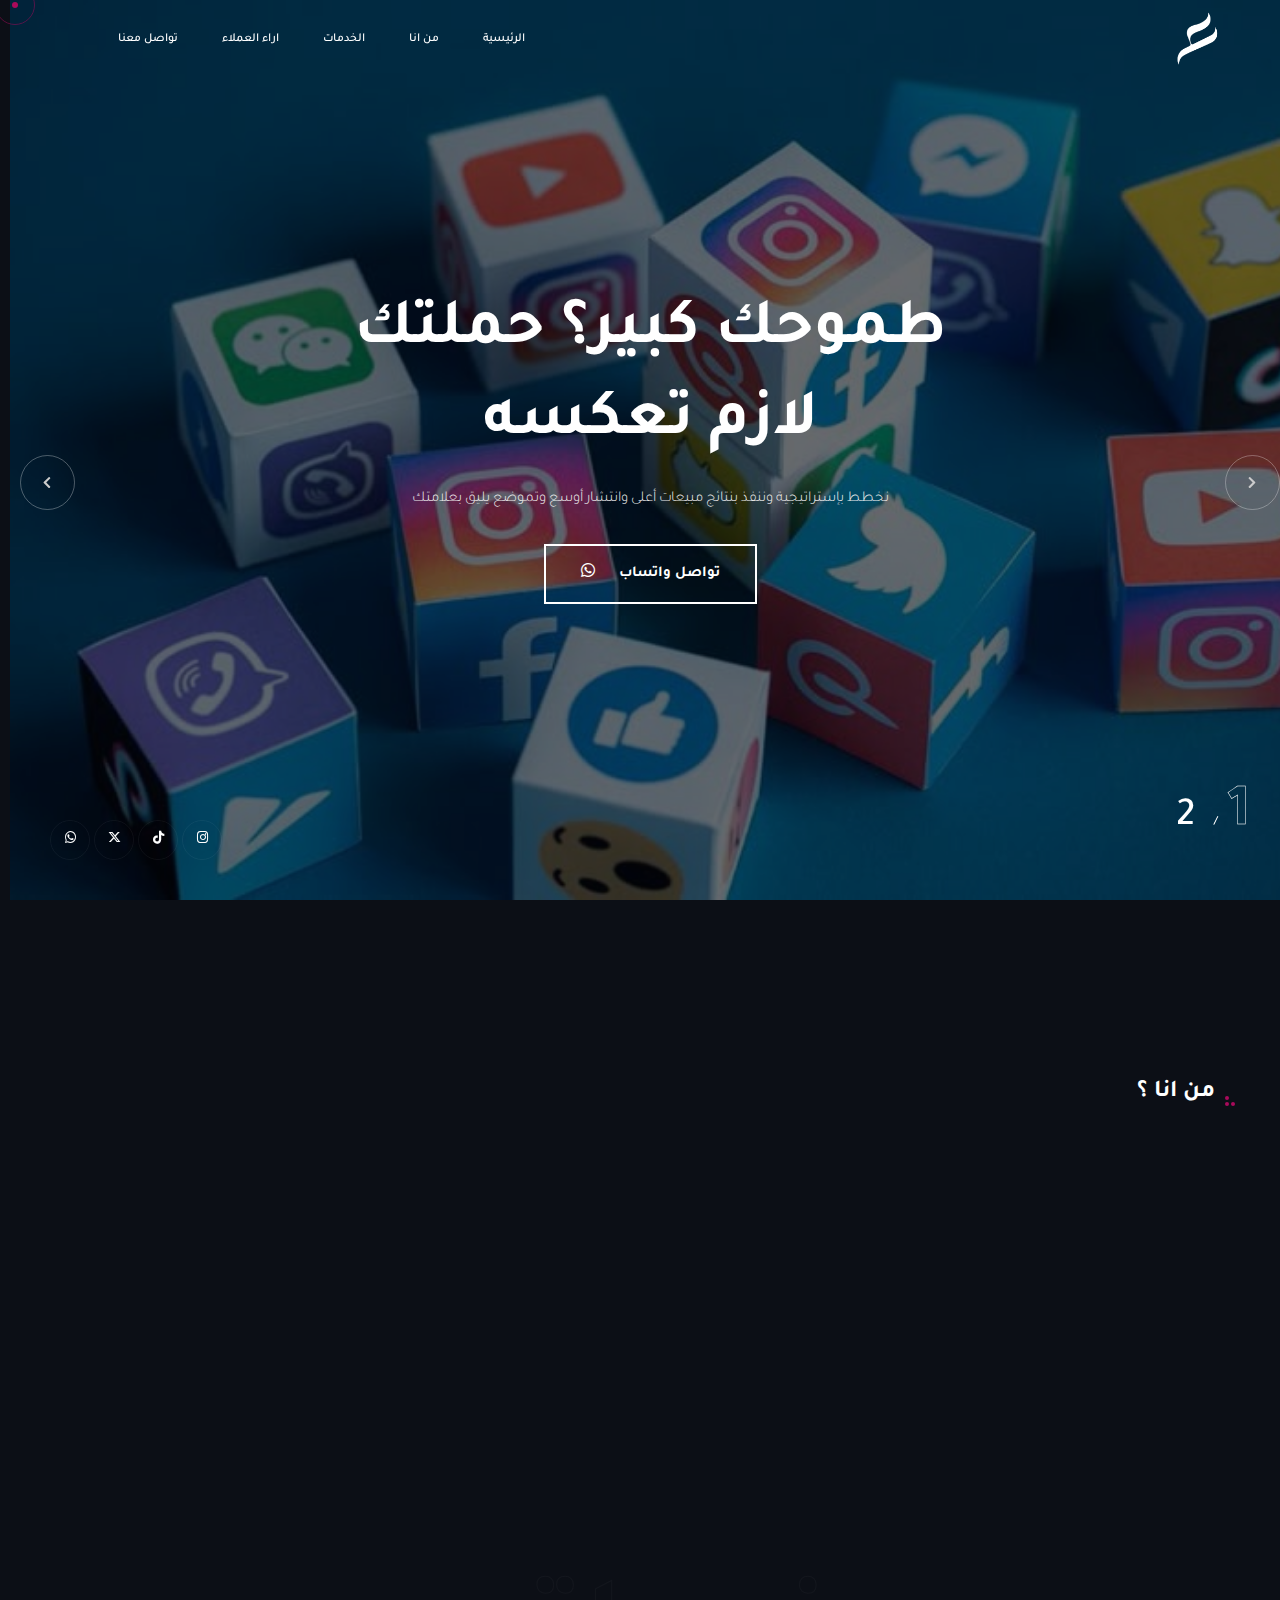
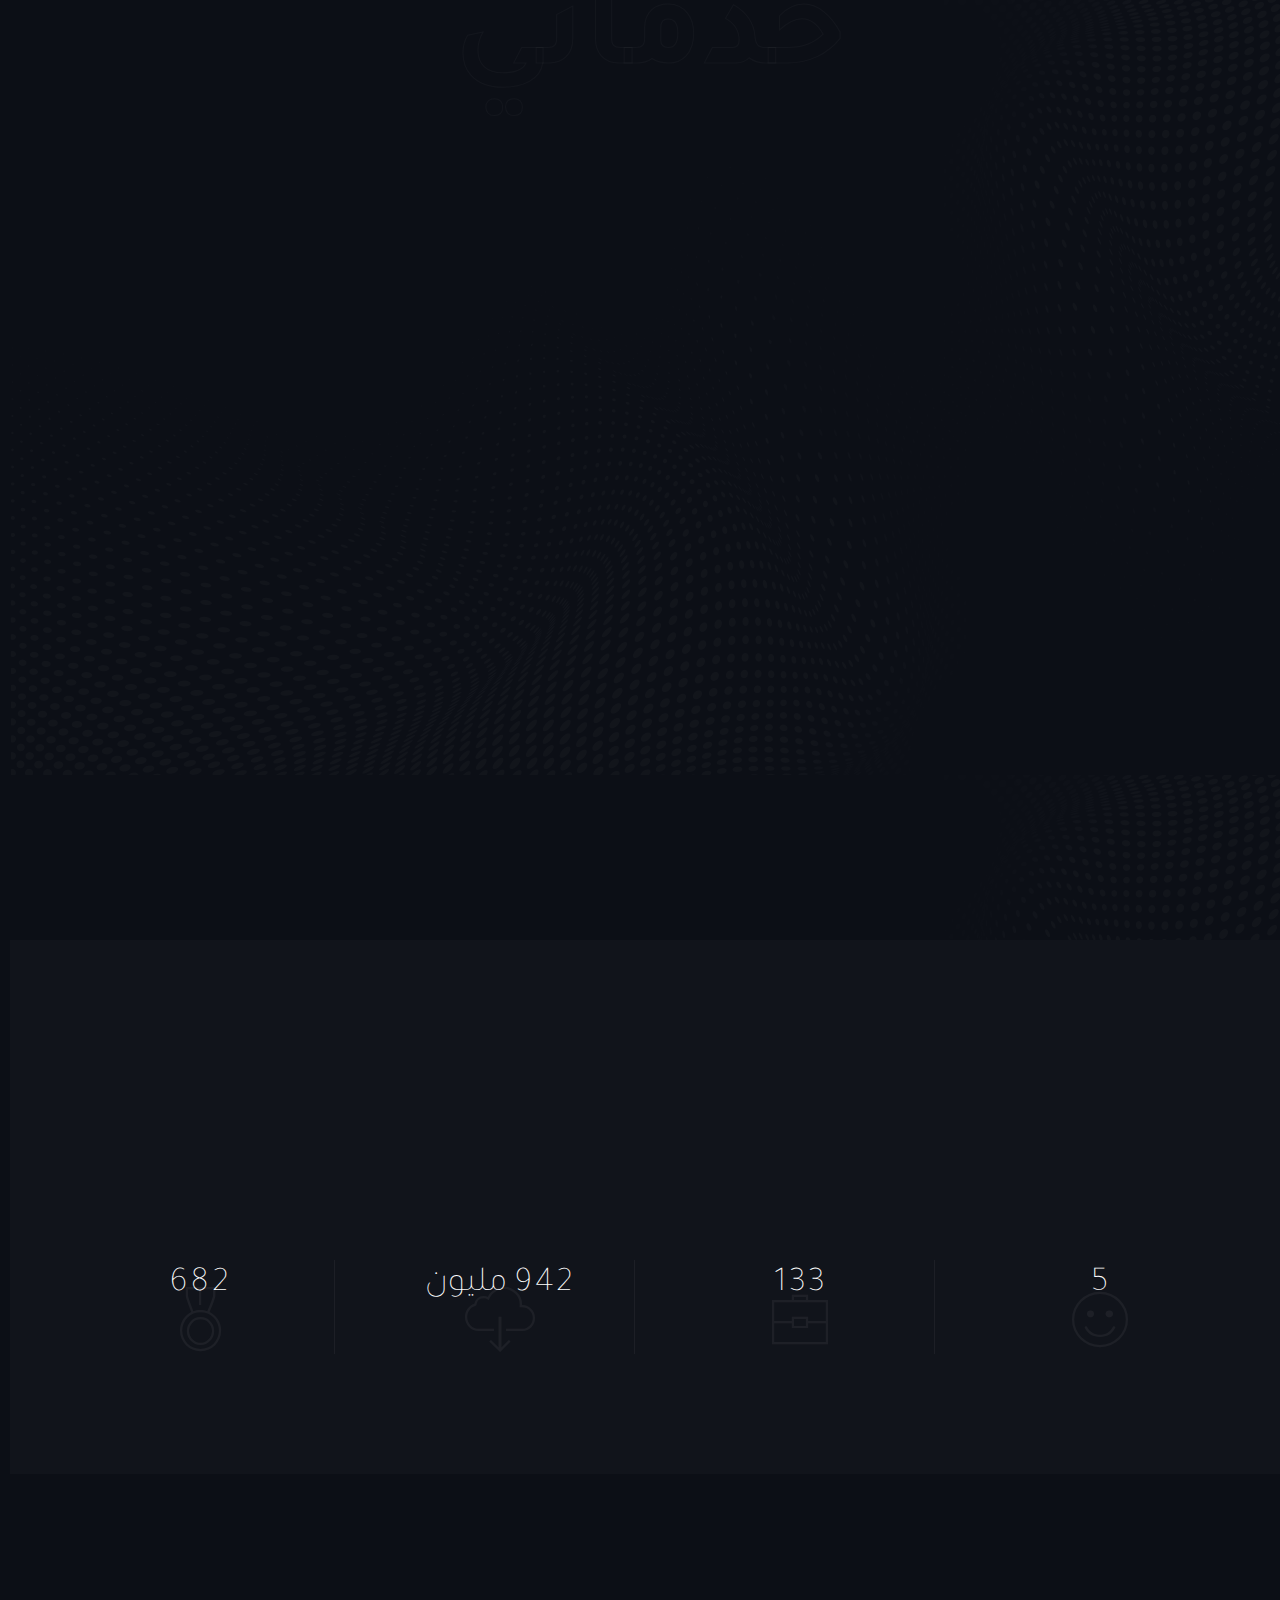
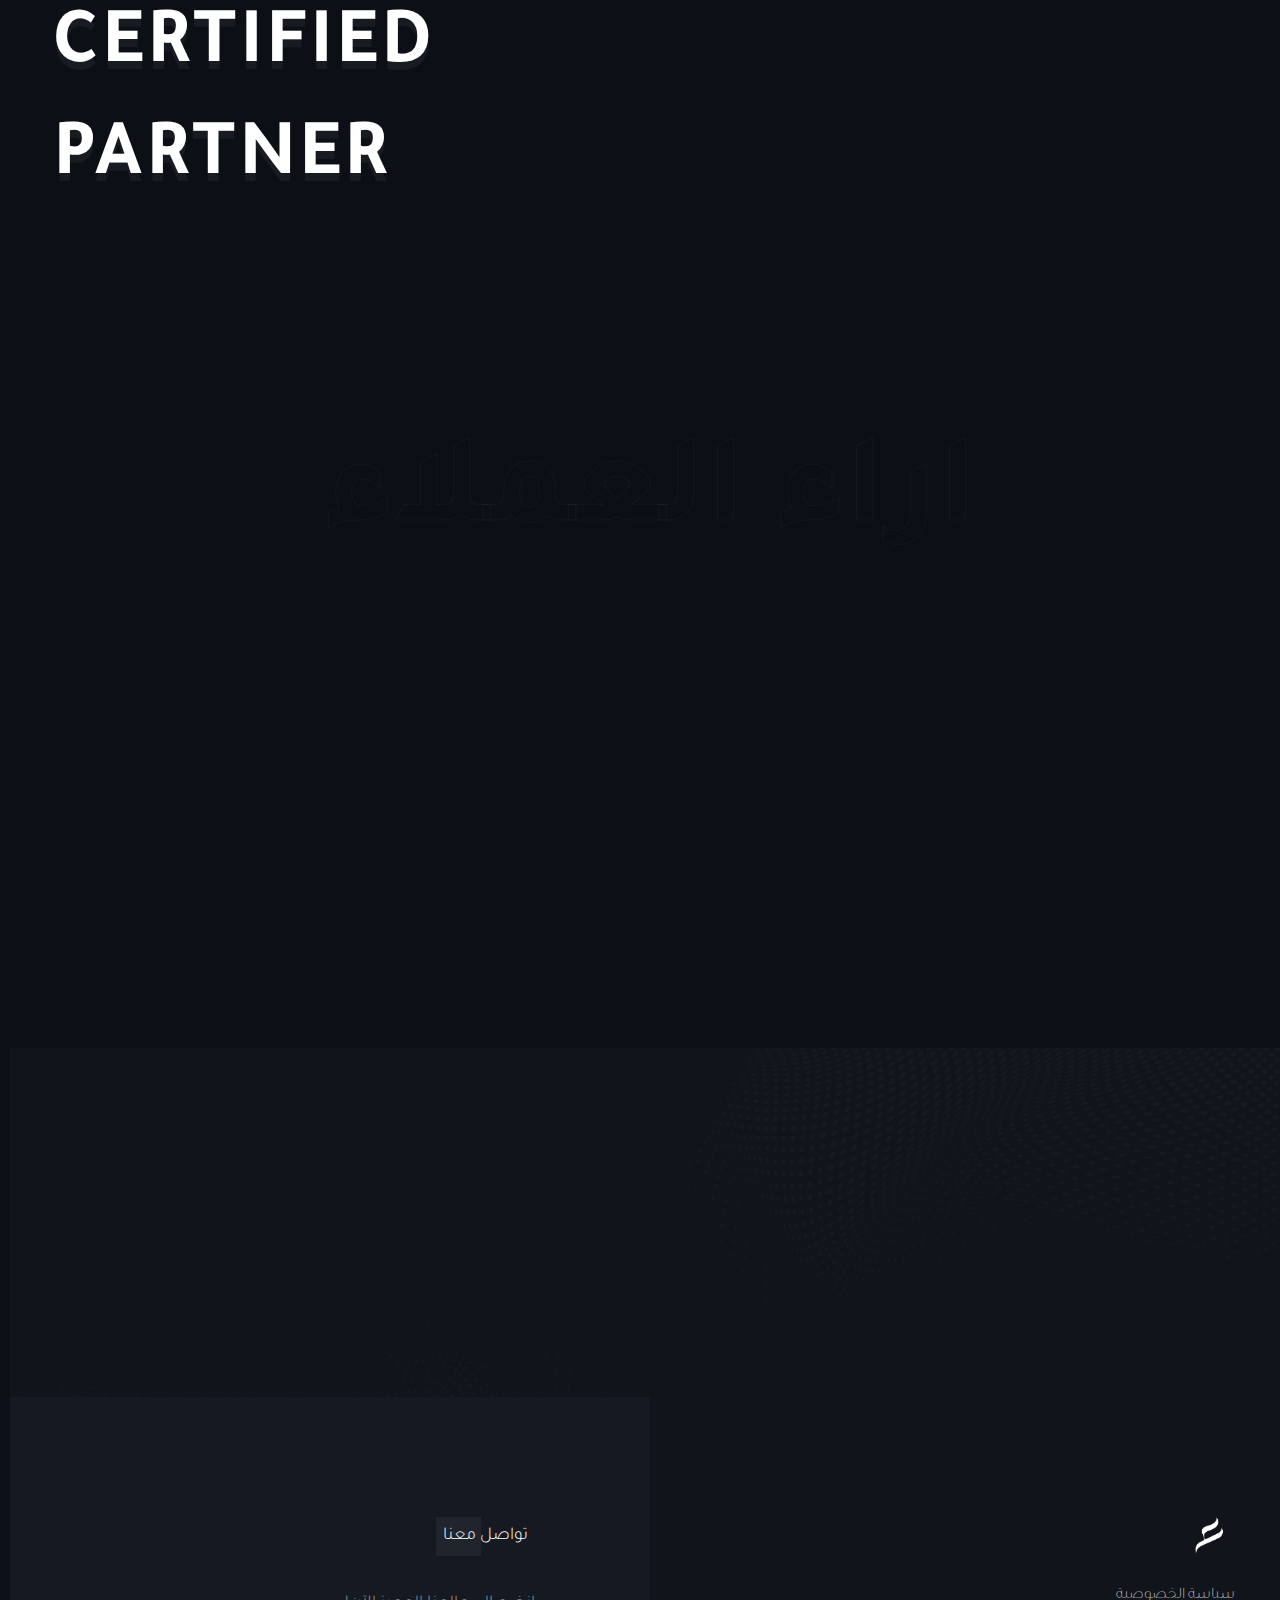
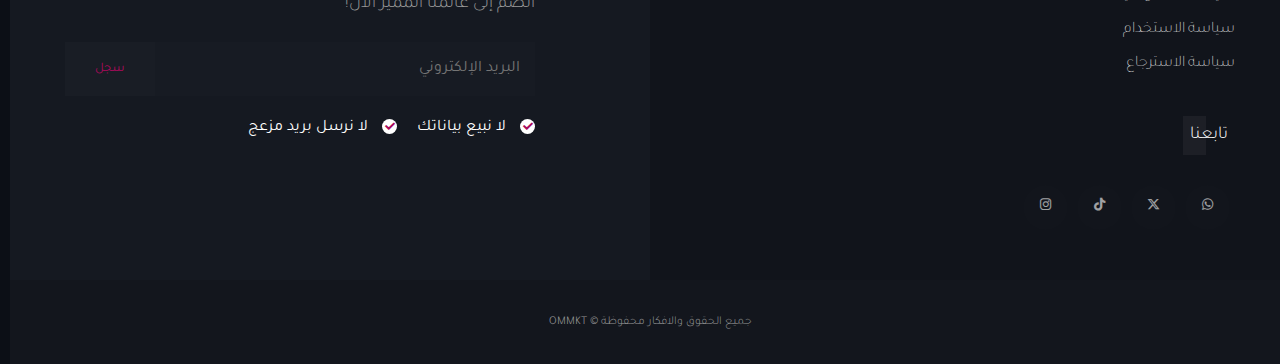
<file: index.html>
<!DOCTYPE html>
<html lang="ar" dir="rtl">

<head>

    <!-- Metas -->
    <meta charset="utf-8">
    <meta http-equiv="X-UA-Compatible" content="IE=edge" />
    <meta name="viewport" content="width=device-width, initial-scale=1, maximum-scale=1" />
    <meta name="keywords" content="نخطط بإستراتيجية وننفذ بنتائج مبيعات أعلى وانتشار أوسع وتموضع يليق بعلامتك" />
    <meta name="description" content="نخطط بإستراتيجية وننفذ بنتائج مبيعات أعلى وانتشار أوسع وتموضع يليق بعلامتك">
    <link rel="stylesheet" href="https://cdnjs.cloudflare.com/ajax/libs/font-awesome/6.7.2/css/all.min.css"
        integrity="sha512-Evv84Mr4kqVGRNSgIGL/F/aIDqQb7xQ2vcrdIwxfjThSH8CSR7PBEakCr51Ck+w+/U6swU2Im1vVX0SVk9ABhg=="
        crossorigin="anonymous" referrerpolicy="no-referrer" />
    <title>OmarMkt مدير تسويق</title>
    <!-- Favicon -->
    <link rel="shortcut icon" href="img/fivicon.png" />
    <!-- Plugins -->
    <link rel="stylesheet" href="css/plugins.css" />
    <!-- Core Style Css -->
    <link rel="stylesheet" href="css/style.css" />

    <!-- Open Graph / Facebook -->
    <meta property="og:type" content="website" />
    <meta property="og:url" content="https://ommkt.com/" />
    <meta property="og:title" content="OmarMkt مدير تسويق" />
    <meta property="og:description"
        content="نخطط بإستراتيجية وننفذ بنتائج مبيعات أعلى وانتشار أوسع وتموضع يليق بعلامتك" />

    <meta property="og:image" content="img/fivicon.png" />

    <!-- Twitter -->
    <meta property="twitter:card" content="summary_large_image" />
    <meta property="twitter:url" content="https://ommkt.com/" />
    <meta property="og:title" content="OmarMkt مدير تسويق" />
    <meta property="og:description"
        content="نخطط بإستراتيجية وننفذ بنتائج مبيعات أعلى وانتشار أوسع وتموضع يليق بعلامتك" />
    <meta property="twitter:image" content="img/fivicon.png" />
</head>

<body>
    <!-- ==================== Start Loading ==================== -->
    <div id="preloader"></div>
    <!-- ==================== End Loading ==================== -->

    <!-- ==================== Start progress-scroll-button ==================== -->
    <div class="progress-wrap cursor-pointer">
        <svg class="progress-circle svg-content" width="100%" height="100%" viewBox="-1 -1 102 102">
            <path d="M50,1 a49,49 0 0,1 0,98 a49,49 0 0,1 0,-98" />
        </svg>
    </div>
    <!-- ==================== End progress-scroll-button ==================== -->

    <!-- ==================== Start cursor ==================== -->
    <div class="mouse-cursor cursor-outer"></div>
    <div class="mouse-cursor cursor-inner"></div>
    <!-- ==================== End cursor ==================== -->

    <!-- ==================== Start Navbar ==================== -->
    <nav class="navbar navbar-expand-lg">
        <div class="container">

            <!-- Logo -->
            <a class="logo" href="./">
                <img src="img/main-logo.png" alt="logo">
            </a>

            <button class="navbar-toggler" type="button" data-toggle="collapse" data-target="#navbarSupportedContent"
                aria-controls="navbarSupportedContent" aria-expanded="false" aria-label="Toggle navigation">
                <span class="icon-bar"><i class="fas fa-bars"></i></span>
            </button>

            <!-- navbar links -->
            <div class="collapse navbar-collapse" id="navbarSupportedContent">
                <ul class="navbar-nav mr-auto">
                    <li class="nav-item">
                        <a class="nav-link" href="./">الرئيسية</a>
                    </li>
                    <li class="nav-item">
                        <a class="nav-link" href="#about_me">من انا</a>
                    </li>
                    <li class="nav-item">
                        <a class="nav-link" href="#services">الخدمات</a>
                    </li>
                    <li class="nav-item">
                        <a class="nav-link" href="#testimonials">اراء العملاء</a>
                    </li>
                    <li class="nav-item">
                        <a class="nav-link" href="#contact_us">تواصل معنا</a>
                    </li>
                </ul>
                <div class="search">
                    <div class="search-form text-center custom-font">
                        <span class="close pe-7s-close cursor-pointer"></span>
                    </div>
                </div>
            </div>
        </div>
    </nav>
    <!-- ==================== End Navbar ==================== -->

    <!-- ==================== Start Slider ==================== -->
    <header class="slider slider-prlx fixed-slider text-center">
        <div class="swiper-container parallax-slider">
            <div class="swiper-wrapper">
                <div class="swiper-slide">
                    <div class="bg-img valign" data-background="img/slid/01.jpg" data-overlay-dark="6">
                        <div class="container">
                            <div class="row justify-content-center">
                                <div class="col-lg-7 col-md-9">
                                    <div class="caption center">
                                        <h1>
                                            طموحك كبير؟ حملتك لازم تعكسه
                                        </h1>
                                        <p>
                                            نخطط بإستراتيجية وننفذ بنتائج مبيعات أعلى وانتشار أوسع وتموضع يليق بعلامتك
                                        </p>
                                        <a href="https://api.whatsapp.com/send?phone=966549507177" target="_blank"
                                            class="btn-curve btn-lit mt-30">
                                            <span>تواصل واتساب</span>
                                            <i class="fab fa-whatsapp"></i>
                                        </a>
                                    </div>
                                </div>
                            </div>
                        </div>
                    </div>
                </div>
                <div class="swiper-slide">
                    <div class="bg-img valign" data-background="img/slid/02.webp" data-overlay-dark="6">
                        <div class="container">
                            <div class="row justify-content-center">
                                <div class="col-lg-7 col-md-9">
                                    <div class="caption center">
                                        <h1>
                                            طموحك كبير؟ حملتك لازم تعكسه
                                        </h1>
                                        <p>
                                            نخطط بإستراتيجية وننفذ بنتائج مبيعات أعلى وانتشار أوسع وتموضع يليق بعلامتك
                                        </p>
                                        <a href="https://api.whatsapp.com/send?phone=966549507177" target="_blank"
                                            class="btn-curve btn-lit mt-30">
                                            <span>تواصل واتساب</span>
                                            <i class="fab fa-whatsapp"></i>
                                        </a>
                                    </div>
                                </div>
                            </div>
                        </div>
                    </div>
                </div>
            </div>

            <!-- slider setting -->
            <div class="setone setwo">
                <div class="swiper-button-next swiper-nav-ctrl next-ctrl cursor-pointer">
                    <i class="fas fa-chevron-right"></i>
                </div>
                <div class="swiper-button-prev swiper-nav-ctrl prev-ctrl cursor-pointer">
                    <i class="fas fa-chevron-left"></i>
                </div>
            </div>
            <div class="swiper-pagination top botm custom-font"></div>

            <div class="social-icon">
                <a href="https://www.instagram.com/0mmkt?igsh=eGtjbWR1aHh3eWxr" target="_blank">
                    <i class="fab fa-instagram"></i>
                </a>
                <a href="https://www.tiktok.com/@0mmkt?_t=ZS-8wStAFwVDGu&_r=1" target="_blank">
                    <i class="fab fa-tiktok"></i>
                </a>
                <a href="https://x.com/0mmkt?s=21" target="_blank">
                    <i class="fab fa-x-twitter"></i>
                </a>
                <a href="https://api.whatsapp.com/send?phone=966549507177" target="_blank">
                    <i class="fab fa-whatsapp"></i>
                </a>
            </div>
        </div>
    </header>
    <!-- ==================== End Slider ==================== -->

    <div class="main-content">
        <!-- ==================== Start about ==================== -->
        <div class="about section-padding" id="about_me">
            <div class="container">
                <div class="row">
                    <div class="col-lg-6 offset-lg-1 valign">
                        <div class="content text-right">
                            <div class="sub-title">
                                <h3>من انا ؟ </h3>
                                <span></span>
                                <span></span>
                                <span></span>
                            </div>
                            <p class="wow txt">
                                متخصص في إدارة الحملات الإعلانية وتحقيق نمو فعلي في المبيعات عبر استراتيجيات تسويقية
                                تعتمد على تحليل البيانات وفهم سلوك
                                العملاء.
                            </p>
                            <p class="wow txt">
                                أطلق حملات رقمية دقيقة وأدرّب الأفراد على إدارتها بإحتراف من خلال تجربة تعليمية متكاملة
                                تمزج بين التطبيق والفهم العميق
                            </p>
                            <div class="ftbox mt-30">
                                <ul>
                                    <li class="wow fadeIn" data-wow-delay=".3s">
                                        <span class="icon pe-7s-gleam"></span>
                                        <h6 class="custom-font">حملات مثالية</h6>
                                        <div class="dots">
                                            <span></span>
                                            <span></span>
                                            <span></span>
                                        </div>
                                    </li>
                                    <li class="space wow fadeIn" data-wow-delay=".5s">
                                        <span class="icon pe-7s-display1"></span>
                                        <h6 class="custom-font">مواقع احترافية</h6>
                                        <div class="dots">
                                            <span></span>
                                            <span></span>
                                            <span></span>
                                        </div>
                                    </li>
                                    <li class="wow fadeIn" data-wow-delay=".8s">
                                        <span class="icon pe-7s-medal"></span>
                                        <h6 class="custom-font">أداء عالي</h6>
                                        <div class="dots">
                                            <span></span>
                                            <span></span>
                                            <span></span>
                                        </div>
                                    </li>
                                </ul>
                            </div>
                        </div>
                    </div>

                    <div class="col-lg-5">
                        <div class="img-mons">
                            <div class="row">
                                <div class="col-md-5 cmd-padding valign">
                                    <div class="img1 wow imago" data-wow-delay=".5s">
                                        <img src="img/portfolio/metro/1.webp" alt="img">
                                    </div>
                                </div>
                                <div class="col-md-7 cmd-padding">
                                    <div class="img2 wow imago" data-wow-delay=".3s">
                                        <img src="img/portfolio/metro/03.jpg" alt="img">
                                    </div>
                                    <div class="img3 wow imago" data-wow-delay=".8s">
                                        <img src="img/intro/2.jpg" alt="img">
                                    </div>
                                </div>
                            </div>
                        </div>
                    </div>
                </div>
            </div>
        </div>
        <!-- ==================== End about ==================== -->

        <!-- ==================== Start Services ==================== -->
        <section class="services" id="services" data-background="img/pattern.png">
            <div class="container">
                <div class="sec-head custom-font text-center">
                    <h6 class="wow fadeIn" data-wow-delay=".5s">أفضل الميزات</h6>
                    <h3 class="wow">خدماتي</h3>
                    <span class="tbg">خدماتي</span>
                </div>
                <div class="row">
                    <div class="col-lg-6 col-md-6 item-box wow fadeInLeft" data-wow-delay=".1s">
                        <img src="img/campaign.png" class="img-fluid" alt="img">
                        <h6>
                            إدارة حملات رقمية
                        </h6>
                        <p>
                            روّج حملتك بذكاء و انمو بثقة..
                            <br>
                            نطبّق استراتيجيات مدروسة تُحقق أعلى استجابة ونمو فعلي في المبيعات عبر المنصات الأكثر
                            تأثيراً. جاهز تبدأ؟
                        </p>
                        <button class="button" style="--clr: #00ad54;">
                            <span class="button-decor"></span>
                            <div class="button-content">
                                <div class="button__icon">
                                    <svg fill="#ffffff" version="1.1" id="Capa_1" xmlns="http://www.w3.org/2000/svg"
                                        xmlns:xlink="http://www.w3.org/1999/xlink" width="24px" height="24px"
                                        viewBox="0 0 30.667 30.667" xml:space="preserve" stroke="#ffffff">
                                        <g id="SVGRepo_bgCarrier" stroke-width="0"></g>
                                        <g id="SVGRepo_tracerCarrier" stroke-linecap="round" stroke-linejoin="round">
                                        </g>
                                        <g id="SVGRepo_iconCarrier">
                                            <g>
                                                <path
                                                    d="M30.667,14.939c0,8.25-6.74,14.938-15.056,14.938c-2.639,0-5.118-0.675-7.276-1.857L0,30.667l2.717-8.017 c-1.37-2.25-2.159-4.892-2.159-7.712C0.559,6.688,7.297,0,15.613,0C23.928,0.002,30.667,6.689,30.667,14.939z M15.61,2.382 c-6.979,0-12.656,5.634-12.656,12.56c0,2.748,0.896,5.292,2.411,7.362l-1.58,4.663l4.862-1.545c2,1.312,4.393,2.076,6.963,2.076 c6.979,0,12.658-5.633,12.658-12.559C28.27,8.016,22.59,2.382,15.61,2.382z M23.214,18.38c-0.094-0.151-0.34-0.243-0.708-0.427 c-0.367-0.184-2.184-1.069-2.521-1.189c-0.34-0.123-0.586-0.185-0.832,0.182c-0.243,0.367-0.951,1.191-1.168,1.437 c-0.215,0.245-0.43,0.276-0.799,0.095c-0.369-0.186-1.559-0.57-2.969-1.817c-1.097-0.972-1.838-2.169-2.052-2.536 c-0.217-0.366-0.022-0.564,0.161-0.746c0.165-0.165,0.369-0.428,0.554-0.643c0.185-0.213,0.246-0.364,0.369-0.609 c0.121-0.245,0.06-0.458-0.031-0.643c-0.092-0.184-0.829-1.984-1.138-2.717c-0.307-0.732-0.614-0.611-0.83-0.611 c-0.215,0-0.461-0.03-0.707-0.03S9.897,8.215,9.56,8.582s-1.291,1.252-1.291,3.054c0,1.804,1.321,3.543,1.506,3.787 c0.186,0.243,2.554,4.062,6.305,5.528c3.753,1.465,3.753,0.976,4.429,0.914c0.678-0.062,2.184-0.885,2.49-1.739 C23.307,19.268,23.307,18.533,23.214,18.38z">
                                                </path>
                                            </g>
                                        </g>
                                    </svg>
                                </div>
                                <span class="button__text">
                                    تواصل معنا
                                </span>
                            </div>
                        </button>
                    </div>
                    <div class="col-lg-6 col-md-6 item-box wow fadeInLeft" data-wow-delay=".2s">
                        <img src="img/presentation.png" class="img-fluid" alt="img">
                        <h6>
                            تدريب إدارة الحملات الإعلانية
                        </h6>
                        <p>
                            اطلق مهاراتك… وخلّ إعلانك يحلّق!
                            <br>
                            تدريب عملي في إدارة الحملات الإعلانية، صُمم خصيصًا لأصحاب المتاجر والمستقلين، من الاستهداف
                            حتى تحسين الأداء ونمو
                            المبيعات. جاهز تبدا؟
                        </p>
                        <button class="button" style="--clr: #00ad54;">
                            <span class="button-decor"></span>
                            <div class="button-content">
                                <div class="button__icon">
                                    <svg fill="#ffffff" version="1.1" id="Capa_1" xmlns="http://www.w3.org/2000/svg"
                                        xmlns:xlink="http://www.w3.org/1999/xlink" width="24px" height="24px"
                                        viewBox="0 0 30.667 30.667" xml:space="preserve" stroke="#ffffff">
                                        <g id="SVGRepo_bgCarrier" stroke-width="0"></g>
                                        <g id="SVGRepo_tracerCarrier" stroke-linecap="round" stroke-linejoin="round">
                                        </g>
                                        <g id="SVGRepo_iconCarrier">
                                            <g>
                                                <path
                                                    d="M30.667,14.939c0,8.25-6.74,14.938-15.056,14.938c-2.639,0-5.118-0.675-7.276-1.857L0,30.667l2.717-8.017 c-1.37-2.25-2.159-4.892-2.159-7.712C0.559,6.688,7.297,0,15.613,0C23.928,0.002,30.667,6.689,30.667,14.939z M15.61,2.382 c-6.979,0-12.656,5.634-12.656,12.56c0,2.748,0.896,5.292,2.411,7.362l-1.58,4.663l4.862-1.545c2,1.312,4.393,2.076,6.963,2.076 c6.979,0,12.658-5.633,12.658-12.559C28.27,8.016,22.59,2.382,15.61,2.382z M23.214,18.38c-0.094-0.151-0.34-0.243-0.708-0.427 c-0.367-0.184-2.184-1.069-2.521-1.189c-0.34-0.123-0.586-0.185-0.832,0.182c-0.243,0.367-0.951,1.191-1.168,1.437 c-0.215,0.245-0.43,0.276-0.799,0.095c-0.369-0.186-1.559-0.57-2.969-1.817c-1.097-0.972-1.838-2.169-2.052-2.536 c-0.217-0.366-0.022-0.564,0.161-0.746c0.165-0.165,0.369-0.428,0.554-0.643c0.185-0.213,0.246-0.364,0.369-0.609 c0.121-0.245,0.06-0.458-0.031-0.643c-0.092-0.184-0.829-1.984-1.138-2.717c-0.307-0.732-0.614-0.611-0.83-0.611 c-0.215,0-0.461-0.03-0.707-0.03S9.897,8.215,9.56,8.582s-1.291,1.252-1.291,3.054c0,1.804,1.321,3.543,1.506,3.787 c0.186,0.243,2.554,4.062,6.305,5.528c3.753,1.465,3.753,0.976,4.429,0.914c0.678-0.062,2.184-0.885,2.49-1.739 C23.307,19.268,23.307,18.533,23.214,18.38z">
                                                </path>
                                            </g>
                                        </g>
                                    </svg>
                                </div>
                                <span class="button__text">
                                    تواصل معنا
                                </span>
                            </div>
                        </button>
                    </div>
                    <div class="col-lg-6 col-md-6 item-box wow fadeInLeft" data-wow-delay=".3s">
                        <img src="img/charts.png" class="img-fluid" alt="img">
                        <h6>
                            تحليلات وتقنيات التتبع الإعلاني
                        </h6>
                        <p>
                            كل نقرة لها قيمة… وتتبعها يصنع الفرق
                            <br>
                            نوفّر أدوات متقدمة لتحليل الحملات الإعلانية بدقة، باستخدام أحدث تقنيات التتبع لقياس الأداء
                            وفهم سلوك العملاء وتحسين
                            العائد الإعلاني.
                            <br>
                            اربط أكواد التتبع الخاصة بك الآن
                        </p>
                        <button class="button" style="--clr: #00ad54;">
                            <span class="button-decor"></span>
                            <div class="button-content">
                                <div class="button__icon">
                                    <svg fill="#ffffff" version="1.1" id="Capa_1" xmlns="http://www.w3.org/2000/svg"
                                        xmlns:xlink="http://www.w3.org/1999/xlink" width="24px" height="24px"
                                        viewBox="0 0 30.667 30.667" xml:space="preserve" stroke="#ffffff">
                                        <g id="SVGRepo_bgCarrier" stroke-width="0"></g>
                                        <g id="SVGRepo_tracerCarrier" stroke-linecap="round" stroke-linejoin="round">
                                        </g>
                                        <g id="SVGRepo_iconCarrier">
                                            <g>
                                                <path
                                                    d="M30.667,14.939c0,8.25-6.74,14.938-15.056,14.938c-2.639,0-5.118-0.675-7.276-1.857L0,30.667l2.717-8.017 c-1.37-2.25-2.159-4.892-2.159-7.712C0.559,6.688,7.297,0,15.613,0C23.928,0.002,30.667,6.689,30.667,14.939z M15.61,2.382 c-6.979,0-12.656,5.634-12.656,12.56c0,2.748,0.896,5.292,2.411,7.362l-1.58,4.663l4.862-1.545c2,1.312,4.393,2.076,6.963,2.076 c6.979,0,12.658-5.633,12.658-12.559C28.27,8.016,22.59,2.382,15.61,2.382z M23.214,18.38c-0.094-0.151-0.34-0.243-0.708-0.427 c-0.367-0.184-2.184-1.069-2.521-1.189c-0.34-0.123-0.586-0.185-0.832,0.182c-0.243,0.367-0.951,1.191-1.168,1.437 c-0.215,0.245-0.43,0.276-0.799,0.095c-0.369-0.186-1.559-0.57-2.969-1.817c-1.097-0.972-1.838-2.169-2.052-2.536 c-0.217-0.366-0.022-0.564,0.161-0.746c0.165-0.165,0.369-0.428,0.554-0.643c0.185-0.213,0.246-0.364,0.369-0.609 c0.121-0.245,0.06-0.458-0.031-0.643c-0.092-0.184-0.829-1.984-1.138-2.717c-0.307-0.732-0.614-0.611-0.83-0.611 c-0.215,0-0.461-0.03-0.707-0.03S9.897,8.215,9.56,8.582s-1.291,1.252-1.291,3.054c0,1.804,1.321,3.543,1.506,3.787 c0.186,0.243,2.554,4.062,6.305,5.528c3.753,1.465,3.753,0.976,4.429,0.914c0.678-0.062,2.184-0.885,2.49-1.739 C23.307,19.268,23.307,18.533,23.214,18.38z">
                                                </path>
                                            </g>
                                        </g>
                                    </svg>
                                </div>
                                <span class="button__text">
                                    تواصل معنا
                                </span>
                            </div>
                        </button>
                    </div>
                    <div class="col-lg-6 col-md-6 item-box wow fadeInLeft" data-wow-delay=".4s">
                        <span class="icon pe-7s-display1"></span>
                        <h6>
                            المواقع الإلكترونية وصفحات الهبوط
                        </h6>
                        <p>
                            مواقع ويب تبني ثقة… وتترك انطباعاً
                            <br>
                            نصمّم ونبرمج مواقع إلكترونية تعكس هوية عملك وتدعم نموك، باستخدام أحدث التقنيات وتجربة مستخدم
                            مميزة.
                            <br>
                            جاهز تطوّر حضورك الرقمي؟
                        </p>
                        <button class="button" style="--clr: #00ad54;">
                            <span class="button-decor"></span>
                            <div class="button-content">
                                <div class="button__icon">
                                    <svg fill="#ffffff" version="1.1" id="Capa_1" xmlns="http://www.w3.org/2000/svg"
                                        xmlns:xlink="http://www.w3.org/1999/xlink" width="24px" height="24px"
                                        viewBox="0 0 30.667 30.667" xml:space="preserve" stroke="#ffffff">
                                        <g id="SVGRepo_bgCarrier" stroke-width="0"></g>
                                        <g id="SVGRepo_tracerCarrier" stroke-linecap="round" stroke-linejoin="round">
                                        </g>
                                        <g id="SVGRepo_iconCarrier">
                                            <g>
                                                <path
                                                    d="M30.667,14.939c0,8.25-6.74,14.938-15.056,14.938c-2.639,0-5.118-0.675-7.276-1.857L0,30.667l2.717-8.017 c-1.37-2.25-2.159-4.892-2.159-7.712C0.559,6.688,7.297,0,15.613,0C23.928,0.002,30.667,6.689,30.667,14.939z M15.61,2.382 c-6.979,0-12.656,5.634-12.656,12.56c0,2.748,0.896,5.292,2.411,7.362l-1.58,4.663l4.862-1.545c2,1.312,4.393,2.076,6.963,2.076 c6.979,0,12.658-5.633,12.658-12.559C28.27,8.016,22.59,2.382,15.61,2.382z M23.214,18.38c-0.094-0.151-0.34-0.243-0.708-0.427 c-0.367-0.184-2.184-1.069-2.521-1.189c-0.34-0.123-0.586-0.185-0.832,0.182c-0.243,0.367-0.951,1.191-1.168,1.437 c-0.215,0.245-0.43,0.276-0.799,0.095c-0.369-0.186-1.559-0.57-2.969-1.817c-1.097-0.972-1.838-2.169-2.052-2.536 c-0.217-0.366-0.022-0.564,0.161-0.746c0.165-0.165,0.369-0.428,0.554-0.643c0.185-0.213,0.246-0.364,0.369-0.609 c0.121-0.245,0.06-0.458-0.031-0.643c-0.092-0.184-0.829-1.984-1.138-2.717c-0.307-0.732-0.614-0.611-0.83-0.611 c-0.215,0-0.461-0.03-0.707-0.03S9.897,8.215,9.56,8.582s-1.291,1.252-1.291,3.054c0,1.804,1.321,3.543,1.506,3.787 c0.186,0.243,2.554,4.062,6.305,5.528c3.753,1.465,3.753,0.976,4.429,0.914c0.678-0.062,2.184-0.885,2.49-1.739 C23.307,19.268,23.307,18.533,23.214,18.38z">
                                                </path>
                                            </g>
                                        </g>
                                    </svg>
                                </div>
                                <span class="button__text">
                                    تواصل معنا
                                </span>
                            </div>
                        </button>
                    </div>
                </div>
            </div>
            <div class="half-bg bottom"></div>
        </section>
        <!-- ==================== End Services ==================== -->

        <!-- ==================== Start numbers ==================== -->
        <section class="number-sec section-padding sub-bg">
            <div class="container">
                <div class="row">
                    <div class="col-lg-3 col-md-6">
                        <div class="item no-bord">
                            <span class="icon pe-7s-smile"></span>
                            <h3 class="custom-font"><span class="count">5</span></h3>
                            <p class="wow txt">
                                سنوات من الخبرة
                            </p>
                        </div>
                    </div>
                    <div class="col-lg-3 col-md-6">
                        <div class="item">
                            <span class="icon pe-7s-portfolio"></span>
                            <h3 class="custom-font"><span class="count">133</span></h3>
                            <p class="wow txt">مشاريع كاملة</p>
                        </div>
                    </div>
                    <div class="col-lg-3 col-md-6">
                        <div class="item">
                            <span class="icon pe-7s-cloud-download"></span>
                            <h3 class="custom-font"><span class="count">942</span> مليون</h3>
                            <p class="wow txt">
                                ظهور عملائنا على المنصات
                            </p>
                        </div>
                    </div>
                    <div class="col-lg-3 col-md-6">
                        <div class="item">
                            <span class="icon pe-7s-medal"></span>
                            <h3 class="custom-font">
                                <span class="count">682</span>
                            </h3>
                            <p class="wow txt">
                                حملات إعلانية ناجحة
                            </p>
                        </div>
                    </div>
                </div>
            </div>
        </section>
        <!-- ==================== End numbers ==================== -->


        <!-- ==================== Start clients Brands ==================== -->
        <section class="clients section-padding">
            <div class="container">
                <div class="row justify-content-between align-items-center">
                    <div class="col-lg-7">
                        <div class="row">
                            <div class="col-12 brands">
                                <div class="item wow fadeIn">
                                    <div class="img">
                                        <img src="img/clients/marketing-partners-light.png" alt="img">
                                    </div>
                                </div>
                            </div>
                        </div>
                    </div>
                    <div class="col-lg-4 valign">
                        <div class="sec-head custom-font mb-0">
                            <h3>
                                Certified Partner
                            </h3>
                        </div>
                    </div>
                </div>
            </div>
        </section>
        <!-- ==================== End clients Brands ==================== -->

        <!-- ==================== Start testimonials ==================== -->
        <section class="testimonials section-padding" id="testimonials">
            <div class="container position-re">
                <div class="sec-head custom-font text-center">
                    <h6 class="wow fadeIn" data-wow-delay=".5s">ماذا يقول عملائنا؟</h6>
                    <h3 class="wow">اراء العملاء</h3>
                    <span class="tbg">اراء العملاء</span>
                </div>
                <div class="row justify-content-center wow fadeInUp" data-wow-delay=".5s">
                    <div class="col-lg-8">
                        <div class="slic-item">
                            <div class="item">
                                <p>
                                    لمسنا منكم الصدق والإخلاص في التعامل
                                    الله يكثر من امثالكم
                                </p>
                                <div class="info">
                                    <div class="cont">
                                        <div class="author">
                                            <h6 class="author-name custom-font">
                                                راشد الشمري
                                            </h6>
                                            <div class="mt-2">
                                                <i class="fa fa-star fa-2xs"></i>
                                                <i class="fa fa-star fa-2xs"></i>
                                                <i class="fa fa-star fa-2xs"></i>
                                                <i class="fa fa-star fa-2xs"></i>
                                                <i class="fa fa-star fa-2xs"></i>
                                            </div>
                                        </div>
                                    </div>
                                </div>
                            </div>
                            <div class="item">
                                <p>
                                    من لايشكر الناس لا يشكر الله شكراً
                                    لكم من الأعماق ابتدينا معهم ب ٥ الاف
                                    والان ولله الحمد وصلنا فوق ١٠٠ الف
                                    شكراً لحرصكم
                                    على نجاحنا وشكراً لأمانتكم معنا ✨🙏
                                </p>
                                <div class="info">
                                    <div class="cont">
                                        <div class="author">
                                            <h6 class="author-name custom-font">
                                                نواف ابوخالد
                                            </h6>
                                            <div class="mt-2">
                                                <i class="fa fa-star fa-2xs"></i>
                                                <i class="fa fa-star fa-2xs"></i>
                                                <i class="fa fa-star fa-2xs"></i>
                                                <i class="fa fa-star fa-2xs"></i>
                                                <i class="fa fa-star fa-2xs"></i>
                                            </div>
                                        </div>
                                    </div>
                                </div>
                            </div>
                            <div class="item">
                                <p>
                                    أداء استثنائي وخدمة أكثر من رائعة
                                    الفريق متجاوب ومتعاونين مره ، بمشيئة
                                    الله ستكون بيننا اعمال اكثر و اكثر
                                    لا تترددوا في
                                    التعامل معهم و الاستفادة من خبراتهم.
                                </p>
                                <div class="info">
                                    <div class="cont">
                                        <div class="author">
                                            <h6 class="author-name custom-font">
                                                سعود الرميح
                                            </h6>
                                            <div class="mt-2">
                                                <i class="fa fa-star fa-2xs"></i>
                                                <i class="fa fa-star fa-2xs"></i>
                                                <i class="fa fa-star fa-2xs"></i>
                                                <i class="fa fa-star fa-2xs"></i>
                                                <i class="fa fa-star fa-2xs"></i>
                                            </div>
                                        </div>
                                    </div>
                                </div>
                            </div>
                            <div class="item">
                                <p>
                                    من أفضل الأشخاص الفاهمة في مجال
                                    التسويق نصيحة مني اذا ودك تشتغل مع
                                    ناس ذمة وضمير لا تتعداهم ، يكفيك
                                    الضمان الذهبي الي
                                    حاطينه ماتدفع ريال لهم لحد ماتحقق
                                    مبيعات 👍 يعطيكم الف عافية 🙏
                                </p>
                                <div class="info">
                                    <div class="cont">
                                        <div class="author">
                                            <h6 class="author-name custom-font">
                                                عبدالعزيز القحطاني
                                            </h6>
                                            <div class="mt-2">
                                                <i class="fa fa-star fa-2xs"></i>
                                                <i class="fa fa-star fa-2xs"></i>
                                                <i class="fa fa-star fa-2xs"></i>
                                                <i class="fa fa-star fa-2xs"></i>
                                                <i class="fa fa-star fa-2xs"></i>
                                            </div>
                                        </div>
                                    </div>
                                </div>
                            </div>
                        </div>
                    </div>
                </div>

                <div class="arrows">
                    <div class="next cursor-pointer">
                        <span class="pe-7s-angle-right"></span>
                    </div>
                    <div class="prev cursor-pointer">
                        <span class="pe-7s-angle-left"></span>
                    </div>
                </div>
            </div>
        </section>
        <!-- ==================== End testimonials ==================== -->

        <!-- ==================== Start call-to-action ==================== -->
        <section class="call-action section-padding sub-bg bg-img" data-background="img/pattern.png">
            <div class="container">
                <div class="row align-items-center">
                    <div class="col-md-8 col-lg-9">
                        <div class="content content-cta sm-mb30">
                            <h6 class="wow">دعونا نتحدث</h6>
                            <h2 class="wow custom-font">
                                حول <b>مشروعك</b> القادم الى حقيقة
                            </h2>
                        </div>
                    </div>

                    <div class="col-md-4 col-lg-3">
                        <a href="contact.html" class="btn-curve btn-lit wow fadeInUp" data-wow-delay=".5s">
                            <span>
                                تواصل معنا
                            </span>
                            <i class="fab fa-whatsapp"></i>
                        </a>
                    </div>
                </div>
            </div>
        </section>
        <!-- ==================== End call-to-action ==================== -->

        <!-- ==================== Start Footer ==================== -->
        <footer class="footer-half sub-bg section-padding pb-0" id="contact_us">
            <div class="container">
                <div class="row justify-content-between">
                    <div class="col-lg-5">
                        <div class="cont">
                            <div class="logo">
                                <a href="#0">
                                    <img src="img/main-logo.png" alt="img">
                                </a>
                            </div>
                            <div class="con-info custom-font">
                                <ul>
                                    <li>
                                        <a href="privacy-policy.html">
                                            سياسة الخصوصية
                                        </a>
                                    </li>
                                    <li>
                                        <a href="terms-of-use.html">
                                            سياسة الاستخدام
                                        </a>
                                    </li>
                                    <li>
                                        <a href="return-policy.html">
                                            سياسة الاسترجاع
                                        </a>
                                    </li>
                                </ul>
                            </div>
                            <div class="social-icon">
                                <h6 class="custom-font stit simple-btn">تابعنا</h6>
                                <div class="social">
                                    <a href="https://api.whatsapp.com/send?phone=966549507177" target="_blank"
                                        class="icon">
                                        <i class="fab fa-whatsapp"></i>
                                    </a>
                                    <a href="https://x.com/0mmkt?s=21" target="_blank" class="icon">
                                        <i class="fab fa-x-twitter"></i>
                                    </a>
                                    <a href="https://www.tiktok.com/@0mmkt?_t=ZS-8wStAFwVDGu&_r=1" target="_blank"
                                        class="icon">
                                        <i class="fab fa-tiktok"></i>
                                    </a>
                                    <a href="https://www.instagram.com/0mmkt?igsh=eGtjbWR1aHh3eWxr" target="_blank"
                                        class="icon">
                                        <i class="fab fa-instagram"></i>
                                    </a>
                                </div>
                            </div>
                        </div>
                    </div>

                    <div class="col-lg-5">
                        <div class="subscribe mb-50 text-right">
                            <h6 class="custom-font stit simple-btn">تواصل معنا</h6>
                            <p>
                                انضم إلى عالمنا المميز الآن!
                            </p>
                            <form>
                                <div class="form-group custom-font">
                                    <input type="email" name="subscribe" placeholder="البريد الإلكتروني">
                                    <button class="cursor-pointer">سجل</button>
                                </div>
                            </form>
                            <ul class="ul-footer">
                                <li>
                                    <i class="fa fa-check"></i>
                                    لا نبيع بياناتك
                                </li>
                                <li>
                                    <i class="fa fa-check"></i>
                                    لا نرسل بريد مزعج
                                </li>
                            </ul>
                        </div>
                    </div>


                </div>
            </div>
            <div class="copyrights text-center">
                <p>
                    جميع الحقوق والافكار محفوظة © OMMKT
                </p>
            </div>
        </footer>
        <!-- ==================== End Footer ==================== -->
    </div>
    <!-- jQuery -->
    <script src="js/jquery-3.0.0.min.js"></script>
    <script src="js/jquery-migrate-3.0.0.min.js"></script>
    <!-- plugins -->
    <script src="js/plugins.js"></script>
    <!-- custom scripts -->
    <script src="js/scripts.js"></script>
</body>

</html>
</file>
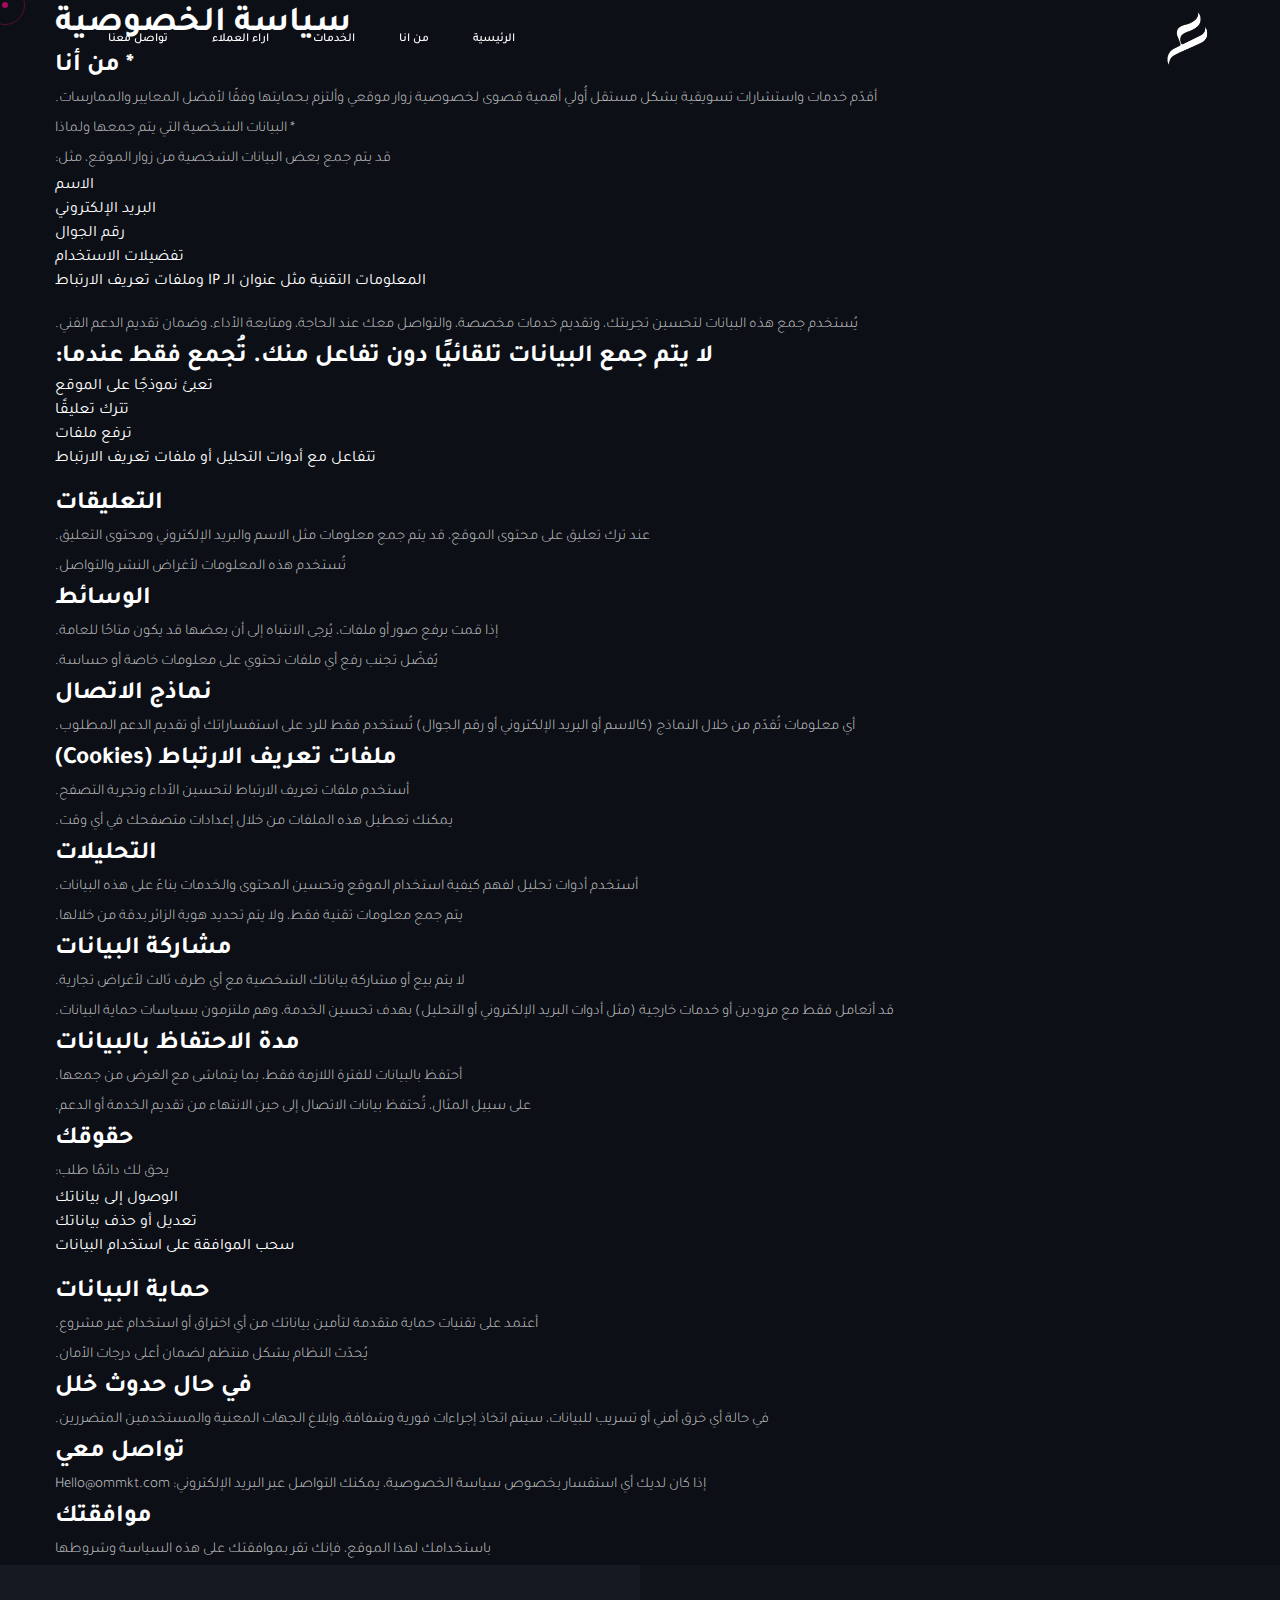
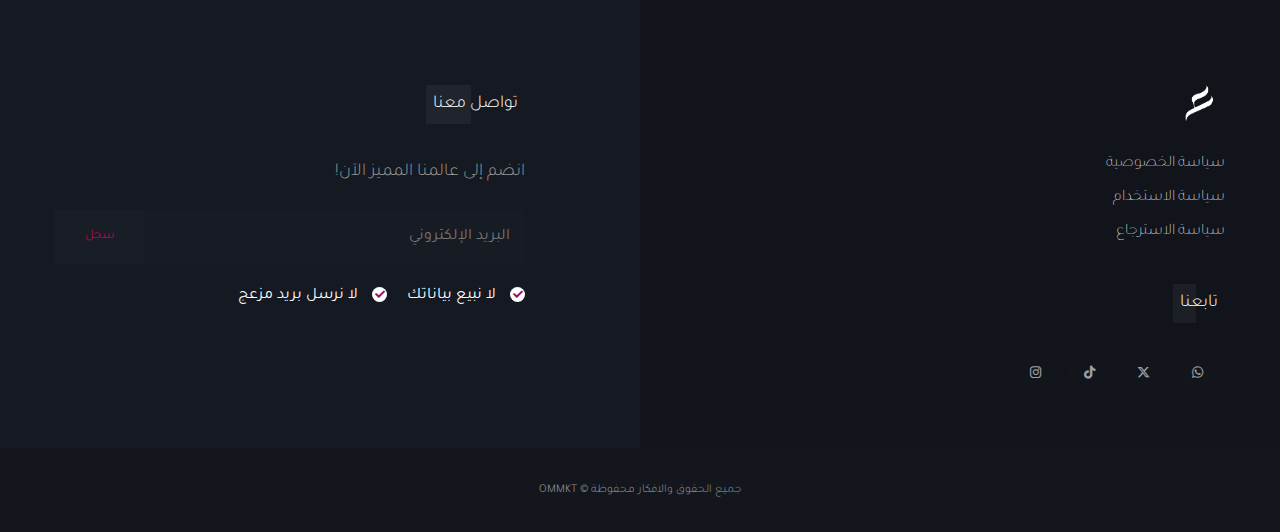
<file: privacy-policy.html>
<!DOCTYPE html>
<html lang="ar" dir="rtl">

<head>

    <!-- Metas -->
    <meta charset="utf-8">
    <meta http-equiv="X-UA-Compatible" content="IE=edge" />
    <meta name="viewport" content="width=device-width, initial-scale=1, maximum-scale=1" />
    <meta name="keywords" content="HTML5 Template Avo onepage themeforest" />
    <meta name="description" content="نخطط بإستراتيجية وننفذ بنتائج مبيعات أعلى وانتشار أوسع وتموضع يليق بعلامتك">
    <link rel="stylesheet" href="https://cdnjs.cloudflare.com/ajax/libs/font-awesome/6.7.2/css/all.min.css"
        integrity="sha512-Evv84Mr4kqVGRNSgIGL/F/aIDqQb7xQ2vcrdIwxfjThSH8CSR7PBEakCr51Ck+w+/U6swU2Im1vVX0SVk9ABhg=="
        crossorigin="anonymous" referrerpolicy="no-referrer" />
    <title>سياسة الخصوصية - OmarMkt مدير تسويق</title>
    <!-- Favicon -->
    <link rel="shortcut icon" href="img/fivicon.png" />
    <!-- Plugins -->
    <link rel="stylesheet" href="css/plugins.css" />
    <!-- Core Style Css -->
    <link rel="stylesheet" href="css/style.css" />
</head>

<body>
    <!-- ==================== Start Loading ==================== -->
    <div id="preloader"></div>
    <!-- ==================== End Loading ==================== -->

    <!-- ==================== Start progress-scroll-button ==================== -->
    <div class="progress-wrap cursor-pointer">
        <svg class="progress-circle svg-content" width="100%" height="100%" viewBox="-1 -1 102 102">
            <path d="M50,1 a49,49 0 0,1 0,98 a49,49 0 0,1 0,-98" />
        </svg>
    </div>
    <!-- ==================== End progress-scroll-button ==================== -->

    <!-- ==================== Start cursor ==================== -->
    <div class="mouse-cursor cursor-outer"></div>
    <div class="mouse-cursor cursor-inner"></div>
    <!-- ==================== End cursor ==================== -->

    <!-- ==================== Start Navbar ==================== -->
    <nav class="navbar navbar-expand-lg">
        <div class="container">

            <!-- Logo -->
            <a class="logo" href="./">
                <img src="img/main-logo.png" alt="logo">
            </a>

            <button class="navbar-toggler" type="button" data-toggle="collapse" data-target="#navbarSupportedContent"
                aria-controls="navbarSupportedContent" aria-expanded="false" aria-label="Toggle navigation">
                <span class="icon-bar"><i class="fas fa-bars"></i></span>
            </button>

            <!-- navbar links -->
            <div class="collapse navbar-collapse" id="navbarSupportedContent">
                <ul class="navbar-nav mr-auto">
                    <li class="nav-item">
                        <a class="nav-link" href="./">الرئيسية</a>
                    </li>
                    <li class="nav-item">
                        <a class="nav-link" href="./#about_me">من انا</a>
                    </li>
                    <li class="nav-item">
                        <a class="nav-link" href="./#services">الخدمات</a>
                    </li>
                    <li class="nav-item">
                        <a class="nav-link" href="./#testimonials">اراء العملاء</a>
                    </li>
                    <li class="nav-item">
                        <a class="nav-link" href="./#contact_us">تواصل معنا</a>
                    </li>
                </ul>
                <div class="search">
                    <div class="search-form text-center custom-font">
                        <span class="close pe-7s-close cursor-pointer"></span>
                    </div>
                </div>
            </div>
        </div>
    </nav>
    <!-- ==================== End Navbar ==================== -->

    <div class="main-content">
        <section class="policy">
            <div class="container">
                <h3>سياسة الخصوصية</h3>
                <div class="main-content-policy">
                    <h5>* من أنا</h5>
                    <p>
                        أقدّم خدمات واستشارات تسويقية بشكل مستقل أُولي أهمية قصوى لخصوصية زوار موقعي وألتزم بحمايتها
                        وفقًا لأفضل المعايير
                        والممارسات.
                    </p>
                    <p>
                        * البيانات الشخصية التي يتم جمعها ولماذا
                    </p>
                    <p>
                        قد يتم جمع بعض البيانات الشخصية من زوار الموقع، مثل:
                    </p>
                    <ul>
                        <li>
                            الاسم
                        </li>
                        <li>
                            البريد الإلكتروني
                        </li>
                        <li>
                            رقم الجوال
                        </li>
                        <li>
                            تفضيلات الاستخدام
                        </li>
                        <li>
                            المعلومات التقنية مثل عنوان الـ IP وملفات تعريف الارتباط
                        </li>
                    </ul>
                    <p>
                        يُستخدم جمع هذه البيانات لتحسين تجربتك، وتقديم خدمات مخصصة، والتواصل معك عند الحاجة، ومتابعة
                        الأداء، وضمان تقديم الدعم
                        الفني.
                    </p>
                    <h5>
                        لا يتم جمع البيانات تلقائيًا دون تفاعل منك. تُجمع فقط عندما:
                    </h5>
                    <ul>
                        <li>
                            تعبئ نموذجًا على الموقع
                        </li>
                        <li>
                            تترك تعليقًا
                        </li>
                        <li>
                            ترفع ملفات
                        </li>
                        <li>
                            تتفاعل مع أدوات التحليل أو ملفات تعريف الارتباط
                        </li>
                    </ul>
                    <h5>
                        التعليقات
                    </h5>
                    <p>
                        عند ترك تعليق على محتوى الموقع، قد يتم جمع معلومات مثل الاسم والبريد الإلكتروني ومحتوى التعليق.
                    </p>
                    <p>
                        تُستخدم هذه المعلومات لأغراض النشر والتواصل.
                    </p>
                    <h5>
                        الوسائط
                    </h5>
                    <p>
                        إذا قمت برفع صور أو ملفات، يُرجى الانتباه إلى أن بعضها قد يكون متاحًا للعامة.
                    </p>
                    <p>
                        يُفضّل تجنب رفع أي ملفات تحتوي على معلومات خاصة أو حساسة.
                    </p>

                    <h5>
                        نماذج الاتصال
                    </h5>
                    <p>
                        أي معلومات تُقدّم من خلال النماذج (كالاسم أو البريد الإلكتروني أو رقم الجوال) تُستخدم فقط للرد
                        على استفساراتك أو تقديم
                        الدعم المطلوب.
                    </p>
                    <h5>
                        ملفات تعريف الارتباط (Cookies)
                    </h5>
                    <p>
                        أستخدم ملفات تعريف الارتباط لتحسين الأداء وتجربة التصفح.
                    </p>
                    <p>
                        يمكنك تعطيل هذه الملفات من خلال إعدادات متصفحك في أي وقت.
                    </p>

                    <h5>
                        التحليلات
                    </h5>
                    <p>
                        أستخدم أدوات تحليل لفهم كيفية استخدام الموقع وتحسين المحتوى والخدمات بناءً على هذه البيانات.
                    </p>
                    <p>
                        يتم جمع معلومات تقنية فقط، ولا يتم تحديد هوية الزائر بدقة من خلالها.
                    </p>

                    <h5>
                        مشاركة البيانات
                    </h5>
                    <p>
                        لا يتم بيع أو مشاركة بياناتك الشخصية مع أي طرف ثالث لأغراض تجارية.
                    </p>
                    <p>
                        قد أتعامل فقط مع مزودين أو خدمات خارجية (مثل أدوات البريد الإلكتروني أو التحليل) بهدف تحسين
                        الخدمة، وهم ملتزمون بسياسات
                        حماية البيانات.
                    </p>
                    <h5>
                        مدة الاحتفاظ بالبيانات
                    </h5>
                    <p>
                        أحتفظ بالبيانات للفترة اللازمة فقط، بما يتماشى مع الغرض من جمعها.
                    </p>
                    <p>
                        على سبيل المثال، تُحتفظ بيانات الاتصال إلى حين الانتهاء من تقديم الخدمة أو الدعم.
                    </p>

                    <h5>
                        حقوقك
                    </h5>
                    <p>
                        يحق لك دائمًا طلب:
                    </p>
                    <ul>
                        <li>
                            الوصول إلى بياناتك
                        </li>
                        <li>
                            تعديل أو حذف بياناتك
                        </li>
                        <li>
                            سحب الموافقة على استخدام البيانات
                        </li>
                    </ul>

                    <h5>
                        حماية البيانات
                    </h5>
                    <p>
                        أعتمد على تقنيات حماية متقدمة لتأمين بياناتك من أي اختراق أو استخدام غير مشروع.
                    </p>
                    <p>
                        يُحدّث النظام بشكل منتظم لضمان أعلى درجات الأمان.
                    </p>

                    <h5>
                        في حال حدوث خلل
                    </h5>
                    <p>
                        في حالة أي خرق أمني أو تسريب للبيانات، سيتم اتخاذ إجراءات فورية وشفافة، وإبلاغ الجهات المعنية
                        والمستخدمين المتضررين.
                    </p>

                    <h5>
                        تواصل معي
                    </h5>
                    <p>
                        إذا كان لديك أي استفسار بخصوص سياسة الخصوصية، يمكنك التواصل عبر البريد الإلكتروني:
                        <a href="mailto:Hello@ommkt.com">Hello@ommkt.com</a>
                    </p>

                    <h5>
                        موافقتك
                    </h5>
                    <p>
                        باستخدامك لهذا الموقع، فإنك تقر بموافقتك على هذه السياسة وشروطها
                    </p>
                </div>
            </div>
        </section>

        <!-- ==================== Start Footer ==================== -->
        <footer class="footer-half sub-bg section-padding pb-0" id="contact_us">
            <div class="container">
                <div class="row justify-content-between">
                    <div class="col-lg-5">
                        <div class="cont">
                            <div class="logo">
                                <a href="#0">
                                    <img src="img/main-logo.png" alt="img">
                                </a>
                            </div>
                            <div class="con-info custom-font">
                                <ul>
                                    <li>
                                        <a href="privacy-policy.html">
                                            سياسة الخصوصية
                                        </a>
                                    </li>
                                    <li>
                                        <a href="terms-of-use.html">
                                            سياسة الاستخدام
                                        </a>
                                    </li>
                                    <li>
                                        <a href="return-policy.html">
                                            سياسة الاسترجاع
                                        </a>
                                    </li>
                                </ul>
                            </div>
                            <div class="social-icon">
                                <h6 class="custom-font stit simple-btn">تابعنا</h6>
                                <div class="social">
                                    <a href="https://api.whatsapp.com/send?phone=966549507177" target="_blank"
                                        class="icon">
                                        <i class="fab fa-whatsapp"></i>
                                    </a>
                                    <a href="https://x.com/0mmkt?s=21" target="_blank" class="icon">
                                        <i class="fab fa-x-twitter"></i>
                                    </a>
                                    <a href="https://www.tiktok.com/@0mmkt?_t=ZS-8wStAFwVDGu&_r=1" target="_blank"
                                        class="icon">
                                        <i class="fab fa-tiktok"></i>
                                    </a>
                                    <a href="https://www.instagram.com/0mmkt?igsh=eGtjbWR1aHh3eWxr" target="_blank"
                                        class="icon">
                                        <i class="fab fa-instagram"></i>
                                    </a>
                                </div>
                            </div>
                        </div>
                    </div>

                    <div class="col-lg-5">
                        <div class="subscribe mb-50 text-right">
                            <h6 class="custom-font stit simple-btn">تواصل معنا</h6>
                            <p>
                                انضم إلى عالمنا المميز الآن!
                            </p>
                            <form>
                                <div class="form-group custom-font">
                                    <input type="email" name="subscribe" placeholder="البريد الإلكتروني">
                                    <button class="cursor-pointer">سجل</button>
                                </div>
                            </form>
                            <ul class="ul-footer">
                                <li>
                                    <i class="fa fa-check"></i>
                                    لا نبيع بياناتك
                                </li>
                                <li>
                                    <i class="fa fa-check"></i>
                                    لا نرسل بريد مزعج
                                </li>
                            </ul>
                        </div>
                    </div>


                </div>
            </div>
            <div class="copyrights text-center">
                <p>
                    جميع الحقوق والافكار محفوظة © OMMKT
                </p>
            </div>
        </footer>
        <!-- ==================== End Footer ==================== -->
    </div>
    <!-- jQuery -->
    <script src="js/jquery-3.0.0.min.js"></script>
    <script src="js/jquery-migrate-3.0.0.min.js"></script>
    <!-- plugins -->
    <script src="js/plugins.js"></script>
    <!-- custom scripts -->
    <script src="js/scripts.js"></script>
</body>

</html>
</file>
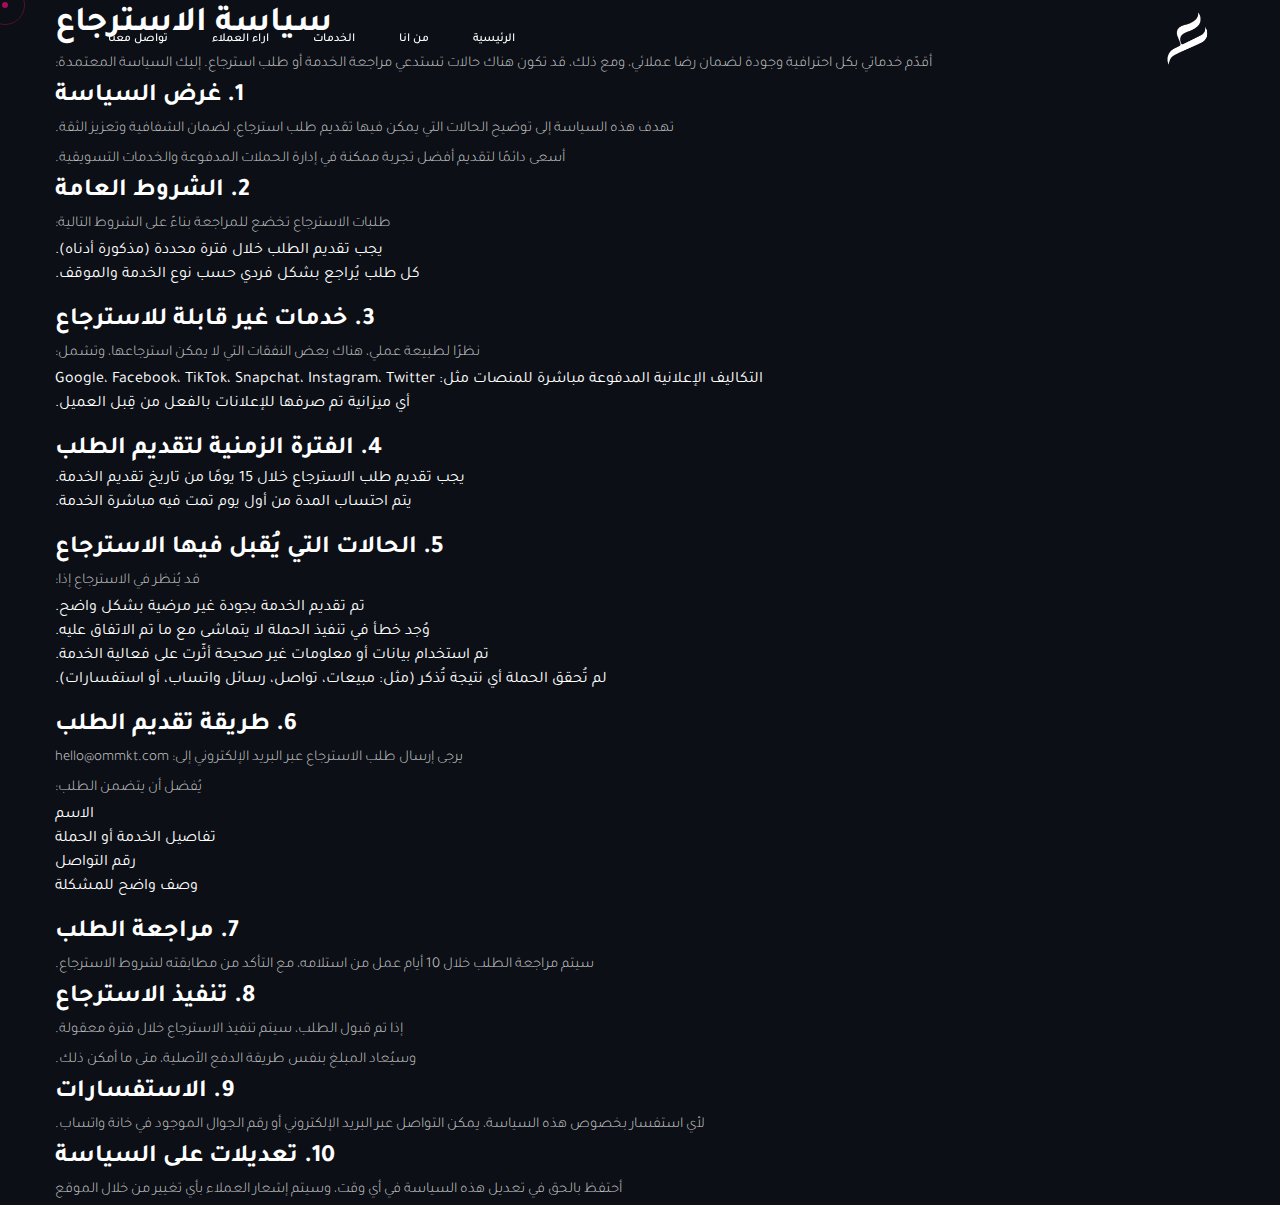
<file: return-policy.html>
<!DOCTYPE html>
<html lang="ar" dir="rtl">

<head>

    <!-- Metas -->
    <meta charset="utf-8">
    <meta http-equiv="X-UA-Compatible" content="IE=edge" />
    <meta name="viewport" content="width=device-width, initial-scale=1, maximum-scale=1" />
    <meta name="keywords" content="HTML5 Template Avo onepage themeforest" />
    <meta name="description" content="نخطط بإستراتيجية وننفذ بنتائج مبيعات أعلى وانتشار أوسع وتموضع يليق بعلامتك">
    <link rel="stylesheet" href="https://cdnjs.cloudflare.com/ajax/libs/font-awesome/6.7.2/css/all.min.css"
        integrity="sha512-Evv84Mr4kqVGRNSgIGL/F/aIDqQb7xQ2vcrdIwxfjThSH8CSR7PBEakCr51Ck+w+/U6swU2Im1vVX0SVk9ABhg=="
        crossorigin="anonymous" referrerpolicy="no-referrer" />
    <title>سياسة الاسترجاع - OmarMkt مدير تسويق</title>
    <!-- Favicon -->
    <link rel="shortcut icon" href="img/fivicon.png" />
    <!-- Plugins -->
    <link rel="stylesheet" href="css/plugins.css" />
    <!-- Core Style Css -->
    <link rel="stylesheet" href="css/style.css" />
</head>

<body>
    <!-- ==================== Start Loading ==================== -->
    <div id="preloader"></div>
    <!-- ==================== End Loading ==================== -->

    <!-- ==================== Start progress-scroll-button ==================== -->
    <div class="progress-wrap cursor-pointer">
        <svg class="progress-circle svg-content" width="100%" height="100%" viewBox="-1 -1 102 102">
            <path d="M50,1 a49,49 0 0,1 0,98 a49,49 0 0,1 0,-98" />
        </svg>
    </div>
    <!-- ==================== End progress-scroll-button ==================== -->

    <!-- ==================== Start cursor ==================== -->
    <div class="mouse-cursor cursor-outer"></div>
    <div class="mouse-cursor cursor-inner"></div>
    <!-- ==================== End cursor ==================== -->

    <!-- ==================== Start Navbar ==================== -->
    <nav class="navbar navbar-expand-lg">
        <div class="container">

            <!-- Logo -->
            <a class="logo" href="./">
                <img src="img/main-logo.png" alt="logo">
            </a>

            <button class="navbar-toggler" type="button" data-toggle="collapse" data-target="#navbarSupportedContent"
                aria-controls="navbarSupportedContent" aria-expanded="false" aria-label="Toggle navigation">
                <span class="icon-bar"><i class="fas fa-bars"></i></span>
            </button>

            <!-- navbar links -->
            <div class="collapse navbar-collapse" id="navbarSupportedContent">
                <ul class="navbar-nav mr-auto">
                    <li class="nav-item">
                        <a class="nav-link" href="./">الرئيسية</a>
                    </li>
                    <li class="nav-item">
                        <a class="nav-link" href="./#about_me">من انا</a>
                    </li>
                    <li class="nav-item">
                        <a class="nav-link" href="./#services">الخدمات</a>
                    </li>
                    <li class="nav-item">
                        <a class="nav-link" href="./#testimonials">اراء العملاء</a>
                    </li>
                    <li class="nav-item">
                        <a class="nav-link" href="./#contact_us">تواصل معنا</a>
                    </li>
                </ul>
                <div class="search">
                    <div class="search-form text-center custom-font">
                        <span class="close pe-7s-close cursor-pointer"></span>
                    </div>
                </div>
            </div>
        </div>
    </nav>
    <!-- ==================== End Navbar ==================== -->

    <div class="main-content">
        <section class="policy">
            <div class="container">
                <h3>سياسة الاسترجاع</h3>
                <div class="main-content-policy">
                    <p>
                        أقدّم خدماتي بكل احترافية وجودة لضمان رضا عملائي، ومع ذلك، قد تكون هناك حالات تستدعي مراجعة
                        الخدمة أو طلب استرجاع. إليك
                        السياسة المعتمدة:
                    </p>
                    <h5>
                        1. غرض السياسة
                    </h5>
                    <p>
                        تهدف هذه السياسة إلى توضيح الحالات التي يمكن فيها تقديم طلب استرجاع، لضمان الشفافية وتعزيز
                        الثقة.
                    </p>
                    <p>
                        أسعى دائمًا لتقديم أفضل تجربة ممكنة في إدارة الحملات المدفوعة والخدمات التسويقية.
                    </p>

                    <h5>
                        2. الشروط العامة
                    </h5>

                    <p>
                        طلبات الاسترجاع تخضع للمراجعة بناءً على الشروط التالية:
                    </p>

                    <ul>
                        <li>
                            يجب تقديم الطلب خلال فترة محددة (مذكورة أدناه).
                        </li>
                        <li>
                            كل طلب يُراجع بشكل فردي حسب نوع الخدمة والموقف.
                        </li>
                    </ul>
                    <h5>
                        3. خدمات غير قابلة للاسترجاع
                    </h5>
                    <p>
                        نظرًا لطبيعة عملي، هناك بعض النفقات التي لا يمكن استرجاعها، وتشمل:
                    </p>

                    <ul>
                        <li>
                            التكاليف الإعلانية المدفوعة مباشرة للمنصات مثل: Google، Facebook، TikTok، Snapchat،
                            Instagram، Twitter
                        </li>
                        <li>
                            أي ميزانية تم صرفها للإعلانات بالفعل من قِبل العميل.
                        </li>
                    </ul>

                    <h5>
                        4. الفترة الزمنية لتقديم الطلب
                    </h5>
                    <ul>
                        <li>
                            يجب تقديم طلب الاسترجاع خلال 15 يومًا من تاريخ تقديم الخدمة.
                        </li>
                        <li>
                            يتم احتساب المدة من أول يوم تمت فيه مباشرة الخدمة.
                        </li>
                    </ul>

                    <h5>
                        5. الحالات التي يُقبل فيها الاسترجاع
                    </h5>
                    <p>
                        قد يُنظر في الاسترجاع إذا:
                    </p>
                    <ul>
                        <li>
                            تم تقديم الخدمة بجودة غير مرضية بشكل واضح.
                        </li>
                        <li>
                            وُجد خطأ في تنفيذ الحملة لا يتماشى مع ما تم الاتفاق عليه.
                        </li>
                        <li>
                            تم استخدام بيانات أو معلومات غير صحيحة أثّرت على فعالية الخدمة.
                        </li>
                        <li>
                            لم تُحقق الحملة أي نتيجة تُذكر (مثل: مبيعات، تواصل، رسائل واتساب، أو استفسارات).
                        </li>
                    </ul>

                    <h5>
                        6. طريقة تقديم الطلب
                    </h5>
                    <p>
                        يرجى إرسال طلب الاسترجاع عبر البريد الإلكتروني إلى: <a
                            href="mailto:hello@ommkt.com">hello@ommkt.com</a>
                    </p>
                    <p>
                        يُفضل أن يتضمن الطلب:
                    </p>
                    <ul>
                        <li>
                            الاسم
                        </li>
                        <li>
                            تفاصيل الخدمة أو الحملة
                        </li>
                        <li>
                            رقم التواصل
                        </li>
                        <li>
                            وصف واضح للمشكلة
                        </li>
                    </ul>

                    <h5>
                        7. مراجعة الطلب
                    </h5>
                    <p>
                        سيتم مراجعة الطلب خلال 10 أيام عمل من استلامه، مع التأكد من مطابقته لشروط الاسترجاع.
                    </p>
                    <h5>
                        8. تنفيذ الاسترجاع
                    </h5>
                    <p>
                        إذا تم قبول الطلب، سيتم تنفيذ الاسترجاع خلال فترة معقولة.
                    </p>
                    <p>
                        وسيُعاد المبلغ بنفس طريقة الدفع الأصلية، متى ما أمكن ذلك.
                    </p>
                    <h5>
                        9. الاستفسارات
                    </h5>
                    <p>
                        لأي استفسار بخصوص هذه السياسة، يمكن التواصل عبر البريد الإلكتروني أو رقم الجوال الموجود في خانة
                        واتساب.
                    </p>
                    <h5>
                        10. تعديلات على السياسة
                    </h5>
                    <p>
                        أحتفظ بالحق في تعديل هذه السياسة في أي وقت، وسيتم إشعار العملاء بأي تغيير من خلال الموقع
                    </p>
                </div>
            </div>
        </section>
    </div>
    <!-- jQuery -->
    <script src="js/jquery-3.0.0.min.js"></script>
    <script src="js/jquery-migrate-3.0.0.min.js"></script>
    <!-- plugins -->
    <script src="js/plugins.js"></script>
    <!-- custom scripts -->
    <script src="js/scripts.js"></script>
</body>

</html>
</file>
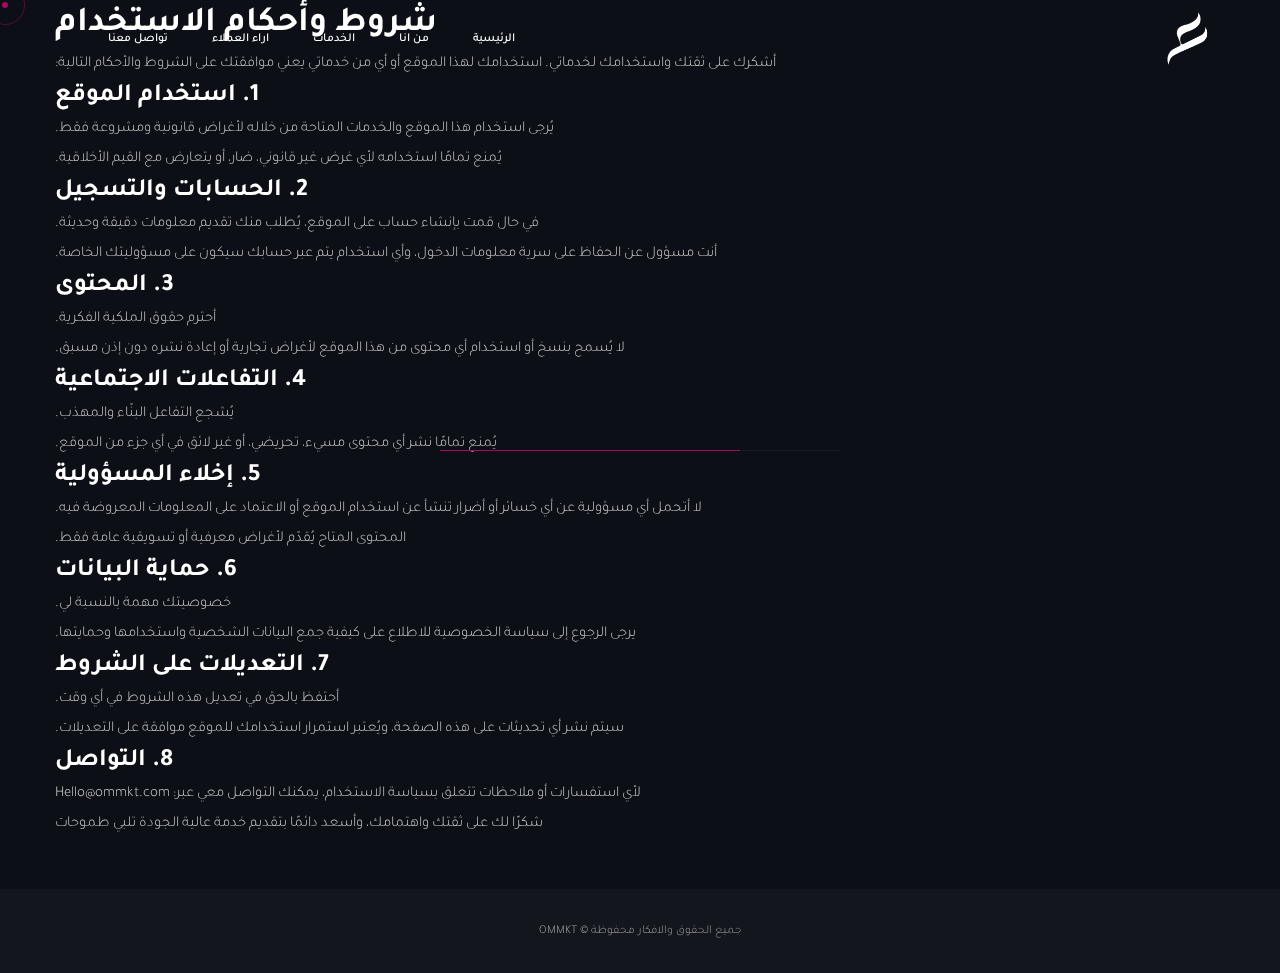
<file: terms-of-use.html>
<!DOCTYPE html>
<html lang="ar" dir="rtl">

<head>

    <!-- Metas -->
    <meta charset="utf-8">
    <meta http-equiv="X-UA-Compatible" content="IE=edge" />
    <meta name="viewport" content="width=device-width, initial-scale=1, maximum-scale=1" />
    <meta name="keywords" content="HTML5 Template Avo onepage themeforest" />
    <meta name="description" content="نخطط بإستراتيجية وننفذ بنتائج مبيعات أعلى وانتشار أوسع وتموضع يليق بعلامتك">
    <link rel="stylesheet" href="https://cdnjs.cloudflare.com/ajax/libs/font-awesome/6.7.2/css/all.min.css"
        integrity="sha512-Evv84Mr4kqVGRNSgIGL/F/aIDqQb7xQ2vcrdIwxfjThSH8CSR7PBEakCr51Ck+w+/U6swU2Im1vVX0SVk9ABhg=="
        crossorigin="anonymous" referrerpolicy="no-referrer" />
    <title>شروط وأحكام الاستخدام - OmarMkt مدير تسويق</title>
    <!-- Favicon -->
    <link rel="shortcut icon" href="img/fivicon.png" />
    <!-- Plugins -->
    <link rel="stylesheet" href="css/plugins.css" />
    <!-- Core Style Css -->
    <link rel="stylesheet" href="css/style.css" />
</head>

<body>
    <!-- ==================== Start Loading ==================== -->
    <div id="preloader"></div>
    <!-- ==================== End Loading ==================== -->

    <!-- ==================== Start progress-scroll-button ==================== -->
    <div class="progress-wrap cursor-pointer">
        <svg class="progress-circle svg-content" width="100%" height="100%" viewBox="-1 -1 102 102">
            <path d="M50,1 a49,49 0 0,1 0,98 a49,49 0 0,1 0,-98" />
        </svg>
    </div>
    <!-- ==================== End progress-scroll-button ==================== -->

    <!-- ==================== Start cursor ==================== -->
    <div class="mouse-cursor cursor-outer"></div>
    <div class="mouse-cursor cursor-inner"></div>
    <!-- ==================== End cursor ==================== -->

    <!-- ==================== Start Navbar ==================== -->
    <nav class="navbar navbar-expand-lg">
        <div class="container">

            <!-- Logo -->
            <a class="logo" href="./">
                <img src="img/main-logo.png" alt="logo">
            </a>

            <button class="navbar-toggler" type="button" data-toggle="collapse" data-target="#navbarSupportedContent"
                aria-controls="navbarSupportedContent" aria-expanded="false" aria-label="Toggle navigation">
                <span class="icon-bar"><i class="fas fa-bars"></i></span>
            </button>

            <!-- navbar links -->
            <div class="collapse navbar-collapse" id="navbarSupportedContent">
                <ul class="navbar-nav mr-auto">
                    <li class="nav-item">
                        <a class="nav-link" href="./">الرئيسية</a>
                    </li>
                    <li class="nav-item">
                        <a class="nav-link" href="./#about_me">من انا</a>
                    </li>
                    <li class="nav-item">
                        <a class="nav-link" href="./#services">الخدمات</a>
                    </li>
                    <li class="nav-item">
                        <a class="nav-link" href="./#testimonials">اراء العملاء</a>
                    </li>
                    <li class="nav-item">
                        <a class="nav-link" href="./#contact_us">تواصل معنا</a>
                    </li>
                </ul>
                <div class="search">
                    <div class="search-form text-center custom-font">
                        <span class="close pe-7s-close cursor-pointer"></span>
                    </div>
                </div>
            </div>
        </div>
    </nav>
    <!-- ==================== End Navbar ==================== -->

    <div class="main-content">
        <section class="policy">
            <div class="container">
                <h3>شروط وأحكام الاستخدام </h3>
                <div class="main-content-policy">
                    <p>
                        أشكرك على ثقتك واستخدامك لخدماتي. استخدامك لهذا الموقع أو أي من خدماتي يعني موافقتك على الشروط
                        والأحكام التالية:
                    </p>
                    <h5>
                        1. استخدام الموقع

                    </h5>
                    <p>
                        يُرجى استخدام هذا الموقع والخدمات المتاحة من خلاله لأغراض قانونية ومشروعة فقط.
                    </p>
                    <p>
                        يُمنع تمامًا استخدامه لأي غرض غير قانوني، ضار، أو يتعارض مع القيم الأخلاقية.
                    </p>

                    <h5>
                        2. الحسابات والتسجيل
                    </h5>

                    <p>
                        في حال قمت بإنشاء حساب على الموقع، يُطلب منك تقديم معلومات دقيقة وحديثة.
                    </p>
                    <p>
                        أنت مسؤول عن الحفاظ على سرية معلومات الدخول، وأي استخدام يتم عبر حسابك سيكون على مسؤوليتك
                        الخاصة.
                    </p>

                    <h5>
                        3. المحتوى
                    </h5>
                    <p>
                        أحترم حقوق الملكية الفكرية.
                    </p>
                    <p>
                        لا يُسمح بنسخ أو استخدام أي محتوى من هذا الموقع لأغراض تجارية أو إعادة نشره دون إذن مسبق.
                    </p>

                    <h5>
                        4. التفاعلات الاجتماعية
                    </h5>

                    <p>
                        يُشجع التفاعل البنّاء والمهذب.
                    </p>
                    <p>
                        يُمنع تمامًا نشر أي محتوى مسيء، تحريضي، أو غير لائق في أي جزء من الموقع.
                    </p>

                    <h5>
                        5. إخلاء المسؤولية
                    </h5>
                    <p>
                        لا أتحمل أي مسؤولية عن أي خسائر أو أضرار تنشأ عن استخدام الموقع أو الاعتماد على المعلومات
                        المعروضة فيه.
                    </p>
                    <p>
                        المحتوى المتاح يُقدّم لأغراض معرفية أو تسويقية عامة فقط.
                    </p>

                    <h5>
                        6. حماية البيانات
                    </h5>
                    <p>
                        خصوصيتك مهمة بالنسبة لي.
                    </p>
                    <p>
                        يرجى الرجوع إلى سياسة الخصوصية للاطلاع على كيفية جمع البيانات الشخصية واستخدامها وحمايتها.
                    </p>
                    <h5>
                        7. التعديلات على الشروط
                    </h5>
                    <p>
                        أحتفظ بالحق في تعديل هذه الشروط في أي وقت.
                    </p>
                    <p>
                        سيتم نشر أي تحديثات على هذه الصفحة، ويُعتبر استمرار استخدامك للموقع موافقة على التعديلات.
                    </p>
                    <h5>
                        8. التواصل
                    </h5>
                    <p>
                        لأي استفسارات أو ملاحظات تتعلق بسياسة الاستخدام، يمكنك التواصل معي عبر: <a
                            href="mailto:Hello@ommkt.com">Hello@ommkt.com</a>
                    </p>
                    <p>
                        شكرًا لك على ثقتك واهتمامك، وأسعد دائمًا بتقديم خدمة عالية الجودة تلبي طموحات
                    </p>
                </div>
            </div>
        </section>

        <footer class="footer-half">
            <div class="copyrights text-center">
                <p>
                    جميع الحقوق والافكار محفوظة © OMMKT
                </p>
            </div>
        </footer>
    </div>
    <!-- jQuery -->
    <script src="js/jquery-3.0.0.min.js"></script>
    <script src="js/jquery-migrate-3.0.0.min.js"></script>
    <!-- plugins -->
    <script src="js/plugins.js"></script>
    <!-- custom scripts -->
    <script src="js/scripts.js"></script>
</body>

</html>
</file>
<file: css/plugins.css>
/*-----------------------------------------------------------------------------------

	Theme Name: avo
	Theme URI: http://
	Description: The Multi-Purpose Template
	Author: ui-themez
	Author URI: http://themeforest.net/user/ui-themez
	Version: 1.0

-----------------------------------------------------------------------------------*/

/* ----------------------------------------------------------------
			[ All Css Plugins & Helper Classes File ]
-----------------------------------------------------------------*/

/* == bootstrap == */
@import url("plugins/bootstrap.min.css");

/* == animate css == */
@import url("plugins/animate.css");

/* == ionicons icon font == */
@import url("plugins/ionicons.min.css");

/* == pe-icon-7-stroke == */
@import url("plugins/pe-icon-7-stroke.css");

/* == fontawesome icon font == */
@import url("plugins/fontawesome-all.min.css");

/* == justifiedGallery.min == */
@import url("plugins/justifiedGallery.min.css");

/* == YouTubePopUp == */
@import url("plugins/YouTubePopUp.css");

/* == slick carousel == */
@import url("plugins/slick.css");
@import url("plugins/slick-theme.css");

/* == swiper.min font == */
@import url("plugins/swiper.min.css");
</file>
<file: css/style.css>
@import url("https://fonts.googleapis.com/css2?family=Tajawal:wght@200;300;400;500;700;800;900&display=swap");

* {
  margin: 0;
  padding: 0;
  -webkit-box-sizing: border-box;
  box-sizing: border-box;
  outline: none;
  list-style: none;
  scroll-behavior: smooth;
}

body {
  color: #fff;
  background: #0c0f16;
  line-height: 1.5;
  font-weight: 400;
  overflow-x: hidden !important;
  font-family: "Tajawal", sans-serif;
  overflow-x: hidden;
}
body.dark2 {
  background: #1e2128;
}
body.dark2 .main-content {
  background: #1e2128;
}
body.dark2 .sub-bg,
body.dark2 .footer-half:after {
  background: #21242b;
}
body.dark2 .nav-scroll,
body.dark2 .footer-half .copyrights {
  background: #252830;
  border-color: #363b45;
}

.main-content {
  background: #0c0f16;
  position: relative;
  z-index: 3;
}

img {
  width: 100%;
  height: auto;
}

span,
a,
a:hover {
  display: inline-block;
  color: inherit;
}

h1 {
  font-size: 55px;
}

h2 {
  font-size: 40px;
}

h3 {
  font-size: 35px;
}

h4 {
  font-size: 30px;
}

h5 {
  font-size: 25px;
}

h6 {
  font-size: 18px;
}

h1,
h2,
h3,
h4,
h5,
h6 {
  margin: 0;
  line-height: 1.4;
  font-weight: 600;
}

p {
  color: #c8c8c8;
  font-size: 15px;
  font-weight: 300;
  line-height: 2;
  margin: 0;
}

a,
span {
  display: inline-block;
}
a:hover,
span:hover {
  text-decoration: none;
}

.container {
  max-width: 1200px;
}

.custom-font {
}

/* ====================== [ End Typography  ] ====================== */
/* ====================== [ Start Helper Classes  ] ====================== */
.o-hidden {
  overflow: hidden;
}

.position-re {
  position: relative;
}

.ontop {
  position: relative;
  z-index: 7;
}

.full-over {
  position: absolute !important;
  top: 0;
  left: 0;
  height: 100%;
  width: 100%;
}

.full-width {
  width: 100% !important;
}

.main-color {
  color: #a90a5b !important;
}

.bg-gray {
  background-color: #f8f4f3;
}
.bg-gray .primery-shadow {
  -webkit-box-shadow: 0px 4px 30px -4px rgba(0, 0, 0, 0.2);
  box-shadow: 0px 4px 30px -4px rgba(0, 0, 0, 0.2);
}

.bg-dark {
  background-color: #141414 !important;
}
.bg-dark .primery-shadow {
  -webkit-box-shadow: 0px 4px 40px -4px rgba(255, 255, 255, 0.2);
  box-shadow: 0px 4px 40px -4px rgba(255, 255, 255, 0.2);
}

.bg-color {
  background-color: #a90a5b !important;
}
.bg-color .primery-shadow {
  -webkit-box-shadow: 0px 4px 40px -4px rgba(255, 255, 255, 0.2);
  box-shadow: 0px 4px 40px -4px rgba(255, 255, 255, 0.2);
}

.sub-bg {
  background: #11141b;
}

.bg-img {
  background-size: cover;
  background-repeat: no-repeat;
}

.bg-center {
  background-position: center center;
}

.bg-fixed {
  background-attachment: fixed;
}

.bg-repeat {
  background-size: auto;
  background-repeat: repeat;
}

.section-padding {
  padding: 120px 0;
}

.section-ptb {
  padding: 80px 0;
}

.cmd-padding {
  padding: 0 10px;
}

.csm-padding {
  padding: 0 5px;
}

.head-pt {
  padding: 80px 0 0;
}

.head-pb {
  padding: 0 0 80px;
}

.rounded {
  border-radius: 5px;
}

.circle {
  border-radius: 50%;
}

.unlist {
  list-style: none;
}

.undecro:hover {
  text-decoration: none;
}

.inline {
  display: inline-block;
}

.valign {
  display: -webkit-box;
  display: -ms-flexbox;
  display: flex;
  -webkit-box-align: center;
  -ms-flex-align: center;
  align-items: center;
}

.primery-shadow {
  -webkit-box-shadow: 0px 8px 30px -4px rgba(0, 0, 0, 0.1);
  box-shadow: 0px 8px 30px -4px rgba(0, 0, 0, 0.1);
}

.padding5 {
  padding-right: 5%;
  padding-left: 5%;
}

/*-------------------------------------------------------
					 text color
-------------------------------------------------------*/
.text-white {
  color: #fff;
}

.text-black {
  color: #000;
}

.text-extra-light-gray {
  color: #b7b7b7;
}

/*-------------------------------------------------------
					font-weight
-------------------------------------------------------*/
.fw-100 {
  font-weight: 100 !important;
}

.fw-200 {
  font-weight: 200 !important;
}

.fw-300 {
  font-weight: 300 !important;
}

.fw-400 {
  font-weight: 400 !important;
}

.fw-500 {
  font-weight: 500 !important;
}

.fw-600 {
  font-weight: 600 !important;
}

.fw-700 {
  font-weight: 700 !important;
}

.fw-800 {
  font-weight: 800 !important;
}

.fw-900 {
  font-weight: 900 !important;
}

/*-------------------------------------------------------
					 font-size
-------------------------------------------------------*/
.fz-10 {
  font-size: 10px !important;
}

.fz-12 {
  font-size: 12px !important;
}

.fz-14 {
  font-size: 14px !important;
}

.fz-15 {
  font-size: 15px !important;
}

.fz-16 {
  font-size: 16px !important;
}

.fz-18 {
  font-size: 18px !important;
}

.fz-20 {
  font-size: 20px !important;
}

.fz-22 {
  font-size: 22px !important;
}

.fz-25 {
  font-size: 25px !important;
}

.fz-30 {
  font-size: 30px !important;
}

.fz-40 {
  font-size: 40px !important;
}

.fz-50 {
  font-size: 50px !important;
}

/*-------------------------------------------------------
					line-height
-------------------------------------------------------*/
.line-height-10 {
  line-height: 10px;
}

.line-height-13 {
  line-height: 13px;
}

.line-height-18 {
  line-height: 18px;
}

.line-height-20 {
  line-height: 20px;
}

.line-height-24 {
  line-height: 24px;
}

.line-height-22 {
  line-height: 22px;
}

.line-height-26 {
  line-height: 26px;
}

.line-height-28 {
  line-height: 28px;
}

.line-height-30 {
  line-height: 30px;
}

.line-height-35 {
  line-height: 35px;
}

.line-height-40 {
  line-height: 40px;
}

.line-height-45 {
  line-height: 45px;
}

.line-height-50 {
  line-height: 50px;
}

.line-height-55 {
  line-height: 55px;
}

.line-height-60 {
  line-height: 60px;
}

.line-height-65 {
  line-height: 65px;
}

.line-height-70 {
  line-height: 70px;
}

.line-height-75 {
  line-height: 75px;
}

.line-height-80 {
  line-height: 80px;
}

.line-height-85 {
  line-height: 85px;
}

.line-height-90 {
  line-height: 90px;
}

.line-height-95 {
  line-height: 95px;
}

.line-height-100 {
  line-height: 100px;
}

.line-height-110 {
  line-height: 110px;
}

.line-height-120 {
  line-height: 120px;
}

/*-------------------------------------------------------
					text-transform
-------------------------------------------------------*/
.text-u {
  text-transform: uppercase !important;
}

.text-l {
  text-transform: lowercase !important;
}

.text-c {
  text-transform: capitalize !important;
}

.text-non {
  text-transform: none !important;
}

.text-i {
  font-style: italic;
}

/*-------------------------------------------------------
					 letter-spacing
-------------------------------------------------------*/
.ls0 {
  letter-spacing: 0px !important;
}

.ls1 {
  letter-spacing: 1px !important;
}

.ls2 {
  letter-spacing: 2px !important;
}

.ls3 {
  letter-spacing: 3px !important;
}

.ls4 {
  letter-spacing: 4px !important;
}

.ls5 {
  letter-spacing: 5px !important;
}

.ls10 {
  letter-spacing: 10px !important;
}

/*-------------------------------------------------------
			 margin-top  (0/100) +5
-------------------------------------------------------*/
.mt-0 {
  margin-top: 0 !important;
}

.mt-5 {
  margin-top: 5px !important;
}

.mt-10 {
  margin-top: 10px !important;
}

.mt-15 {
  margin-top: 15px !important;
}

.mt-20 {
  margin-top: 20px !important;
}

.mt-25 {
  margin-top: 25px !important;
}

.mt-30 {
  margin-top: 30px !important;
}

.mt-35 {
  margin-top: 35px !important;
}

.mt-40 {
  margin-top: 40px !important;
}

.mt-45 {
  margin-top: 45px !important;
}

.mt-50 {
  margin-top: 50px !important;
}

.mt-55 {
  margin-top: 55px !important;
}

.mt-60 {
  margin-top: 60px !important;
}

.mt-62 {
  margin-top: 62px !important;
}

.mt-65 {
  margin-top: 65px !important;
}

.mt-70 {
  margin-top: 70px !important;
}

.mt-75 {
  margin-top: 75px !important;
}

.mt-80 {
  margin-top: 80px !important;
}

.mt-85 {
  margin-top: 85px !important;
}

.mt-90 {
  margin-top: 90px !important;
}

.mt-95 {
  margin-top: 95px !important;
}

.mt-100 {
  margin-top: 100px !important;
}

/*-------------------------------------------------------
			 margin-bottom  (0/100) +5
-------------------------------------------------------*/
.mb-0 {
  margin-bottom: 0 !important;
}

.mb-5 {
  margin-bottom: 5px !important;
}

.mb-10 {
  margin-bottom: 10px !important;
}

.mb-15 {
  margin-bottom: 15px !important;
}

.mb-20 {
  margin-bottom: 20px !important;
}

.mb-25 {
  margin-bottom: 25px !important;
}

.mb-30 {
  margin-bottom: 30px !important;
}

.mb-35 {
  margin-bottom: 35px !important;
}

.mb-40 {
  margin-bottom: 40px !important;
}

.mb-45 {
  margin-bottom: 45px !important;
}

.mb-50 {
  margin-bottom: 50px !important;
}

.mb-55 {
  margin-bottom: 55px !important;
}

.mb-60 {
  margin-bottom: 60px !important;
}

.mb-62 {
  margin-bottom: 62px !important;
}

.mb-65 {
  margin-bottom: 65px !important;
}

.mb-70 {
  margin-bottom: 70px !important;
}

.mb-75 {
  margin-bottom: 75px !important;
}

.mb-80 {
  margin-bottom: 80px !important;
}

.mb-85 {
  margin-bottom: 85px !important;
}

.mb-90 {
  margin-bottom: 90px !important;
}

.mb-95 {
  margin-bottom: 95px !important;
}

.mb-100 {
  margin-bottom: 100px !important;
}

/*-------------------------------------------------------
			padding-top  (0/100) +5
-------------------------------------------------------*/
.pt-0 {
  padding-top: 0 !important;
}

.pt-5 {
  padding-top: 5px !important;
}

.pt-10 {
  padding-top: 10px !important;
}

.pt-15 {
  padding-top: 15px !important;
}

.pt-20 {
  padding-top: 20px !important;
}

.pt-25 {
  padding-top: 25px !important;
}

.pt-30 {
  padding-top: 30px !important;
}

.pt-35 {
  padding-top: 35px !important;
}

.pt-40 {
  padding-top: 40px !important;
}

.pt-45 {
  padding-top: 45px !important;
}

.pt-50 {
  padding-top: 50px !important;
}

.pt-55 {
  padding-top: 55px !important;
}

.pt-60 {
  padding-top: 60px !important;
}

.pt-65 {
  padding-top: 65px !important;
}

.pt-70 {
  padding-top: 70px !important;
}

.pt-75 {
  padding-top: 75px !important;
}

.pt-80 {
  padding-top: 80px !important;
}

.pt-85 {
  padding-top: 85px !important;
}

.pt-90 {
  padding-top: 90px !important;
}

.pt-95 {
  padding-top: 95px !important;
}

.pt-100 {
  padding-top: 100px !important;
}

/*-------------------------------------------------------
		 padding-bottom  (0/100) +5
-------------------------------------------------------*/
.pb-0 {
  padding-bottom: 0 !important;
}

.pb-5 {
  padding-bottom: 5px !important;
}

.pb-10 {
  padding-bottom: 10px !important;
}

.pb-15 {
  padding-bottom: 15px !important;
}

.pb-20 {
  padding-bottom: 20px !important;
}

.pb-25 {
  padding-bottom: 25px !important;
}

.pb-30 {
  padding-bottom: 30px !important;
}

.pb-35 {
  padding-bottom: 35px !important;
}

.pb-40 {
  padding-bottom: 40px !important;
}

.pb-45 {
  padding-bottom: 45px !important;
}

.pb-50 {
  padding-bottom: 50px !important;
}

.pb-55 {
  padding-bottom: 55px !important;
}

.pb-60 {
  padding-bottom: 60px !important;
}

.pb-65 {
  padding-bottom: 65px !important;
}

.pb-70 {
  padding-bottom: 70px !important;
}

.pb-75 {
  padding-bottom: 75px !important;
}

.pb-80 {
  padding-bottom: 80px !important;
}

.pb-85 {
  padding-bottom: 85px !important;
}

.pb-90 {
  padding-bottom: 90px !important;
}

.pb-95 {
  padding-bottom: 95px !important;
}

.pb-100 {
  padding-bottom: 100px !important;
}

.no-padding {
  padding: 0 !important;
}

/* ====================== [ End Helper Classes  ] ====================== */
/* ====================== [ Start Preloader ] ====================== */
.pace {
  pointer-events: none;
  -webkit-user-select: none;
  -moz-user-select: none;
  -ms-user-select: none;
  user-select: none;
  z-index: 99999999999999;
  position: fixed;
  margin: auto;
  top: 0;
  left: 0;
  right: 0;
  bottom: 0;
  width: 400px;
  border: 0px;
  height: 1px;
  overflow: hidden;
  background: rgba(255, 255, 255, 0.05);
  -webkit-transition: all 1s;
  -o-transition: all 1s;
  transition: all 1s;
}
.pace .pace-progress {
  -webkit-transform: translate3d(0, 0, 0);
  transform: translate3d(0, 0, 0);
  max-width: 300px;
  position: fixed;
  z-index: 99999999999999;
  display: block;
  position: absolute;
  top: 0;
  right: 100%;
  height: 100%;
  width: 100%;
  background: #a90a5b;
}

.pace.pace-inactive {
  width: 100vw;
  opacity: 0;
}
.pace.pace-inactive .pace-progress {
  max-width: 100vw;
}

#preloader {
  width: 100%;
  height: 100vh;
  overflow: hidden;
  position: fixed;
  z-index: 9999999;
}
#preloader:after,
#preloader:before {
  content: "";
  position: fixed;
  left: 0;
  height: 50%;
  width: 100%;
  background: #252531;
  -webkit-transition-timing-function: cubic-bezier(0.19, 1, 0.22, 1);
  -o-transition-timing-function: cubic-bezier(0.19, 1, 0.22, 1);
  transition-timing-function: cubic-bezier(0.19, 1, 0.22, 1);
}
#preloader:before {
  top: 0;
}
#preloader:after {
  bottom: 0;
}
#preloader.isdone {
  visibility: hidden;
  -webkit-transition-delay: 1.5s;
  -o-transition-delay: 1.5s;
  transition-delay: 1.5s;
}
#preloader.isdone:after,
#preloader.isdone:before {
  height: 0;
  -webkit-transition: all 0.7s cubic-bezier(1, 0, 0.55, 1);
  -o-transition: all 0.7s cubic-bezier(1, 0, 0.55, 1);
  transition: all 0.7s cubic-bezier(1, 0, 0.55, 1);
  -webkit-transition-delay: 1s;
  -o-transition-delay: 1s;
  transition-delay: 1s;
}

.loading-text {
  font-weight: 300;
  text-transform: uppercase;
  letter-spacing: 10px;
  position: absolute;
  top: calc(50% - 30px);
  left: 50%;
  -webkit-transform: translate(-50%, -50%);
  -ms-transform: translate(-50%, -50%);
  transform: translate(-50%, -50%);
  color: #a90a5b;
  font-family: "Teko", sans-serif;
  z-index: 9999;
}
.loading-text.isdone {
  top: 50%;
  opacity: 0;
  -webkit-transition: all 0.8s cubic-bezier(0.19, 1, 0.22, 1);
  -o-transition: all 0.8s cubic-bezier(0.19, 1, 0.22, 1);
  transition: all 0.8s cubic-bezier(0.19, 1, 0.22, 1);
  -webkit-transition-delay: 0.5s;
  -o-transition-delay: 0.5s;
  transition-delay: 0.5s;
}

/* ====================== [ End Preloader ] ====================== */
/* ====================== [ Start Text Animation & Images ] ====================== */
.splitting.animated .char {
  -webkit-animation: fadeInUp 0.4s cubic-bezier(0.3, 0, 0.7, 1) both;
  animation: fadeInUp 0.4s cubic-bezier(0.3, 0, 0.7, 1) both;
  -webkit-animation-delay: calc(30ms * var(--char-index));
  animation-delay: calc(30ms * var(--char-index));
}

.splitting .whitespace {
  width: 5px;
}

@-webkit-keyframes fadeInUp {
  0% {
    opacity: 0;
    -webkit-transform: translateY(20px);
    transform: translateY(20px);
  }
  100% {
    opacity: 1;
    -webkit-transform: translateY(0);
    transform: translateY(0);
  }
}

@keyframes fadeInUp {
  0% {
    opacity: 0;
    -webkit-transform: translateY(20px);
    transform: translateY(20px);
  }
  100% {
    opacity: 1;
    -webkit-transform: translateY(0);
    transform: translateY(0);
  }
}

.splitting.txt.animated .char {
  -webkit-animation: fadeIn 0.3s cubic-bezier(0.3, 0, 0.7, 1) both;
  animation: fadeIn 0.3s cubic-bezier(0.3, 0, 0.7, 1) both;
  -webkit-animation-delay: calc(10ms * var(--char-index));
  animation-delay: calc(10ms * var(--char-index));
}

.splitting.txt .whitespace {
  width: 5px;
}

@-webkit-keyframes fadeIn {
  0% {
    opacity: 0;
  }
  100% {
    opacity: 1;
  }
}

@keyframes fadeIn {
  0% {
    opacity: 0;
  }
  100% {
    opacity: 1;
  }
}

.imago {
  -webkit-clip-path: polygon(0 0, 100% 0, 100% 0, 0 0);
  clip-path: polygon(0 0, 100% 0, 100% 0, 0 0);
  -webkit-transition: all 0.8s;
  -o-transition: all 0.8s;
  transition: all 0.8s;
  -webkit-transition-delay: 0.3s;
  -o-transition-delay: 0.3s;
  transition-delay: 0.3s;
}
.imago.animated {
  -webkit-clip-path: polygon(0 0, 100% 0, 100% 100%, 0 100%);
  clip-path: polygon(0 0, 100% 0, 100% 100%, 0 100%);
}

/* ====================== [ End Text Animation & Images ] ====================== */
/* ====================== [ Start Cursor Style ] ====================== */
body {
  cursor: none;
}

.mouse-cursor {
  position: fixed;
  left: 0;
  top: 0;
  pointer-events: none;
  border-radius: 50%;
  -webkit-transform: translateZ(0);
  transform: translateZ(0);
  visibility: hidden;
}

.cursor-inner {
  margin-left: 2px;
  margin-top: 2px;
  width: 6px;
  height: 6px;
  z-index: 10000001;
  background-color: #a90a5b;
  -webkit-transition:
    width 0.3s ease-in-out,
    height 0.3s ease-in-out,
    margin 0.3s ease-in-out,
    opacity 0.3s ease-in-out;
  -o-transition:
    width 0.3s ease-in-out,
    height 0.3s ease-in-out,
    margin 0.3s ease-in-out,
    opacity 0.3s ease-in-out;
  transition:
    width 0.3s ease-in-out,
    height 0.3s ease-in-out,
    margin 0.3s ease-in-out,
    opacity 0.3s ease-in-out;
}

.cursor-inner.cursor-hover {
  margin-left: -40px;
  margin-top: -40px;
  width: 80px;
  height: 80px;
  background-color: #a90a5b;
  opacity: 0.3;
}

.cursor-outer {
  margin-left: -15px;
  margin-top: -15px;
  width: 40px;
  height: 40px;
  border: 1px solid #a90a5b;
  -webkit-box-sizing: border-box;
  box-sizing: border-box;
  z-index: 10000000;
  opacity: 0.5;
  -webkit-transition: all 0.08s ease-out;
  -o-transition: all 0.08s ease-out;
  transition: all 0.08s ease-out;
}
.cursor-outer.cursor-hover {
  opacity: 0;
}

/* ====================== [ End Cursor Style ] ====================== */
/* ====================== [ Start progress-wrap ] ====================== */
.progress-wrap {
  position: fixed;
  bottom: 30px;
  right: 30px;
  height: 44px;
  width: 44px;
  cursor: pointer;
  display: block;
  border-radius: 50px;
  z-index: 100;
  opacity: 0;
  visibility: hidden;
  -webkit-transform: translateY(20px);
  -ms-transform: translateY(20px);
  transform: translateY(20px);
  -webkit-transition: all 400ms linear;
  -o-transition: all 400ms linear;
  transition: all 400ms linear;
}

.progress-wrap.active-progress {
  opacity: 1;
  visibility: visible;
  -webkit-transform: translateY(0);
  -ms-transform: translateY(0);
  transform: translateY(0);
}

.progress-wrap::after {
  position: absolute;
  font-family: "Font Awesome 5 Free";
  content: "\f077";
  text-align: center;
  line-height: 44px;
  font-size: 13px;
  font-weight: 900;
  color: #a90a5b;
  left: 0;
  top: 0;
  height: 44px;
  width: 44px;
  cursor: pointer;
  display: block;
  z-index: 1;
  -webkit-transition: all 400ms linear;
  -o-transition: all 400ms linear;
  transition: all 400ms linear;
}

.progress-wrap svg path {
  fill: none;
}

.progress-wrap svg.progress-circle path {
  stroke: #a90a5b;
  stroke-width: 4;
  -webkit-box-sizing: border-box;
  box-sizing: border-box;
  -webkit-transition: all 400ms linear;
  -o-transition: all 400ms linear;
  transition: all 400ms linear;
}

/* ====================== [ End progress-wrap ] ====================== */
/* ====================== [ Start Overlay ] ====================== */
[data-overlay-dark],
[data-overlay-light] {
  position: relative;
}

[data-overlay-dark] .container,
[data-overlay-light] .container {
  position: relative;
  z-index: 2;
}

[data-overlay-dark]:before,
[data-overlay-light]:before {
  content: "";
  position: absolute;
  width: 100%;
  height: 100%;
  top: 0;
  left: 0;
  z-index: 1;
}

[data-overlay-dark]:before {
  background: #02050b;
}

[data-overlay-light]:before {
  background: #fff;
}

[data-overlay-dark] h1,
[data-overlay-dark] h2,
[data-overlay-dark] h3,
[data-overlay-dark] h4,
[data-overlay-dark] h5,
[data-overlay-dark] h6,
[data-overlay-dark] span,
.bg-dark h1,
.bg-dark h2,
.bg-dark h3,
.bg-dark h4,
.bg-dark h5,
.bg-dark h6,
.bg-dark span,
.bg-color h1,
.bg-color h2,
.bg-color h3,
.bg-color h4,
.bg-color h5,
.bg-color h6,
.bg-color span {
  color: #fff;
}

[data-overlay-dark] p,
.bg-dark p,
.bg-color p {
  color: #dad6d6;
}

[data-overlay-dark="0"]:before,
[data-overlay-light="0"]:before {
  opacity: 0;
}

[data-overlay-dark="1"]:before,
[data-overlay-light="1"]:before {
  opacity: 0.1;
}

[data-overlay-dark="2"]:before,
[data-overlay-light="2"]:before {
  opacity: 0.2;
}

[data-overlay-dark="3"]:before,
[data-overlay-light="3"]:before {
  opacity: 0.3;
}

[data-overlay-dark="4"]:before,
[data-overlay-light="4"]:before {
  opacity: 0.4;
}

[data-overlay-dark="5"]:before,
[data-overlay-light="5"]:before {
  opacity: 0.5;
}

[data-overlay-dark="6"]:before,
[data-overlay-light="6"]:before {
  opacity: 0.6;
}

[data-overlay-dark="7"]:before,
[data-overlay-light="7"]:before {
  opacity: 0.7;
}

[data-overlay-dark="8"]:before,
[data-overlay-light="8"]:before {
  opacity: 0.8;
}

[data-overlay-dark="9"]:before,
[data-overlay-light="9"]:before,
[data-overlay-color="9"]:before {
  opacity: 0.9;
}

[data-overlay-dark="10"]:before,
[data-overlay-light="10"]:before {
  opacity: 1;
}

/* ====================== [ End Overlay ] ====================== */
/* ====================== [ Start Heading ] ====================== */
.sec-head {
  position: relative;
  margin: 0 auto 80px;
}
.sec-head h6 {
  color: #a90a5b;
  font-weight: 300;
  font-size: 17px;
  text-transform: uppercase;
  letter-spacing: 14px;
  margin-bottom: 5px;
}
.sec-head h3 {
  font-size: 80px;
  font-weight: 700;
  text-transform: uppercase;
  letter-spacing: 4px;
  text-shadow: 0 8px rgba(255, 255, 255, 0.05);
}
.sec-head .tbg {
  position: absolute;
  bottom: 0;
  left: 0;
  width: 100%;
  text-align: center;
  font-size: 10vw;
  font-weight: 700;
  color: transparent;
  -webkit-text-stroke: 1px rgba(255, 255, 255, 0.1);
  opacity: 0.3;
}
.sec-head.tr-head {
  text-align: right;
  margin-bottom: 0;
}
.sec-head.tr-head .tbg {
  text-align: left;
}

.sub-title {
  position: relative;
  padding-right: 20px;
  margin-bottom: 20px;
}
.sub-title h3 {
  font-weight: 600;
  font-size: 24px;
  letter-spacing: 4px;
}
.sub-title span {
  width: 4px;
  height: 4px;
  border-radius: 50%;
  background: #a90a5b;
  position: absolute;
  right: 6px;
  bottom: 5px;
}
.sub-title span:first-of-type {
  bottom: 11px;
}
.sub-title span:last-of-type {
  right: 0px;
}

.main-title {
  font-weight: 600;
  line-height: 1.5;
  margin-bottom: 15px;
}

.extra-title {
  font-weight: 700;
}

.sm-title {
  font-size: 14px;
  font-weight: 600;
  letter-spacing: 1px;
  text-transform: uppercase;
}

.smore {
  position: relative;
  font-size: 20px;
  font-weight: 300;
  letter-spacing: 2px;
  text-transform: uppercase;
  display: inline-block;
  padding: 5px;
}
.smore:after {
  content: "";
  width: 45%;
  height: 100%;
  background: rgba(255, 255, 255, 0.03);
  position: absolute;
  left: 0;
  top: 0;
}
.smore i {
  margin-left: 10px;
}

/* ====================== [ End Heading ] ====================== */
/* ====================== [  Start Button Style ] ====================== */
.btn-curve {
  background: transparent;
  padding: 12px 35px;
  border: 1px solid #1e1e1e;
  position: relative;
  overflow: hidden;
  cursor: pointer;
}
.btn-curve i {
  margin-right: 20px;
  font-size: 16px;
  position: relative;
  z-index: 2;
  -webkit-transition: all 0.8s;
  -o-transition: all 0.8s;
  transition: all 0.8s;
  -moz-transition: all 0.8s;
  -ms-transition: all 0.8s;
}
.btn-curve:focus {
  outline: none;
}
.btn-curve:hover {
  outline: none;
}
.btn-curve:hover i {
  color: #000;
}
.btn-curve:hover:after {
  bottom: -30px;
  -webkit-transform: rotate(0deg);
  -ms-transform: rotate(0deg);
  transform: rotate(0deg);
}
.btn-curve:hover span {
  color: #fff;
}
.btn-curve:after {
  content: "";
  position: absolute;
  top: -30px;
  left: -30px;
  right: -30px;
  bottom: 130%;
  background: #1e1e1e;
  -webkit-transform: rotate(-5deg);
  -ms-transform: rotate(-5deg);
  transform: rotate(-5deg);
  -webkit-transition: all 0.8s;
  -o-transition: all 0.8s;
  transition: all 0.8s;
}
.btn-curve span {
  font-size: 13px;
  font-weight: 500;
  text-transform: uppercase;
  letter-spacing: 2px;
  position: relative;
  z-index: 2;
  -webkit-transition: all 0.8s;
  -o-transition: all 0.8s;
  transition: all 0.8s;
}
.btn-curve.btn-lit {
  border-color: #fff;
  color: #fff;
}
.btn-curve.btn-lit:hover span {
  color: #a90a5b;
}
.btn-curve.btn-lit:after {
  background: #fff;
}
.btn-curve.btn-blc {
  background: #1e1e1e;
}
.btn-curve.btn-blc:after {
  background: #fff;
}
.btn-curve.btn-blc span {
  color: #fff;
}
.btn-curve.btn-blc:hover span {
  color: #1e1e1e;
}
.btn-curve.btn-color {
  background: #a90a5b;
  border-color: #a90a5b;
}
.btn-curve.btn-color:after {
  background: #fff;
}
.btn-curve.btn-color span {
  color: #0c0f16;
}
.btn-curve.btn-color:hover span {
  color: #a90a5b;
}
.btn-curve.btn-lg {
  padding: 14px 40px;
}
.btn-curve.btn-lg span {
  font-size: 14px;
}
.btn-curve.btn-wit {
  background: #fff;
  border-color: #fff;
}
.btn-curve.btn-wit:after {
  background: #090909;
}
.btn-curve.btn-wit span {
  color: #1e1e1e;
}
.btn-curve.btn-wit:hover span {
  color: #fff;
}
.btn-curve.btn-radius {
  border-radius: 30px;
}

.simple-btn {
  position: relative;
  padding: 7px;
  display: inline-block;
  text-transform: uppercase;
  letter-spacing: 4px;
  font-size: 13px;
  font-weight: 300;
}
.simple-btn:after {
  content: "";
  width: 45%;
  height: 100%;
  background: rgba(255, 255, 255, 0.05);
  position: absolute;
  left: 0;
  top: 0;
}
.simple-btn.right:after {
  left: auto;
  right: 0;
}

/* ====================== [ End Button Style ] ====================== */
/* ====================== [ Start navbar ] ====================== */
.navbar {
  position: absolute;
  left: 0;
  top: 0;
  padding: 0;
  margin: 0;
  width: 100%;
  background: transparent;
  border-bottom: 2px solid transparent;
  z-index: 999;
  min-height: 80px;
}
.navbar .icon-bar {
  color: #fff;
}
.navbar .navbar-nav .nav-link {
  font-size: 12px;
  font-weight: 500;
  color: #fff;
  padding: 15px 7px;
  margin: 10px 15px;
}
.navbar .navbar-nav .dropdown-menu {
  padding: 10px 0;
  border: 0;
  -webkit-box-shadow: 0px 10px 40px -4px rgba(0, 0, 0, 0.1);
  box-shadow: 0px 10px 40px -4px rgba(0, 0, 0, 0.1);
}
.navbar .navbar-nav .dropdown-item {
  font-size: 13px;
  padding: 10px 20px;
  opacity: 0.9;
}
.navbar .navbar-nav .dropdown-item:hover {
  background: transparent;
  color: #a90a5b;
}
.navbar .dropdown-menu {
  display: block;
  opacity: 0;
  visibility: hidden;
  border-radius: 0;
  color: #fff;
  background: #1a1e25;
  min-width: 185px;
  -webkit-transform: translateY(20px);
  -ms-transform: translateY(20px);
  transform: translateY(20px);
  -webkit-transition: all 0.4s;
  -o-transition: all 0.4s;
  transition: all 0.4s;
}
.navbar .dropdown-menu.show {
  opacity: 1;
  visibility: visible;
  -webkit-transform: translateY(0);
  -ms-transform: translateY(0);
  transform: translateY(0);
}
.navbar .dropdown-menu .dropdown-item {
  color: #fff;
  -webkit-transition: all 0.4s;
  -o-transition: all 0.4s;
  transition: all 0.4s;
  padding: 10px 25px;
  position: relative;
}
.navbar .dropdown-menu .dropdown-item:after {
  content: "";
  width: 0px;
  height: 1px;
  background: #a90a5b;
  position: absolute;
  left: 10px;
  top: 50%;
  -webkit-transition: all 0.4s;
  -o-transition: all 0.4s;
  transition: all 0.4s;
}
.navbar .dropdown-menu .dropdown-item:hover {
  padding-left: 30px;
}
.navbar .dropdown-menu .dropdown-item:hover:after {
  width: 10px;
}
.navbar .search {
  color: #fff;
  padding-left: 30px;
  border-left: 1px solid rgba(255, 255, 255, 0.1);
}
.navbar .search .icon {
  cursor: pointer;
}
.navbar .search .search-form {
  position: fixed;
  width: 100%;
  height: 100vh;
  top: 0;
  left: 0;
  background: rgba(37, 37, 49, 0.98);
  display: none;
}
.navbar .search .search-form form {
  width: 600px;
  position: absolute;
  left: calc(50% - 300px);
  top: 50%;
  -webkit-transform: translateY(-50%);
  -ms-transform: translateY(-50%);
  transform: translateY(-50%);
}
.navbar .search .search-form form input {
  padding: 15px 0;
  font-size: 80px;
  color: #fff;
  text-transform: uppercase;
  text-align: left;
  background: transparent;
  border: 0;
  border-bottom: 2px solid #a90a5b;
}
.navbar .search .search-form .close {
  position: absolute;
  top: 20%;
  right: 20%;
  color: #fff;
  font-size: 60px;
  opacity: 1;
  cursor: pointer;
}
.navbar .logo {
  width: 80px;
}

.nav-scroll {
  background: #11141b;
  border-color: #181b21;
  padding: 0;
  position: fixed;
  top: -80px;
  -webkit-transition: -webkit-transform 0.5s;
  transition: -webkit-transform 0.5s;
  -o-transition: transform 0.5s;
  transition: transform 0.5s;
  transition:
    transform 0.5s,
    -webkit-transform 0.5s;
  -webkit-transform: translateY(80px);
  -ms-transform: translateY(80px);
  transform: translateY(80px);
}

.topnav {
  position: fixed;
  top: 0;
  left: 0;
  width: 100%;
  z-index: 999999;
  padding: 30px 0;
  color: #fff;
  -webkit-transition: all 0.7s;
  -o-transition: all 0.7s;
  transition: all 0.7s;
}
.topnav .container,
.topnav .container-fluid {
  display: -webkit-box;
  display: -ms-flexbox;
  display: flex;
}
.topnav .container-fluid {
  padding: 0 50px;
}
.topnav .logo {
  width: 50px;
}
.topnav .menu-icon {
  margin-left: auto;
  cursor: pointer;
}
.topnav .menu-icon:hover .text .char {
  -webkit-animation: fadeInUp 0.3s cubic-bezier(0.3, 0, 0.7, 1) both;
  animation: fadeInUp 0.3s cubic-bezier(0.3, 0, 0.7, 1) both;
  -webkit-animation-delay: calc(30ms * var(--char-index));
  animation-delay: calc(30ms * var(--char-index));
}
.topnav .menu-icon .text {
  font-size: 13px;
  font-weight: 500;
  padding-left: 15px;
  display: table-cell;
  vertical-align: middle;
  position: relative;
}
.topnav .menu-icon .text:after {
  content: "close";
  position: absolute;
  top: 0;
  left: 0;
  right: 0;
  bottom: 0;
  padding-left: 15px;
  opacity: 0;
  -webkit-transition: all 0.4s;
  -o-transition: all 0.4s;
  transition: all 0.4s;
  -webkit-transition-delay: 0.4s;
  -o-transition-delay: 0.4s;
  transition-delay: 0.4s;
}
.topnav .menu-icon .text .word {
  -webkit-transition: all 0.4s;
  -o-transition: all 0.4s;
  transition: all 0.4s;
  -webkit-transition-delay: 0.6s;
  -o-transition-delay: 0.6s;
  transition-delay: 0.6s;
}
.topnav .menu-icon .text.open .word {
  opacity: 0;
  -webkit-transition-delay: 0.4s;
  -o-transition-delay: 0.4s;
  transition-delay: 0.4s;
}
.topnav .menu-icon .text.open:after {
  opacity: 1;
  -webkit-transition-delay: 0.6s;
  -o-transition-delay: 0.6s;
  transition-delay: 0.6s;
}
.topnav .menu-icon .icon {
  display: table-cell;
}
.topnav .menu-icon .icon i {
  display: block;
  width: 20px;
  height: 3px;
  background: #fff;
  margin: 4px 0;
}
.topnav.dark .menu-icon {
  color: #000;
}
.topnav.dark .menu-icon .icon i {
  background: #000;
}
.topnav.dark.navlit .menu-icon {
  color: #fff;
}
.topnav.dark.navlit .menu-icon .icon i {
  background: #fff;
}

.hamenu {
  position: fixed;
  top: 0;
  left: -100%;
  width: 100%;
  height: 100vh;
  background: #11141b;
  padding: 120px 30px 30px;
  overflow: hidden;
  z-index: 9999;
  -webkit-transition: all 0.5s cubic-bezier(1, 0, 0.55, 1);
  -o-transition: all 0.5s cubic-bezier(1, 0, 0.55, 1);
  transition: all 0.5s cubic-bezier(1, 0, 0.55, 1);
}
.hamenu.open .menu-links .main-menu > li .link {
  -webkit-transform: translateY(0);
  -ms-transform: translateY(0);
  transform: translateY(0);
  -webkit-transition-delay: 1s;
  -o-transition-delay: 1s;
  transition-delay: 1s;
}
.hamenu.open .cont-info:after {
  height: 100vh;
  -webkit-transition-delay: 1s;
  -o-transition-delay: 1s;
  transition-delay: 1s;
}
.hamenu.open .cont-info .item {
  -webkit-transform: translateY(0);
  -ms-transform: translateY(0);
  transform: translateY(0);
  opacity: 1;
  -webkit-transition-delay: 1s;
  -o-transition-delay: 1s;
  transition-delay: 1s;
}
.hamenu .menu-links {
  color: #fff;
  margin-top: 30px;
}
.hamenu .menu-links .o-hidden {
  display: inline-block;
}
.hamenu .menu-links .main-menu {
  position: relative;
  z-index: 2;
}
.hamenu .menu-links .main-menu.gosub > li {
  opacity: 0;
  visibility: hidden;
  -webkit-transition-delay: 0.2s !important;
  -o-transition-delay: 0.2s !important;
  transition-delay: 0.2s !important;
}
.hamenu .menu-links .main-menu.gosub > li .link {
  -webkit-transform: translateY(45px) !important;
  -ms-transform: translateY(45px) !important;
  transform: translateY(45px) !important;
  opacity: 0 !important;
  visibility: hidden !important;
  -webkit-transition-delay: 0.2s !important;
  -o-transition-delay: 0.2s !important;
  transition-delay: 0.2s !important;
}
.hamenu .menu-links .main-menu.gosub .sub-menu.sub-open {
  z-index: 3 !important;
  opacity: 1 !important;
  visibility: visible !important;
}
.hamenu .menu-links .main-menu > li {
  font-size: 30px;
  font-weight: 600;
  padding: 10px;
  width: -webkit-max-content;
  width: -moz-max-content;
  width: max-content;
  opacity: 1;
  visibility: visible;
  -webkit-transition: all 0.5s;
  -o-transition: all 0.5s;
  transition: all 0.5s;
}
.hamenu .menu-links .main-menu > li span.nm {
  opacity: 0.8;
  font-size: 11px;
  margin-right: 10px;
}
.hamenu .menu-links .main-menu > li .link {
  -webkit-transform: translateY(45px);
  -ms-transform: translateY(45px);
  transform: translateY(45px);
  -webkit-transition: all 0.7s;
  -o-transition: all 0.7s;
  transition: all 0.7s;
  cursor: pointer;
}
.hamenu .menu-links .main-menu > li .link i {
  font-size: 15px;
  margin-left: 5px;
}
.hamenu .menu-links .main-menu .sub-menu {
  position: absolute;
  top: 0;
  left: 0;
  opacity: 0;
  visibility: hidden;
  z-index: -1;
  -webkit-transition-delay: 0.2s;
  -o-transition-delay: 0.2s;
  transition-delay: 0.2s;
}
.hamenu .menu-links .main-menu .sub-menu.sub-open {
  z-index: 3;
}
.hamenu .menu-links .main-menu .sub-menu.sub-open li .sub-link {
  -webkit-transform: translateY(0px);
  -ms-transform: translateY(0px);
  transform: translateY(0px);
  -webkit-transition-delay: 1s;
  -o-transition-delay: 1s;
  transition-delay: 1s;
}
.hamenu .menu-links .main-menu .sub-menu li {
  color: #eee;
  font-size: 20px;
  font-weight: 400;
  letter-spacing: 1px;
  padding: 8px 10px;
  width: -webkit-max-content;
  width: -moz-max-content;
  width: max-content;
}
.hamenu .menu-links .main-menu .sub-menu li:hover {
  color: #fff;
}
.hamenu .menu-links .main-menu .sub-menu li .sub-link {
  -webkit-transform: translateY(45px);
  -ms-transform: translateY(45px);
  transform: translateY(45px);
  -webkit-transition: all 0.7s;
  -o-transition: all 0.7s;
  transition: all 0.7s;
}
.hamenu .menu-links .main-menu .sub-menu li .sub-link.back {
  color: #fff;
  font-size: 20px;
  font-weight: 600;
  cursor: pointer;
}
.hamenu .menu-links .main-menu .sub-menu li .sub-link.back i {
  margin-left: 10px;
}
.hamenu .menu-links .main-menu .sub-menu li .sub-link em {
  font-size: 13px;
  font-weight: 300;
  margin-left: 10px;
}
.hamenu .cont-info {
  color: #fff;
  margin-top: 50px;
  position: relative;
}
.hamenu .cont-info:after {
  content: "";
  width: 1px;
  height: 0;
  background: rgba(255, 255, 255, 0.1);
  position: absolute;
  left: -40px;
  top: -170px;
  -webkit-transition: all 0.7s;
  -o-transition: all 0.7s;
  transition: all 0.7s;
}
.hamenu .cont-info .item {
  margin-bottom: 30px;
  -webkit-transform: translateY(-30px);
  -ms-transform: translateY(-30px);
  transform: translateY(-30px);
  opacity: 0;
  -webkit-transition: all 0.7s;
  -o-transition: all 0.7s;
  transition: all 0.7s;
}
.hamenu .cont-info .item:last-of-type {
  margin-bottom: 0;
}
.hamenu .cont-info .item h6 {
  font-size: 14px;
  font-weight: 600;
  text-transform: uppercase;
  margin-bottom: 10px;
}

/* ====================== [ End navbar ] ====================== */
/* ====================== [ Start Slider ] ====================== */
.slider {
  position: relative;
}
.slider.fixed-slider {
  position: fixed;
  top: 0;
  left: 0;
  right: 0;
}
.slider .swiper-slide-active {
  z-index: 3;
}
.slider .parallax-slider {
  position: relative;
}
.slider .parallax-slider .swiper-slide {
  position: relative;
  overflow: hidden;
  width: 100%;
  min-height: 100vh;
  padding-bottom: 50px;
}
.slider .parallax-slider .swiper-slide .bg-img {
  position: absolute;
  top: 0;
  right: 0;
  bottom: 0;
  left: 0;
  background-size: cover;
}
.slider .parallax-slider .swiper-slide-active .caption h1 {
  -webkit-transition: all 0s;
  -o-transition: all 0s;
  transition: all 0s;
  opacity: 1;
  visibility: visible;
  -webkit-transform: translateY(0);
  -ms-transform: translateY(0);
  transform: translateY(0);
}
.slider .parallax-slider .swiper-slide-active .caption h1 .char {
  -webkit-animation: fadeInUp 0.5s cubic-bezier(0.3, 0, 0.7, 1) both;
  animation: fadeInUp 0.5s cubic-bezier(0.3, 0, 0.7, 1) both;
  -webkit-animation-delay: calc(60ms * var(--char-index));
  animation-delay: calc(60ms * var(--char-index));
}
.slider .parallax-slider .swiper-slide-active .caption .thin,
.slider .parallax-slider .swiper-slide-active .caption .btn-curve,
.slider .parallax-slider .swiper-slide-active .caption p {
  opacity: 1;
  -webkit-transform: translateY(0);
  -ms-transform: translateY(0);
  transform: translateY(0);
}
.slider .parallax-slider .caption .thin {
  color: #a90a5b;
  font-size: 30px;
  font-weight: 300;
  text-transform: uppercase;
  letter-spacing: 8px;
  margin-bottom: 5px;
  opacity: 0;
  -webkit-transform: translateY(-20px);
  -ms-transform: translateY(-20px);
  transform: translateY(-20px);
  -webkit-transition: all 0.4s;
  -o-transition: all 0.4s;
  transition: all 0.4s;
  -webkit-transition-delay: 0.8s;
  -o-transition-delay: 0.8s;
  transition-delay: 0.8s;
}
.slider .parallax-slider .caption .thin span {
  color: #a90a5b;
}
.slider .parallax-slider .caption h1 {
  font-size: 65px;
  font-weight: 700;
  letter-spacing: 4px;
  color: #fff;
  opacity: 0;
  visibility: hidden;
  -webkit-transition:
    opacity 0.5s,
    visibility 0.5s;
  -o-transition:
    opacity 0.5s,
    visibility 0.5s;
  transition:
    opacity 0.5s,
    visibility 0.5s;
}
.slider .parallax-slider .caption p {
  color: #eee;
  margin-top: 15px;
  opacity: 0;
  -webkit-transform: translateY(20px);
  -ms-transform: translateY(20px);
  transform: translateY(20px);
  -webkit-transition: all 0.4s;
  -o-transition: all 0.4s;
  transition: all 0.4s;
  -webkit-transition-delay: 0.8s;
  -o-transition-delay: 0.8s;
  transition-delay: 0.8s;
}
.slider .parallax-slider .caption .btn-curve {
  opacity: 0;
  -webkit-transform: translateY(20px);
  -ms-transform: translateY(20px);
  transform: translateY(20px);
  -webkit-transition: all 0.4s;
  -o-transition: all 0.4s;
  transition: all 0.4s;
  -webkit-transition-delay: 1s;
  -o-transition-delay: 1s;
  transition-delay: 1s;
  border: 2px solid;
  line-height: 2;
}
.slider .parallax-slider .caption .btn-curve span {
  font-size: 15px;
  font-weight: 700;
  text-transform: capitalize;
}
.slider .parallax-slider .caption .btn-curve:hover span {
  color: #0c0f16;
}
.slider .parallax-slider .caption.dig h1 {
  font-weight: 800;
  font-size: 80px;
  text-transform: uppercase;
}
.slider .parallax-slider .caption.dig h1 .tline {
  margin-left: 80px;
}
.slider .parallax-slider .caption.dig h1 .whitespace {
  width: 20px;
}
.slider .setone {
  position: absolute;
  bottom: 8%;
  right: 40px;
  z-index: 8;
}
.slider .setone .swiper-nav-ctrl {
  color: #ccc;
  font-size: 13px;
  width: 55px;
  height: 55px;
  line-height: 55px;
  text-align: center;
  margin: 5px 0;
  border: 1px solid rgba(255, 255, 255, 0.3);
  position: static;
}
.slider .setone .swiper-nav-ctrl:after {
  display: none;
}
.slider .setone.setwo {
  position: static;
}
.slider .setone.setwo .swiper-nav-ctrl {
  border-radius: 50%;
  rotate: 180deg;
}
.slider .setone.setwo .next-ctrl {
  position: absolute;
  top: 50%;
  right: initial;
}
.slider .setone.setwo .prev-ctrl {
  position: absolute;
  top: 50%;
  left: 30px;
}
.slider .txt-botm {
  position: absolute;
  bottom: 20px;
  left: 0;
  width: 100%;
  z-index: 8;
}
.slider .txt-botm .swiper-nav-ctrl {
  position: absolute;
  width: auto;
  height: auto;
  margin-top: auto;
  top: auto;
  bottom: 0;
}
.slider .txt-botm .swiper-nav-ctrl i {
  color: #ccc;
  font-size: 13px;
  width: 45px;
  height: 45px;
  line-height: 45px;
  text-align: center;
  margin: 0;
  border-radius: 50%;
  display: inline-block;
  -webkit-transition: all 0.3s;
  -o-transition: all 0.3s;
  transition: all 0.3s;
}
.slider .txt-botm .swiper-nav-ctrl span {
  font-weight: 500;
  font-size: 12px;
  color: #fff;
}
.slider .txt-botm .swiper-nav-ctrl:after {
  display: none;
}
.slider .txt-botm .swiper-nav-ctrl.swiper-button-next {
  right: 40px;
}
.slider .txt-botm .swiper-nav-ctrl.swiper-button-next i {
  margin-left: 10px;
}
.slider .txt-botm .swiper-nav-ctrl.swiper-button-prev {
  left: 40px;
}
.slider .txt-botm .swiper-nav-ctrl.swiper-button-prev i {
  margin-right: 10px;
}
.slider .txt-botm .swiper-nav-ctrl:hover i {
  border: 1px solid rgba(255, 255, 255, 0.3);
}
.slider .swiper-pagination-fraction.top {
  position: absolute;
  right: 15%;
  left: auto;
  bottom: auto;
  top: 20%;
  width: auto;
  color: #fff;
  font-size: 40px;
  font-weight: 500;
}
.slider .swiper-pagination-fraction.top .swiper-pagination-current {
  font-size: 60px;
  font-weight: 700;
  position: relative;
  color: transparent;
  -webkit-text-stroke: 0.5px #fff;
}
.slider .swiper-pagination-fraction.top .swiper-pagination-current:after {
  content: "/";
  color: #fff;
  position: relative;
  margin: 0 10px;
  font-size: 12px;
  font-weight: 100;
}
.slider .swiper-pagination-fraction.top.botm {
  top: auto;
  bottom: 40px;
  right: 40px;
}
.slider .swiper-pagination-fraction.steps {
  position: absolute;
  width: 100px;
  color: #fff;
  font-size: 15px;
  bottom: 40px;
  left: calc(50% - 50px);
  right: auto;
  top: auto;
  text-align: left;
}
.slider .swiper-pagination-fraction.steps:after {
  content: "";
  position: absolute;
  top: 50%;
  left: 15%;
  width: 70%;
  height: 1px;
  background: rgba(255, 255, 255, 0.3);
}
.slider .swiper-pagination-fraction.steps .swiper-pagination-total {
  float: right;
}
.slider .social-icon {
  position: absolute;
  left: 40px;
  bottom: 40px;
  z-index: 8;
}
.slider .social-icon a {
  width: 40px;
  height: 40px;
  line-height: 40px;
  text-align: center;
  border-radius: 50%;
  border: 1px solid rgba(255, 255, 255, 0.05);
  color: #fff;
  font-size: 13px;
}

header.simpl {
  min-height: 100vh;
}
header.simpl .caption h6 {
  font-size: 13px;
  font-weight: 500;
  text-transform: uppercase;
  letter-spacing: 4px;
  margin-bottom: 10px;
}
header.simpl .caption h1 {
  font-size: 68px;
  font-weight: 700;
}
header.simpl .caption p {
  font-size: 22px;
  font-weight: 300;
  margin-top: 20px;
}
header.simpl .caption .btn-curve {
  padding: 15px 40px;
  border-radius: 30px;
}

.cta__slider-wrapper {
  position: relative;
  width: 100%;
  height: 105vh;
  overflow: hidden;
}
.cta__slider-wrapper .block {
  position: absolute;
  top: 0;
  left: 0;
  width: 100%;
  height: 100%;
  padding: 0;
}

.cta__slider {
  min-height: 105vh;
}
.cta__slider .swiper-slide {
  overflow: hidden;
}

.cta__slider-arrows {
  display: block;
  position: absolute;
  bottom: 40px;
  right: 40px;
  z-index: 2;
}

.cta__slider-arrow {
  width: 55px;
  height: 55px;
  text-align: center;
  line-height: 55px;
  font-size: 13px;
  border: 1px solid rgba(255, 255, 255, 0.3);
  display: block;
  cursor: pointer;
}
.cta__slider-arrow.cta__slider-arrow--previous {
  left: 0;
}
.cta__slider-arrow.cta__slider-arrow--next {
  left: 50%;
}

.cta__slider-item {
  position: relative;
}
.cta__slider-item .media-wrapper {
  position: absolute;
  width: 100%;
  height: 100%;
  left: 0;
  top: 0;
}
.cta__slider-item .media-wrapper .bg-img {
  position: absolute;
  width: 70%;
  height: 100%;
  right: 0;
  top: 0;
}
.cta__slider-item .container {
  position: relative;
  z-index: 4;
}
.cta__slider-item .caption {
  position: relative;
}
.cta__slider-item .caption .top-corn,
.cta__slider-item .caption .bottom-corn {
  position: absolute;
  left: -60px;
  top: -60px;
  opacity: 0.3;
}
.cta__slider-item .caption .top-corn:after,
.cta__slider-item .caption .top-corn:before,
.cta__slider-item .caption .bottom-corn:after,
.cta__slider-item .caption .bottom-corn:before {
  content: "";
  position: absolute;
  top: 0;
  left: 0;
  background: #a90a5b;
}
.cta__slider-item .caption .top-corn:after,
.cta__slider-item .caption .bottom-corn:after {
  width: 30px;
  height: 1px;
}
.cta__slider-item .caption .top-corn:before,
.cta__slider-item .caption .bottom-corn:before {
  width: 1px;
  height: 30px;
}
.cta__slider-item .caption .bottom-corn {
  top: auto;
  bottom: -60px;
}
.cta__slider-item .caption .bottom-corn:before {
  top: auto;
  bottom: 0;
}
.cta__slider-item .caption h1 {
  font-size: 75px;
  font-weight: 500;
  text-transform: uppercase;
  letter-spacing: 4px;
  color: #fff;
  opacity: 0;
  visibility: hidden;
  -webkit-transition:
    opacity 0.5s,
    visibility 0.5s;
  -o-transition:
    opacity 0.5s,
    visibility 0.5s;
  transition:
    opacity 0.5s,
    visibility 0.5s;
}
.cta__slider-item .caption .thin {
  color: #a90a5b;
  font-size: 20px;
  font-weight: 300;
  text-transform: uppercase;
  letter-spacing: 12px;
  margin-bottom: 5px;
  opacity: 0;
  -webkit-transform: translateY(-20px);
  -ms-transform: translateY(-20px);
  transform: translateY(-20px);
  -webkit-transition: all 0.4s;
  -o-transition: all 0.4s;
  transition: all 0.4s;
  -webkit-transition-delay: 0.8s;
  -o-transition-delay: 0.8s;
  transition-delay: 0.8s;
}
.cta__slider-item .caption p {
  color: #eee;
  font-weight: 300;
  font-size: 14px;
  opacity: 0;
  -webkit-transform: translateY(-20px);
  -ms-transform: translateY(-20px);
  transform: translateY(-20px);
  -webkit-transition: all 0.4s;
  -o-transition: all 0.4s;
  transition: all 0.4s;
  opacity: 0;
  -webkit-transform: translateY(20px);
  -ms-transform: translateY(20px);
  transform: translateY(20px);
  transition: all 0.4s;
  -webkit-transition-delay: 0.8s;
  -o-transition-delay: 0.8s;
  transition-delay: 0.8s;
}
.cta__slider-item .caption .btn-curve {
  opacity: 0;
  -webkit-transform: translateY(20px);
  -ms-transform: translateY(20px);
  transform: translateY(20px);
  -webkit-transition: all 0.4s;
  -o-transition: all 0.4s;
  transition: all 0.4s;
  -webkit-transition-delay: 1s;
  -o-transition-delay: 1s;
  transition-delay: 1s;
}
.cta__slider-item.swiper-slide-active .caption h1 {
  -webkit-transition: all 0s;
  -o-transition: all 0s;
  transition: all 0s;
  opacity: 1;
  visibility: visible;
}
.cta__slider-item.swiper-slide-active .caption h1 .char {
  -webkit-animation: fadeInUp 0.5s cubic-bezier(0.3, 0, 0.7, 1) both;
  animation: fadeInUp 0.5s cubic-bezier(0.3, 0, 0.7, 1) both;
  -webkit-animation-delay: calc(60ms * var(--char-index));
  animation-delay: calc(60ms * var(--char-index));
}
.cta__slider-item.swiper-slide-active .caption .btn-curve,
.cta__slider-item.swiper-slide-active .caption .thin,
.cta__slider-item.swiper-slide-active .caption p {
  opacity: 1;
  -webkit-transform: translateY(0);
  -ms-transform: translateY(0);
  transform: translateY(0);
}

.freelancer {
  min-height: 100vh;
  background-position: right top;
}
.freelancer .cont {
  margin-top: 50px;
}
.freelancer .cont h6 {
  color: #a90a5b;
  font-size: 14px;
  font-weight: 300;
  text-transform: uppercase;
  letter-spacing: 5px;
  margin-bottom: 5px;
}
.freelancer .cont h1 {
  font-size: 100px;
  font-weight: 700;
  font-family: "Cormorant Garamond", serif;
  margin-bottom: 5px;
}
.freelancer .cont h4 {
  font-weight: 300;
  text-transform: uppercase;
  letter-spacing: 4px;
}
.freelancer .cont .social-icon {
  margin-top: 40px;
}
.freelancer .cont .social-icon a {
  width: 55px;
  height: 55px;
  line-height: 55px;
  text-align: center;
  border-radius: 50%;
  background: rgba(255, 255, 255, 0.05);
  margin-right: 5px;
}
.freelancer .img {
  position: absolute;
  right: 15%;
  bottom: 0;
  width: 400px;
  z-index: 2;
}

.slider-bus {
  min-height: 100vh;
  position: relative;
}
.slider-bus .swiper-img {
  position: absolute;
  top: 0;
  left: 0;
  width: 100%;
  height: 100%;
}
.slider-bus .setone {
  position: absolute;
  bottom: 8%;
  right: 40px;
  z-index: 8;
}
.slider-bus .setone .swiper-nav-ctrl {
  color: #ccc;
  font-size: 13px;
  width: 55px;
  height: 55px;
  line-height: 55px;
  text-align: center;
  margin: 5px 0;
  border: 1px solid rgba(255, 255, 255, 0.3);
  position: static;
}
.slider-bus .setone .swiper-nav-ctrl:after {
  display: none;
}
.slider-bus .setone.setwo {
  position: static;
}
.slider-bus .setone.setwo .swiper-nav-ctrl {
  border-radius: 50%;
}
.slider-bus .setone.setwo .next-ctrl {
  position: absolute;
  top: 50%;
  right: 30px;
}
.slider-bus .setone.setwo .prev-ctrl {
  position: absolute;
  top: 50%;
  left: 30px;
}
.slider-bus .swiper-pagination-fraction {
  position: absolute;
  right: auto;
  left: 60px;
  bottom: 30px;
  width: auto;
  color: #fff;
  font-size: 40px;
  font-weight: 500;
}
.slider-bus .swiper-pagination-fraction .swiper-pagination-current {
  font-size: 60px;
  font-weight: 700;
  position: relative;
  color: transparent;
  -webkit-text-stroke: 0.5px #fff;
}
.slider-bus .swiper-pagination-fraction .swiper-pagination-current:after {
  content: "/";
  color: #fff;
  position: relative;
  margin: 0 10px;
  font-size: 12px;
  font-weight: 100;
}
.slider-bus .swiper-slide-active .caption h1 {
  -webkit-transition: all 0s;
  -o-transition: all 0s;
  transition: all 0s;
  opacity: 1;
  visibility: visible;
  -webkit-transform: translateY(0);
  -ms-transform: translateY(0);
  transform: translateY(0);
}
.slider-bus .swiper-slide-active .caption h1 .char {
  -webkit-animation: fadeInUp 0.5s cubic-bezier(0.3, 0, 0.7, 1) both;
  animation: fadeInUp 0.5s cubic-bezier(0.3, 0, 0.7, 1) both;
  -webkit-animation-delay: calc(60ms * var(--char-index));
  animation-delay: calc(60ms * var(--char-index));
}
.slider-bus .swiper-slide-active .caption .thin,
.slider-bus .swiper-slide-active .caption .simple-btn,
.slider-bus .swiper-slide-active .caption .btn-curve,
.slider-bus .swiper-slide-active .caption p {
  opacity: 1;
  -webkit-transform: translateY(0);
  -ms-transform: translateY(0);
  transform: translateY(0);
}
.slider-bus .caption .thin {
  font-size: 16px;
  font-weight: 400;
  text-transform: uppercase;
  letter-spacing: 8px;
  margin-bottom: 5px;
  opacity: 0;
  -webkit-transform: translateY(-20px);
  -ms-transform: translateY(-20px);
  transform: translateY(-20px);
  -webkit-transition: all 0.4s;
  -o-transition: all 0.4s;
  transition: all 0.4s;
  -webkit-transition-delay: 0.8s;
  -o-transition-delay: 0.8s;
  transition-delay: 0.8s;
}
.slider-bus .caption h1 {
  font-size: 90px;
  font-weight: 800;
  letter-spacing: 4px;
  color: #fff;
  opacity: 0;
  visibility: hidden;
  -webkit-transition:
    opacity 0.5s,
    visibility 0.5s;
  -o-transition:
    opacity 0.5s,
    visibility 0.5s;
  transition:
    opacity 0.5s,
    visibility 0.5s;
}
.slider-bus .caption p {
  color: #eee;
  opacity: 0;
  -webkit-transform: translateY(20px);
  -ms-transform: translateY(20px);
  transform: translateY(20px);
  -webkit-transition: all 0.4s;
  -o-transition: all 0.4s;
  transition: all 0.4s;
  -webkit-transition-delay: 0.8s;
  -o-transition-delay: 0.8s;
  transition-delay: 0.8s;
}
.slider-bus .caption .simple-btn,
.slider-bus .caption .btn-curve {
  opacity: 0;
  -webkit-transform: translateY(20px);
  -ms-transform: translateY(20px);
  transform: translateY(20px);
  -webkit-transition: all 0.4s;
  -o-transition: all 0.4s;
  transition: all 0.4s;
  -webkit-transition-delay: 1s;
  -o-transition-delay: 1s;
  transition-delay: 1s;
}
.slider-bus .ontop {
  position: relative;
  z-index: 5;
}

.curve-bg {
  position: absolute;
  top: 0;
  left: -10%;
  width: 100%;
  height: 100%;
  z-index: 3;
}

.pages-header {
  height: 75vh;
}
.pages-header .cont h1 {
  font-size: 75px;
  margin-bottom: 20px;
}
.pages-header .cont .path {
  color: #fff;
  font-size: 17px;
}
.pages-header .cont .path .active {
  color: #a90a5b;
}
.pages-header .cont .path span {
  margin: 0 20px;
  font-size: 10px;
}

.page-header .cont {
  padding: 220px 0 50px;
}
.page-header .cont h6 {
  color: #ccc;
  font-weight: 400;
  font-size: 13px;
  letter-spacing: 1px;
  margin-bottom: 10px;
}
.page-header .cont h4 {
  line-height: 1.6;
}
.page-header .cont h4 .stroke {
  font-weight: 900;
  -webkit-text-stroke-width: 1px;
  -webkit-text-stroke-color: rgba(255, 255, 255, 0.7);
  color: transparent;
}

.page-header .img-wrapper {
  position: relative;
  min-height: 70vh;
}
.page-header .img-wrapper .title {
  position: absolute;
  top: 0;
  right: 0px;
  width: 100%;
  text-align: right;
  -webkit-transform: translateY(-55%);
  -ms-transform: translateY(-55%);
  transform: translateY(-55%);
  z-index: 3;
}
.page-header .img-wrapper .title h3 {
  font-size: 100px;
  font-weight: 900;
  -webkit-text-stroke-width: 1px;
  -webkit-text-stroke-color: #fff;
  color: transparent;
}
.page-header .img-wrapper .map {
  position: absolute;
  top: 0;
  left: 0;
  width: 100%;
  height: 100%;
}

.page-header.proj-det.bg-img {
  min-height: 85vh;
  padding-bottom: 100px;
}
.page-header.proj-det.bg-img .item h6 {
  font-size: 13px;
  font-weight: 600;
  letter-spacing: 4px;
  text-transform: uppercase;
  margin-bottom: 10px;
}
.page-header.proj-det.bg-img .item p {
  font-weight: 400;
  text-transform: uppercase;
  letter-spacing: 2px;
  font-size: 12px;
}
.page-header.proj-det.bg-img .item p a {
  margin: 0 7px;
}
.page-header.proj-det.bg-img .item p a:first-of-type {
  margin-left: 0;
}
.page-header.proj-det.bg-img .item p a:last-of-type {
  margin-right: 0;
}

.page-header.proj-det .img-wrapper {
  min-height: 80vh;
}

.works-header {
  min-height: 80vh;
}
.works-header.hfixd {
  position: fixed;
  top: 0;
  left: 0;
  width: 100%;
}
.works-header .capt h4 {
  font-weight: 200;
  font-size: 24px;
  line-height: 1.8;
}
.works-header .capt h2 {
  font-size: 60px;
  letter-spacing: 2px;
  text-transform: uppercase;
}
.works-header .capt h2 span {
  display: block;
  font-size: 20px;
  font-weight: 300;
  text-transform: capitalize;
  color: #a90a5b;
}
.works-header .capt .bactxt {
  font-size: 30vw;
  font-weight: bold;
  color: transparent;
  -webkit-text-stroke: 1px rgba(255, 255, 255, 0.1);
  z-index: -1;
  position: absolute;
  width: 100%;
  height: 100%;
  left: 0;
  top: 0;
  text-align: center;
}

.static {
  position: static;
}

/* ====================== [ End Slider ] ====================== */
/* ====================== [ Start showcase ] ====================== */
.showcase-full .parallax-slider .swiper-slide .bg-img {
  background-position: center center;
}

.showcase-full .parallax-slider .caption h1 {
  font-size: 9vw;
  font-weight: 800;
  line-height: 1.2;
  -webkit-transition: all 0.5s;
  -o-transition: all 0.5s;
  transition: all 0.5s;
}
.showcase-full .parallax-slider .caption h1 .stroke {
  color: transparent;
  -webkit-text-stroke: 1px #fff;
}
.showcase-full .parallax-slider .caption h1 span {
  margin-left: 200px;
}

.showcase-full .parallax-slider .caption .discover {
  margin-top: 50px;
  opacity: 0;
  -webkit-transition: all 0.7s;
  -o-transition: all 0.7s;
  transition: all 0.7s;
}
.showcase-full .parallax-slider .caption .discover i {
  display: inline-block;
  width: 70px;
  height: 70px;
  line-height: 70px;
  text-align: center;
  border: 1px solid #fff;
  border-radius: 50%;
  margin-right: 10px;
}
.showcase-full .parallax-slider .caption .discover span {
  font-size: 13px;
  font-weight: 600;
}

.showcase-carus {
  height: 100vh;
}
.showcase-carus .swiper-container {
  height: 100%;
}
.showcase-carus .swiper-slide .bg-img {
  height: 60vh;
  margin: 20vh 0 0;
}
.showcase-carus .caption h1,
.showcase-carus .copy-cap h1 {
  font-size: 90px;
  font-weight: 800;
  line-height: 1.2;
  position: relative;
  left: -120px;
}
.showcase-carus .caption h1 .stroke,
.showcase-carus .copy-cap h1 .stroke {
  color: transparent;
  -webkit-text-stroke: 1px #fff;
  -webkit-transform: skewX(25deg) translateX(-100px);
  -ms-transform: skewX(25deg) translateX(-100px);
  transform: skewX(25deg) translateX(-100px);
  opacity: 0;
  -webkit-transition:
    opacity 0.3s,
    -webkit-transform 1.2s;
  transition:
    opacity 0.3s,
    -webkit-transform 1.2s;
  -o-transition:
    transform 1.2s,
    opacity 0.3s;
  transition:
    transform 1.2s,
    opacity 0.3s;
  transition:
    transform 1.2s,
    opacity 0.3s,
    -webkit-transform 1.2s;
  -webkit-transition-delay: 0.2s;
  -o-transition-delay: 0.2s;
  transition-delay: 0.2s;
}
.showcase-carus .caption h1 span,
.showcase-carus .copy-cap h1 span {
  margin-left: 40px;
  -webkit-transform: skewX(-25deg) translateX(100px);
  -ms-transform: skewX(-25deg) translateX(100px);
  transform: skewX(-25deg) translateX(100px);
  opacity: 0;
  -webkit-transition:
    opacity 0.3s,
    -webkit-transform 1.2s;
  transition:
    opacity 0.3s,
    -webkit-transform 1.2s;
  -o-transition:
    transform 1.2s,
    opacity 0.3s;
  transition:
    transform 1.2s,
    opacity 0.3s;
  transition:
    transform 1.2s,
    opacity 0.3s,
    -webkit-transform 1.2s;
  -webkit-transition-delay: 0.2s;
  -o-transition-delay: 0.2s;
  transition-delay: 0.2s;
}
.showcase-carus .caption .discover,
.showcase-carus .copy-cap .discover {
  margin-top: 50px;
  opacity: 0;
  -webkit-transition: all 0.7s;
  -o-transition: all 0.7s;
  transition: all 0.7s;
}
.showcase-carus .caption .discover i,
.showcase-carus .copy-cap .discover i {
  display: inline-block;
  width: 70px;
  height: 70px;
  line-height: 70px;
  text-align: center;
  border: 1px solid #fff;
  border-radius: 50%;
  margin-right: 10px;
}
.showcase-carus .caption .discover span,
.showcase-carus .copy-cap .discover span {
  font-size: 13px;
  font-weight: 600;
}
.showcase-carus .swiper-slide-active .caption h1 .stroke,
.showcase-carus .swiper-slide-active .copy-cap h1 .stroke {
  -webkit-transform: skewX(0) translateX(0);
  -ms-transform: skewX(0) translateX(0);
  transform: skewX(0) translateX(0);
  opacity: 1;
}
.showcase-carus .swiper-slide-active .caption h1 span,
.showcase-carus .swiper-slide-active .copy-cap h1 span {
  -webkit-transform: skewX(0) translateX(0);
  -ms-transform: skewX(0) translateX(0);
  transform: skewX(0) translateX(0);
  opacity: 1;
}
.showcase-carus .swiper-slide-active .caption .discover,
.showcase-carus .swiper-slide-active .copy-cap .discover {
  opacity: 1;
}
.showcase-carus .copy-cap {
  position: absolute;
  top: 0;
  left: 0;
  width: 100%;
  height: 100%;
  z-index: -1;
}
.showcase-carus .copy-cap .cap h1 span {
  color: transparent;
  -webkit-text-stroke: 1px #fff;
}
.showcase-carus .copy-cap .cap h1 .stroke {
  color: #fff;
  -webkit-text-stroke: 0;
}
.showcase-carus.circle-slide .swiper-slide {
  display: -webkit-box;
  display: -ms-flexbox;
  display: flex;
  -webkit-box-align: center;
  -ms-flex-align: center;
  align-items: center;
}
.showcase-carus.circle-slide .swiper-slide .bg-img {
  height: 420px;
  width: 420px;
  border-radius: 50%;
  margin: auto;
  background-position: center center;
}
.showcase-carus.circle-slide .swiper-slide .bg-img:before {
  border-radius: 50%;
}
.showcase-carus.circle-slide .caption,
.showcase-carus.circle-slide .copy-cap {
  position: absolute;
  top: 0;
  left: 0;
  width: 100%;
  height: 100%;
}
.showcase-carus.circle-slide .caption h1,
.showcase-carus.circle-slide .copy-cap h1 {
  font-size: 90px;
  display: block;
  min-width: 700px;
  text-align: center;
  left: -140px;
  margin: auto;
}
.showcase-carus.circle-slide .caption h1 .stroke,
.showcase-carus.circle-slide .copy-cap h1 .stroke {
  display: inline-block;
  color: transparent;
  -webkit-text-stroke: 1px #fff;
}
.showcase-carus.circle-slide .caption h1 span,
.showcase-carus.circle-slide .copy-cap h1 span {
  margin-left: auto;
  color: transparent;
  -webkit-text-stroke: 1px #fff;
}
.showcase-carus.circle-slide .copy-cap .cap h1 span {
  color: #fff;
  -webkit-text-stroke: 0;
}
.showcase-carus.circle-slide .copy-cap .cap h1 .stroke {
  color: #fff;
  -webkit-text-stroke: 0;
}
.showcase-carus.circle-slide .caption h1 .stroke,
.showcase-carus.circle-slide .copy-cap h1 .stroke {
  -webkit-transform: skewX(0) translateX(0);
  -ms-transform: skewX(0) translateX(0);
  transform: skewX(0) translateX(0);
  opacity: 1;
}
.showcase-carus.circle-slide .caption h1 span,
.showcase-carus.circle-slide .copy-cap h1 span {
  -webkit-transform: skewX(0) translateX(0);
  -ms-transform: skewX(0) translateX(0);
  transform: skewX(0) translateX(0);
  opacity: 1;
}

.showstyle {
  height: 100vh;
}
.showstyle .swiper-container {
  height: 100%;
}
.showstyle .swiper-slide .bg-img {
  height: 70vh;
  margin: 15vh 0 0;
}
.showstyle .caption h1 {
  font-size: 90px;
  font-weight: 800;
  line-height: 1.2;
  -webkit-transition: all 0.5s;
  -o-transition: all 0.5s;
  transition: all 0.5s;
}
.showstyle .caption h1 .stroke {
  color: transparent;
  -webkit-text-stroke: 1px #fff;
}
.showstyle .caption h1 span {
  margin-left: 200px;
}
.showstyle .caption .discover {
  margin-top: 50px;
  opacity: 0;
  -webkit-transition: all 0.7s;
  -o-transition: all 0.7s;
  transition: all 0.7s;
}
.showstyle .caption .discover i {
  display: inline-block;
  width: 70px;
  height: 70px;
  line-height: 70px;
  text-align: center;
  border: 1px solid #fff;
  border-radius: 50%;
  margin-right: 10px;
}
.showstyle .caption .discover span {
  font-size: 13px;
  font-weight: 600;
}

.showcase-grid {
  height: 100vh;
}
.showcase-grid .swiper-container {
  height: 100%;
}
.showcase-grid .swiper-slide .bg-img {
  height: 76vh;
  margin: 12vh 0 0;
  position: relative;
  background-position: center center;
}

.div-tooltip-tit {
  display: none;
  position: absolute;
  background-color: #000;
  padding: 0 10px;
  height: 50px;
  line-height: 50px;
  font-size: 13px;
  font-weight: 600;
  text-transform: uppercase;
  letter-spacing: 1px;
  z-index: 99999;
}

.div-tooltip-sub {
  display: none;
  position: absolute;
  background-color: #fff;
  padding: 10px;
  color: #111;
  font-size: 10px;
  font-weight: 600;
  text-transform: uppercase;
  letter-spacing: 1px;
  z-index: 99999;
}

/* ====================== [ end showcase ] ====================== */
/* ====================== [ Start Intro ] ====================== */
.about .content .co-tit {
  color: #a90a5b;
  font-weight: 400;
  margin-bottom: 30px;
}

.about .img-mons .img1,
.about .img-mons .img2,
.about .img-mons .img3 {
  height: 200px;
  border-radius: 10px;
  overflow: hidden;
}
.about .img-mons .img1 img,
.about .img-mons .img2 img,
.about .img-mons .img3 img {
  width: 100%;
  height: 100%;
  -o-object-fit: cover;
  object-fit: cover;
  -o-object-position: center center;
  object-position: center center;
}
.about .img-mons .img1 video {
  object-fit: cover;
}

.about .img-mons .img2 {
  height: 240px;
}

.about .img-mons .img3 {
  width: 75%;
  margin-top: 20px;
}

.about .blc-img .bimg {
  -webkit-box-shadow: -10px -10px 20px -5px rgba(52, 60, 70, 0.1);
  box-shadow: -10px -10px 20px -5px rgba(52, 60, 70, 0.1);
  position: relative;
}
.about .blc-img .bimg:after {
  content: "";
  position: absolute;
  top: -30px;
  right: -20px;
  width: 100px;
  height: 150px;
  background-image: url(../img/dots.png);
  opacity: 0.4;
  z-index: -1;
}
.about .blc-img .bimg img {
  border-radius: 15px;
  overflow: hidden;
}

.about .blc-img .skills-circle {
  display: -webkit-box;
  display: -ms-flexbox;
  display: flex;
  background: #11141b;
  padding: 30px;
  border-radius: 15px;
  position: relative;
  margin-top: -80px;
  right: -50px;
  -webkit-box-shadow: 0px 10px 20px -5px rgba(52, 60, 70, 0.1);
  box-shadow: 0px 10px 20px -5px rgba(52, 60, 70, 0.1);
}
.about .blc-img .skills-circle .item:last-of-type {
  margin-left: 30px;
}

.about .ftbox ul {
  margin: 0;
  display: -webkit-box;
  display: -ms-flexbox;
  display: flex;
}
.about .ftbox ul li {
  width: 100%;
  padding: 35px 25px;
  text-align: center;
  background: #11141b;
  border-radius: 5px;
  position: relative;
}
.about .ftbox ul li.space {
  margin: 0 10px;
}
.about .ftbox ul li .icon {
  color: #a90a5b;
  font-size: 30px;
  margin-bottom: 20px;
}
.about .ftbox ul li h6 {
  font-size: 16px;
  font-weight: 400;
  text-transform: uppercase;
  letter-spacing: 2px;
}
.about .ftbox ul li .dots span {
  width: 4px;
  height: 4px;
  border-radius: 50%;
  background: #eee;
  position: absolute;
  right: 10px;
  bottom: 12px;
  opacity: 0.1;
}
.about .ftbox ul li .dots span:first-of-type {
  bottom: 18px;
}
.about .ftbox ul li .dots span:last-of-type {
  right: 16px;
}

.hero-sec .skills-box {
  padding-left: 30px;
}
.hero-sec .skills-box .skill-item {
  margin-bottom: 80px;
}

.simpl-intro .img {
  position: relative;
}
.simpl-intro .img img {
  border-radius: 10px;
}
.simpl-intro .img .vid-icon {
  position: absolute;
  top: 50%;
  right: -40px;
  -webkit-transform: translateY(-50%);
  -ms-transform: translateY(-50%);
  transform: translateY(-50%);
  width: 80px;
  height: 80px;
  line-height: 80px;
  text-align: center;
  border-radius: 50%;
  background: #fff;
  color: #a90a5b;
  -webkit-box-shadow: 0px 10px 50px rgba(52, 60, 70, 0.05);
  box-shadow: 0px 10px 50px rgba(52, 60, 70, 0.05);
}
.simpl-intro .img .vid-icon:after {
  content: "";
  position: absolute;
  top: -15px;
  left: -15px;
  right: -15px;
  bottom: -15px;
  border-radius: 50%;
  background: #fff;
  opacity: 0.05;
  z-index: -1;
}

.simpl-intro .cont p:last-of-type {
  padding-top: 30px;
  margin-top: 30px;
  border-top: 1px solid rgba(255, 255, 255, 0.1);
}

.intro-section .htit {
  font-size: 28px;
  font-weight: 500;
}
.intro-section .htit span {
  font-size: 17px;
  font-weight: 300;
  color: #a90a5b;
  margin-right: 5px;
}

.intro-section .item h6 {
  font-size: 13px;
  font-weight: 600;
  letter-spacing: 4px;
  text-transform: uppercase;
  margin-bottom: 10px;
}

.intro-section .item p {
  text-transform: uppercase;
  letter-spacing: 2px;
  font-size: 11px;
}
.intro-section .item p a {
  margin: 0 7px;
}
.intro-section .item p a:first-of-type {
  margin-left: 0;
}
.intro-section .item p a:last-of-type {
  margin-right: 0;
}

.extra-text {
  font-size: 22px;
}

.video-wrapper {
  min-height: 500px;
}
.video-wrapper .vid {
  position: relative;
  z-index: 8;
}
.video-wrapper .vid .vid-butn:hover .icon {
  color: #fff;
}
.video-wrapper .vid .vid-butn:hover .icon:before {
  -webkit-transform: scale(0);
  -ms-transform: scale(0);
  transform: scale(0);
}
.video-wrapper .vid .vid-butn .icon {
  color: #212529;
  width: 100px;
  height: 100px;
  border: 1px solid rgba(255, 255, 255, 0.2);
  border-radius: 50%;
  line-height: 100px;
  text-align: center;
  font-size: 17px;
  position: relative;
  -webkit-transition: all 0.5s;
  -o-transition: all 0.5s;
  transition: all 0.5s;
}
.video-wrapper .vid .vid-butn .icon:after {
  content: "";
  position: absolute;
  top: 5px;
  bottom: 5px;
  right: 5px;
  left: 5px;
  border: 1px solid #eee;
  border-radius: 50%;
  z-index: -1;
}
.video-wrapper .vid .vid-butn .icon:before {
  content: "";
  position: absolute;
  top: 5px;
  bottom: 5px;
  right: 5px;
  left: 5px;
  background: #fff;
  border-radius: 50%;
  z-index: -1;
  -webkit-transition: all 0.5s cubic-bezier(1, 0, 0, 1);
  -o-transition: all 0.5s cubic-bezier(1, 0, 0, 1);
  transition: all 0.5s cubic-bezier(1, 0, 0, 1);
}

.js-scroll__content {
  -webkit-transform-origin: top left;
  -ms-transform-origin: top left;
  transform-origin: top left;
  will-change: transform;
}

/* ====================== [ End Intro ] ====================== */
/* ====================== [ Start services ] ====================== */
.services {
  position: relative;
}
.services .container {
  position: relative;
  z-index: 2;
}
.services .item-box {
  padding: 80px 30px;
  text-align: center;
  background: #20242c;
}
.services .item-box img {
  width: 60px;
  margin-bottom: 30px;
}
.services .item-box:nth-of-type(2) {
  background: #181b21;
}
.services .item-box:nth-of-type(3) {
  background: #181b21;
}
.services .item-box.bg-img {
  position: relative;
  text-align: left;
  z-index: 2;
}
.services .item-box.bg-img:after {
  content: "";
  position: absolute;
  top: 0;
  left: 0;
  width: 100%;
  height: 100%;
  background: #1a1e25;
  opacity: 0.8;
  z-index: -1;
}
.services .item-box .icon {
  color: #a90a5b;
  font-size: 60px;
  margin-bottom: 30px;
}
.services .item-box h6 {
  line-height: 1.8;
  text-transform: capitalize;
  margin-bottom: 10px;
}
.services .rone > div {
  position: relative;
}
.services .rone > div:nth-of-type(2) {
  margin-bottom: -50px;
  margin-top: auto;
}
.services .rtwo > div {
  position: relative;
}
.services .rtwo > div:nth-of-type(2) {
  margin-bottom: -50px;
  margin-top: auto;
}
.services .mas-item {
  padding: 40px;
  margin: 50px 0;
  background: #11141b;
  position: relative;
  z-index: 2;
}
.services .mas-item:after {
  content: "";
  position: absolute;
  top: 0;
  left: 0;
  width: 100%;
  height: 100%;
  background: #11141b;
  -webkit-transition: all 0.4s;
  -o-transition: all 0.4s;
  transition: all 0.4s;
  z-index: -1;
}
.services .mas-item .bg-color {
  position: absolute;
  top: 0;
  left: 0;
  width: 100%;
  height: 100%;
  background: #a90a5b;
  -webkit-transition: all 0.4s;
  -o-transition: all 0.4s;
  transition: all 0.4s;
  z-index: -2;
}
.services .mas-item:hover .bg-color {
  top: 10px;
  left: 10px;
}
.services .mas-item .icon {
  font-size: 45px;
  color: #a90a5b;
  margin-bottom: 30px;
}
.services .mas-item h6 {
  font-weight: 600;
  font-size: 16px;
  line-height: 1.7;
}
.services .mas-item .more {
  margin-top: 20px;
  width: 100%;
  width: 45px;
  height: 45px;
  line-height: 45px;
  text-align: center;
  font-size: 12px;
  border-radius: 50%;
  border: 2px solid rgba(255, 255, 255, 0.05);
}
.services .step-item {
  text-align: center;
  padding: 60px;
  margin: 60px auto;
  background: #151921;
  position: relative;
}
.services .step-item.xbottom {
  bottom: -60px;
}
.services .step-item.xtop {
  top: -60px;
}
.services .step-item.xcolor {
  background: #a90a5b;
  color: #11141b;
}
.services .step-item.xcolor .icon {
  color: #11141b !important;
}
.services .step-item.xcolor p {
  color: #333;
}
.services .step-item .icon {
  color: #a90a5b;
  font-size: 40px;
  margin-bottom: 30px;
}
.services .step-item h6 {
  margin-bottom: 20px;
}
.services .item {
  text-align: center;
  padding: 60px;
  background: #151921;
  position: relative;
}
.services .item.simpl {
  background: transparent;
  border: 1px solid rgba(255, 255, 255, 0.05);
  -webkit-transition: all 0.4s;
  -o-transition: all 0.4s;
  transition: all 0.4s;
}
.services .item.simpl:hover {
  background: #21242b;
}
.services .item .icon {
  color: #a90a5b;
  font-size: 40px;
  margin-bottom: 40px;
}
.services .item h6 {
  margin-bottom: 15px;
}

.sipm-feat {
  border-bottom: 1px solid rgba(255, 255, 255, 0.05);
}
.sipm-feat .item {
  display: -webkit-box;
  display: -ms-flexbox;
  display: flex;
}
.sipm-feat .item .icon {
  font-size: 30px;
  color: #a90a5b;
}
.sipm-feat .item .text {
  padding-left: 20px;
}
.sipm-feat .item .text h6 {
  font-size: 16px;
}
.sipm-feat .item .text p {
  font-size: 13px;
  margin-top: 10px;
}

.min-area .img {
  padding: 120px 0 120px 80px;
  position: relative;
  z-index: 3;
}
.min-area .img:after {
  content: "";
  position: absolute;
  top: 0;
  right: 120px;
  bottom: 0;
  left: -300px;
  background: #1a1e25;
  z-index: -1;
}

.min-area .content {
  padding-left: 40px;
}
.min-area .content h4 {
  font-weight: 700;
  font-size: 40px;
  line-height: 1.5;
  margin-bottom: 20px;
}
.min-area .content ul {
  margin: 0;
}
.min-area .content ul li {
  margin-top: 25px;
  padding-left: 25px;
  position: relative;
}
.min-area .content ul li:after {
  content: "";
  width: 10px;
  height: 10px;
  border: 1px solid #999;
  border-radius: 50%;
  position: absolute;
  left: 0;
  top: 2px;
}
.min-area .content ul.feat li {
  padding: 0 0 30px 0;
  border-bottom: 1px solid rgba(255, 255, 255, 0.05);
}
.min-area .content ul.feat li:last-of-type {
  padding: 0;
  border: 0;
}
.min-area .content ul.feat li:after {
  display: none;
}
.min-area .content ul.feat li h6 {
  font-weight: 500;
  margin-bottom: 5px;
}
.min-area .content ul.feat li h6 span {
  color: #a90a5b;
  width: 30px;
  height: 30px;
  line-height: 30px;
  text-align: center;
  font-size: 13px;
  border: 1px solid #a90a5b;
  border-radius: 50%;
  margin-right: 10px;
}
.min-area .content ul.feat li p {
  font-size: 13px;
  padding-left: 45px;
}

.bord-top {
  border-top: 1px solid rgba(255, 255, 255, 0.05);
}

/* ====================== [ End services ] ====================== */
/* ====================== [ Start brands ] ====================== */
.clients .brands:hover img {
  -webkit-transform: scale(0.8);
  -ms-transform: scale(0.8);
  transform: scale(0.8);
  -moz-transform: scale(0.8);
  -o-transform: scale(0.8);
}

.clients .brands:hover .link {
  opacity: 1 !important;
  -webkit-transition: all 0;
  -o-transition: all 0;
  transition: all 0;
}

.clients .brands:hover .char {
  -webkit-animation: fadeInUp 0.3s cubic-bezier(0.3, 0, 0.7, 1) both;
  animation: fadeInUp 0.3s cubic-bezier(0.3, 0, 0.7, 1) both;
  -webkit-animation-delay: calc(20ms * var(--char-index));
  animation-delay: calc(20ms * var(--char-index));
}

.clients .brands .item {
  text-align: center;
  border: 1px solid rgba(255, 255, 255, 0.08);
  border-radius: 10px;
  height: 160px;
  line-height: 160px;
}

.clients .brands .img {
  position: relative;
}
.clients .brands .img img {
  -webkit-transition: all 0.4s;
  -o-transition: all 0.4s;
  transition: all 0.4s;
  margin: auto;
}

.clients .bord .item {
  margin-bottom: 30px;
}

.clients-brand .brands:hover .char {
  -webkit-animation: fadeInUp 0.3s cubic-bezier(0.3, 0, 0.7, 1) both;
  animation: fadeInUp 0.3s cubic-bezier(0.3, 0, 0.7, 1) both;
  -webkit-animation-delay: calc(20ms * var(--char-index));
  animation-delay: calc(20ms * var(--char-index));
}

.clients-brand .item {
  position: relative;
  text-align: center;
}
.clients-brand .item .link {
  font-size: 16px;
  width: -webkit-max-content;
  width: -moz-max-content;
  width: max-content;
  position: absolute;
  top: 0;
  left: 50%;
  -webkit-transform: translateX(-50%);
  -ms-transform: translateX(-50%);
  transform: translateX(-50%);
  opacity: 0;
  -webkit-transition: all 0.3s;
  -o-transition: all 0.3s;
  transition: all 0.3s;
}

.clients-brand .img {
  max-width: 85px;
  margin: auto;
  position: relative;
  -webkit-transition: all 0.4s;
  -o-transition: all 0.4s;
  transition: all 0.4s;
}

/* ====================== [ End brands ] ====================== */
/* ====================== [ Start Work ] ====================== */
.portfolio {
  position: relative;
}
.portfolio .filtering .filter {
  padding: 15px;
  background: rgba(255, 255, 255, 0.02);
  border-radius: 30px;
  display: inline-block;
}
.portfolio .filtering span {
  font-weight: 500;
  font-size: 12px;
  letter-spacing: 1px;
  text-transform: uppercase;
  margin: 0 20px;
  cursor: pointer;
  position: relative;
}
.portfolio .filtering span.active {
  color: #a90a5b;
}
.portfolio .filtering span:after {
  content: "";
  width: 7px;
  height: 7px;
  background: #a90a5b;
  border-radius: 50%;
  position: absolute;
  right: -24px;
  top: 40%;
}
.portfolio .filtering span:last-of-type:after {
  display: none;
}
.portfolio .filtering.smplx .filter {
  padding: 0;
  background: transparent;
  border-radius: 0;
  display: inline-block;
}
.portfolio .filtering.smplx span {
  font-weight: 500;
  font-size: 12px;
  letter-spacing: 1px;
  text-transform: uppercase;
  margin: 0 20px;
  cursor: pointer;
  position: relative;
}
.portfolio .filtering.smplx span.active {
  color: #a90a5b;
}
.portfolio .filtering.smplx span:after {
  content: "";
  width: 7px;
  height: 7px;
  background: #a90a5b;
  border-radius: 50%;
  position: absolute;
  right: -24px;
  top: 40%;
}
.portfolio .filtering.smplx span:last-of-type:after {
  display: none;
}
.portfolio .gallery .items {
  padding: 0 50px;
  margin: 50px 0;
}
.portfolio .gallery .items.lg-mr {
  margin-top: 100px;
}
.portfolio .gallery .items .item-img {
  overflow: hidden;
  position: relative;
  -webkit-clip-path: inset(0);
  clip-path: inset(0);
  -webkit-transition: all 0.3s;
  -o-transition: all 0.3s;
  transition: all 0.3s;
}
.portfolio .gallery .items .item-img > a {
  display: block;
}
.portfolio .gallery .items .item-img:hover {
  -webkit-clip-path: inset(5px 10px);
  clip-path: inset(5px 10px);
}
.portfolio .gallery .items .item-img:hover img {
  -webkit-transform: scale(1.05);
  -ms-transform: scale(1.05);
  transform: scale(1.05);
}
.portfolio .gallery .items .item-img:hover .cont {
  opacity: 1;
}
.portfolio .gallery .items .item-img img {
  height: 100%;
  width: 100%;
  -o-object-fit: cover;
  object-fit: cover;
  -webkit-transition: all 0.5s;
  -o-transition: all 0.5s;
  transition: all 0.5s;
}
.portfolio .gallery .items .item-img .cont {
  position: absolute;
  bottom: 15px;
  left: 0;
  text-align: left;
  padding-left: 30px;
  opacity: 0;
  -webkit-transition: all 0.4s;
  -o-transition: all 0.4s;
  transition: all 0.4s;
}
.portfolio .gallery .items .item-img .cont span {
  color: #eee;
  text-transform: uppercase;
  letter-spacing: 2px;
  font-size: 13px;
}
.portfolio .gallery .items .item-img .cont span a {
  margin: 0 10px 0 0;
}
.portfolio .gallery .items .cont {
  margin-top: 30px;
  text-align: center;
}
.portfolio .gallery .items .cont h6 {
  font-weight: 600;
  margin-bottom: 5px;
}
.portfolio .gallery .items .cont span {
  color: #999;
  text-transform: uppercase;
  letter-spacing: 2px;
  font-weight: 400;
  font-size: 13px;
}
.portfolio .gallery .items .cont span a {
  margin: 0 5px;
}
.portfolio .gallery .bords .item-img {
  padding: 10px;
  border: 1px solid rgba(255, 255, 255, 0.03);
}
.portfolio .gallery .bords .cont {
  border: 1px solid rgba(255, 255, 255, 0.03);
  margin-top: 0;
  border-top: 0;
  padding: 10px;
}

.portfolio.full-bg {
  position: relative;
}
.portfolio.full-bg .cluom {
  height: 90vh;
  padding: 0;
  position: relative;
  z-index: 2;
  border-right: 1px solid rgba(255, 255, 255, 0.3);
  -webkit-transition: all 0.4s;
  -o-transition: all 0.4s;
  transition: all 0.4s;
}
.portfolio.full-bg .cluom.current {
  background: rgba(0, 0, 0, 0.3);
}
.portfolio.full-bg .cluom:hover .info {
  color: inherit;
}
.portfolio.full-bg .cluom:hover .info:after {
  height: 100%;
}
.portfolio.full-bg .cluom:hover .more {
  -webkit-transform: translateY(0);
  -ms-transform: translateY(0);
  transform: translateY(0);
  opacity: 1;
}
.portfolio.full-bg .cluom .info {
  padding: 40px 10px 40px 20px;
  color: #fff;
  position: relative;
  z-index: 2;
  -webkit-transition: all 0.4s;
  -o-transition: all 0.4s;
  transition: all 0.4s;
  overflow: hidden;
}
.portfolio.full-bg .cluom .info:after {
  content: "";
  position: absolute;
  top: 0;
  left: -2%;
  width: 104%;
  height: 0;
  background: #fff;
  z-index: -1;
  -webkit-transition: all 0.4s;
  -o-transition: all 0.4s;
  transition: all 0.4s;
}
.portfolio.full-bg .cluom .info h6 {
  font-size: 11px;
  font-weight: 400;
  letter-spacing: 4px;
  text-transform: uppercase;
  margin-bottom: 10px;
}
.portfolio.full-bg .cluom .info h5 {
  font-size: 21px;
}
.portfolio.full-bg .cluom .more {
  position: absolute;
  bottom: 50px;
  right: 50px;
  color: #fff;
  font-size: 13px;
  letter-spacing: 1px;
  text-transform: uppercase;
  -webkit-transform: translateY(20px);
  -ms-transform: translateY(20px);
  transform: translateY(20px);
  opacity: 0;
  -webkit-transition: all 0.4s;
  -o-transition: all 0.4s;
  transition: all 0.4s;
}
.portfolio.full-bg .cluom .more i {
  font-size: 10px;
  margin-left: 2px;
}
.portfolio.full-bg .glry-img,
.portfolio.full-bg .bg-img {
  position: absolute;
  top: 0;
  left: 0;
  width: 100%;
  height: 100%;
}
.portfolio.full-bg .glry-img {
  overflow: hidden;
}
.portfolio.full-bg .glry-img .bg-img {
  -webkit-transform: scale(1.1, 1.1);
  -ms-transform: scale(1.1, 1.1);
  transform: scale(1.1, 1.1);
  opacity: 0;
  -webkit-transition: all 0.7s;
  -o-transition: all 0.7s;
  transition: all 0.7s;
  background-size: cover;
  background-position: center center;
}
.portfolio.full-bg .glry-img .bg-img.current {
  -webkit-transform: scale(1);
  -ms-transform: scale(1);
  transform: scale(1);
  opacity: 1;
}

.work-carousel .swiper-slide {
  padding: 0px 15px;
}

.work-carousel .swiper-slide-active .noraidus .cont {
  opacity: 1;
  visibility: visible;
  -webkit-transition-delay: 0.5s;
  -o-transition-delay: 0.5s;
  transition-delay: 0.5s;
}

.work-carousel .next-ctrl,
.work-carousel .prev-ctrl {
  color: #000;
  width: 60px;
  height: 60px;
  border-radius: 0;
  border: 0;
  background: #fff;
  opacity: 0;
  -webkit-transition: all 0.3s;
  -o-transition: all 0.3s;
  transition: all 0.3s;
}
.work-carousel .next-ctrl:after,
.work-carousel .prev-ctrl:after {
  display: none;
}

.work-carousel .simp-next,
.work-carousel .simp-prev {
  color: #fff;
  top: auto;
  bottom: 0;
}
.work-carousel .simp-next:after,
.work-carousel .simp-prev:after {
  display: none;
}

.work-carousel .simp-next {
  right: 30px;
}

.work-carousel .simp-prev {
  left: 30px;
}

.work-carousel:hover .next-ctrl,
.work-carousel:hover .prev-ctrl {
  opacity: 1;
}

.work-carousel .content {
  position: relative;
}
.work-carousel .content .item-img {
  position: relative;
  height: 480px;
  line-height: 0;
  border-radius: 10px 10px 0 0;
}
.work-carousel .content:hover .item-ig {
  -webkit-clip-path: polygon(0 0, 100% 0, 100% 100%, 0 100%);
  clip-path: polygon(0 0, 100% 0, 100% 100%, 0 100%);
}
.work-carousel .content .cont {
  position: relative;
}
.work-carousel .content .cont h6 {
  color: #a90a5b;
  font-size: 12px;
  font-weight: 500;
  text-transform: uppercase;
  letter-spacing: 2px;
  margin-bottom: 10px;
}
.work-carousel .content .cont h4 {
  font-size: 17px;
}
.work-carousel .content .cont .icon {
  width: 35px;
  height: 35px;
  line-height: 35px;
  text-align: center;
  background: rgba(255, 255, 255, 0.03);
  border-radius: 50%;
  font-size: 12px;
  position: absolute;
  top: calc(50% - 17px);
  right: 15px;
}
.work-carousel .content .bgbox {
  background: #13161d;
  padding: 20px 20px 20px 30px;
  border-radius: 0 0 10px 10px;
}

.work-carousel.caroul .content .item-img {
  height: 400px;
}

.work-carousel.caroul.simpl .content {
  position: relative;
}
.work-carousel.caroul.simpl .content .item-img {
  border-radius: 0px;
  height: 480px;
  position: relative;
}
.work-carousel.caroul.simpl .content .item-img:after {
  content: "";
  position: absolute;
  top: 0;
  left: 0;
  width: 100%;
  height: 100%;
  background: -webkit-gradient(linear, left top, left bottom, from(transparent), to(#13161d));
  background: -webkit-linear-gradient(top, transparent, #13161d);
  background: -o-linear-gradient(top, transparent, #13161d);
  background: linear-gradient(180deg, transparent, #13161d);
  opacity: 0.6;
}
.work-carousel.caroul.simpl .content .cont {
  position: absolute;
  bottom: 0;
  left: 0;
  width: 100%;
  padding: 30px;
  text-align: center;
}

.work-carousel .noraidus .item-img {
  height: 480px;
  border-radius: 0;
}

.work-carousel .noraidus .cont {
  position: relative;
  text-align: center;
  padding-top: 30px;
  opacity: 0;
  visibility: hidden;
  -webkit-transition: all 0.4s;
  -o-transition: all 0.4s;
  transition: all 0.4s;
}
.work-carousel .noraidus .cont h6 {
  color: #a90a5b;
  font-size: 12px;
  font-weight: 500;
  text-transform: uppercase;
  letter-spacing: 2px;
  margin-bottom: 10px;
}
.work-carousel .noraidus .cont h4 {
  font-size: 17px;
}

.half-bg {
  position: absolute;
  left: 0;
  width: 100%;
  height: 200px;
  background: #11141b;
  z-index: 1;
}
.half-bg.bottom {
  bottom: 0;
}
.half-bg.top {
  top: 0;
}
.half-bg.not-sub {
  background: #0c0f16;
}

.works .lg-space > div {
  padding: 0 50px;
  margin-bottom: 50px;
}

.next-prog .box {
  position: relative;
}
.next-prog .box .bg-img {
  height: 320px;
  width: 320px;
  border-radius: 50%;
  margin: auto;
  background-position: center center;
  position: relative;
}
.next-prog .box .bg-img:before {
  border-radius: 50%;
}
.next-prog .box .caption,
.next-prog .box .copy-cap {
  position: absolute;
  top: 0;
  left: 50%;
  height: 100%;
  -webkit-transform: translateX(-50%);
  -ms-transform: translateX(-50%);
  transform: translateX(-50%);
}
.next-prog .box .caption h1,
.next-prog .box .copy-cap h1 {
  font-size: 55px;
  font-weight: 800;
  display: block;
  min-width: 700px;
  text-align: center;
  margin: auto;
}
.next-prog .box .caption h1 .stroke,
.next-prog .box .copy-cap h1 .stroke {
  display: inline-block;
  color: transparent;
  -webkit-text-stroke: 1px #fff;
}
.next-prog .box .copy-cap {
  z-index: -1;
}

/* ====================== [ End Work ] ====================== */
/* ====================== [ Start services ] ====================== */
.process .coulmn {
  position: relative;
}
.process .coulmn:after {
  position: absolute;
  content: "";
  width: 75px;
  border-top: 2px dashed #a90a5b;
  top: 75px;
  right: -35px;
}

.process .item {
  text-align: center;
}
.process .item .bg-img {
  width: 150px;
  height: 150px;
  border-radius: 50%;
  margin: 0 auto 30px;
  text-align: center;
  position: relative;
}
.process .item .bg-img:after {
  content: "";
  position: absolute;
  top: 7px;
  left: 7px;
  right: 7px;
  bottom: 7px;
  border-radius: 50%;
  background: rgba(0, 0, 0, 0.25);
}
.process .item .bg-img h3 {
  color: #fff;
  font-size: 40px;
  font-weight: 300;
  line-height: 150px;
  position: relative;
  z-index: 3;
}

/* ====================== [ End services ] ====================== */
/* ====================== [ Start progress bar ] ====================== */
.skills-circle .item {
  display: -webkit-box;
  display: -ms-flexbox;
  display: flex;
}
.skills-circle .item.simpl {
  display: block;
}
.skills-circle .item.simpl .cont {
  padding-left: 0;
}
.skills-circle .item.simpl .cont h6 {
  font-size: 16px;
  margin-bottom: 10px;
}
.skills-circle .item.simpl .cont p {
  font-size: 14px;
}

.skills-circle .skill {
  position: relative;
  display: inline-block;
}
.skills-circle .skill span {
  width: 100px;
  height: 100px;
  line-height: 100px;
  text-align: center;
  border-radius: 50%;
  position: absolute;
  top: 50%;
  left: 50%;
  -webkit-transform: translateX(-50px) translateY(-50px);
  -ms-transform: translateX(-50px) translateY(-50px);
  transform: translateX(-50px) translateY(-50px);
  font-size: 20px;
  font-weight: 300;
}

.skills-circle .cont {
  padding-top: 25px;
  padding-left: 25px;
}
.skills-circle .cont span {
  font-size: 12px;
  font-weight: 300;
  opacity: 0.9;
  margin-bottom: 10px;
}
.skills-circle .cont h6 {
  font-size: 15px;
  font-weight: 500;
}

.skills-box .skill-item {
  margin-bottom: 50px;
}
.skills-box .skill-item:last-of-type {
  margin-bottom: 0;
}

.skills-box h6 {
  font-size: 13px;
  font-weight: 300;
  text-transform: uppercase;
  letter-spacing: 2px;
  margin-bottom: 10px;
}

.skills-box .skill-progress {
  height: 7px;
  background-color: rgba(255, 255, 255, 0.05);
  position: relative;
}
.skills-box .skill-progress .progres {
  position: absolute;
  height: 100%;
  width: 0;
  top: 0;
  left: 0;
  background-color: #a90a5b;
  -webkit-transition: all 1.5s;
  -o-transition: all 1.5s;
  transition: all 1.5s;
}
.skills-box .skill-progress .progres:after {
  content: attr(data-value);
  position: absolute;
  right: 10px;
  top: -45px;
  padding: 7px 15px;
  border-radius: 5px;
  background: #a90a5b;
  color: #111;
  font-size: 12px;
  font-weight: 600;
}
.skills-box .skill-progress .progres:before {
  content: "";
  width: 0;
  height: 0;
  border-left: 5px solid transparent;
  border-right: 5px solid transparent;
  border-top: 8px solid #a90a5b;
  position: absolute;
  right: 15px;
  bottom: 14px;
}

/* ====================== [ End progress bar ] ====================== */
/* ====================== [ Start tabs & list ] ====================== */
.smp-list {
  margin: 0;
}
.smp-list li {
  margin-top: 20px;
  font-size: 15px;
  font-weight: 300;
  padding-left: 20px;
  position: relative;
}
.smp-list li:after {
  content: "";
  position: absolute;
  left: 0;
  top: 50%;
  width: 5px;
  height: 1px;
  background: #a90a5b;
}

/* ====================== [ Start tabs & list ] ====================== */
/* ====================== [ Start Team ] ====================== */
.team {
  position: relative;
}
.team .team-container {
  width: 140%;
  position: relative;
}
.team .team-container:after {
  content: "";
  position: absolute;
  top: -120px;
  bottom: -120px;
  right: 0;
  width: 80%;
  background: #1a1e25;
  z-index: -1;
}
.team .item {
  padding: 0 15px;
}
.team .item .info {
  padding: 15px;
  background: #11141b;
  text-align: center;
  position: relative;
  overflow: hidden;
}
.team .item .info h5 {
  font-size: 18px;
  margin-bottom: 2px;
  -webkit-transition: all 0.3s;
  -o-transition: all 0.3s;
  transition: all 0.3s;
}
.team .item .info span {
  color: #999;
  font-size: 14px;
  -webkit-transition: all 0.3s;
  -o-transition: all 0.3s;
  transition: all 0.3s;
}
.team .item .info .social {
  position: absolute;
  bottom: -300px;
  left: 0;
  width: 100%;
  height: 100%;
  padding: 30px 5px 0;
  z-index: 2;
  opacity: 0;
  -webkit-transition: all 0.4s;
  -o-transition: all 0.4s;
  transition: all 0.4s;
}
.team .item .info .social a {
  font-size: 13px;
  margin: 0 8px;
  color: #a90a5b;
}
.team .item:hover .info h5,
.team .item:hover .info span {
  opacity: 0;
}
.team .item:hover .info .social {
  bottom: 0;
  opacity: 1;
}
.team .navs .prev,
.team .navs .next {
  color: #ccc;
  font-size: 13px;
  width: 55px;
  height: 55px;
  line-height: 55px;
  text-align: center;
  border-radius: 50%;
  border: 1px solid rgba(255, 255, 255, 0.3);
  position: static;
}
.team .slick-dots {
  bottom: -40px;
}
.team .slick-dots li.slick-active button {
  background: #a90a5b;
}
.team .slick-dots li button {
  width: 10px;
  height: 10px;
  border-radius: 50%;
  opacity: 0.8;
}
.team .slick-dots li button:before {
  content: "";
  width: 4px;
  height: 4px;
  border-radius: 50%;
  position: absolute;
  top: 4px;
  left: 4px;
  line-height: 1;
  background: #a90a5b;
  opacity: 1;
}

.team-crv .img-box .img {
  min-width: 150px !important;
}
.team-crv .img-box .img.sizxl {
  width: 90%;
}
.team-crv .img-box .img.sizmd {
  width: 65%;
}
.team-crv .img-box .img.sizsm {
  width: 50%;
}

.team-crv .img-box .toright .img {
  margin-left: auto;
}

.team-crv .img-box .toleft .img {
  margin-right: auto;
}

/* ====================== [ End Team ] ====================== */
/* ====================== [ Start Testimonials ] ====================== */
.testimonials .item {
  text-align: center;
  margin: 0 15px;
}
.testimonials .item p {
  font-size: 22px;
  font-weight: 300;
}
.testimonials .item .info {
  margin-top: 30px;
}
.testimonials .item .info .img {
  width: 70px;
  border-radius: 50%;
  overflow: hidden;
  margin: 0 auto 20px;
}
.testimonials .item .info .author-name {
  text-transform: uppercase;
  letter-spacing: 2px;
  font-weight: 500;
  margin-bottom: 5px;
  color: #a90a5b;
}
.testimonials .item .info .author-details {
  font-size: 13px;
}

.testimonials .slick-dots {
  bottom: -30px;
}

.testimonials .slick-dots li {
  width: 7px;
  height: 7px;
  border-radius: 50%;
  border: 1px solid #eee;
}
.testimonials .slick-dots li.slick-active {
  background: #eee;
}
.testimonials .slick-dots li button {
  display: none;
}
.content-cta {
  text-align: right;
}
.testimonials .arrows .next,
.testimonials .arrows .prev {
  position: absolute;
  right: 0;
  top: 50%;
  width: 50px;
  height: 50px;
  line-height: 55px;
  text-align: center;
  font-size: 20px;
  border: 1px solid #eee;
  border-radius: 50%;
  opacity: 0;
  -webkit-transition: all 0.4s;
  -o-transition: all 0.4s;
  transition: all 0.4s;
}
.testimonials .arrows .next:hover,
.testimonials .arrows .prev:hover {
  border-color: #a90a5b;
}

.testimonials .arrows .prev {
  right: auto;
  left: -50px;
}

.testimonials:hover .arrows .next,
.testimonials:hover .arrows .prev {
  opacity: 1;
  left: 0;
}

.testimonials:hover .arrows .prev {
  left: 0;
}

.testimonials.lftstl .item {
  text-align: left;
}
.testimonials.lftstl .item .info .author .lxleft {
  display: table-cell;
  vertical-align: middle;
}
.testimonials.lftstl .item .info .author .lxleft .img {
  margin: 0;
}
.testimonials.lftstl .item .info .author .fxright {
  display: table-cell;
  padding: 20px;
}

.testimonials.lftstl .slick-dots {
  text-align: right;
}

.testim-box .swiper-container {
  padding: 120px 0;
  border-radius: 10px;
  overflow: hidden;
  position: relative;
}
.testim-box .swiper-container:before {
  background: -webkit-gradient(linear, left top, right top, color-stop(70%, #191b1f), to(rgba(25, 27, 31, 0.2)));
  background: -webkit-linear-gradient(left, #191b1f 70%, rgba(25, 27, 31, 0.2));
  background: -o-linear-gradient(left, #191b1f 70%, rgba(25, 27, 31, 0.2));
  background: linear-gradient(90deg, #191b1f 70%, rgba(25, 27, 31, 0.2));
}
.testim-box .swiper-container .swiper-wrapper {
  position: relative;
  z-index: 4;
}
.testim-box .swiper-container .swiper-wrapper .swiper-slide {
  padding: 0 80px;
}
.testim-box .swiper-container .controls {
  padding-left: 80px;
  margin-top: 40px;
  position: relative;
  z-index: 5;
}
.testim-box .swiper-container .controls .swiper-nav-ctrl {
  position: static;
  display: inline-block;
  color: #fff;
  width: 45px;
  height: 45px;
  line-height: 45px;
  text-align: center;
  border: 1px solid #fff;
  border-radius: 50%;
  font-size: 13px;
  margin-right: 10px;
}
.testim-box .swiper-container .controls .swiper-nav-ctrl:after {
  display: none;
}
.testim-box .swiper-container .swiper-pagination {
  position: absolute;
  right: 80px;
  left: auto;
  bottom: auto;
  top: 50%;
  -webkit-transform: translateY(-50%);
  -ms-transform: translateY(-50%);
  transform: translateY(-50%);
  width: 130px;
  height: 130px;
  border: 1px solid #eee;
  border-radius: 50%;
  padding-top: 40px;
}
.testim-box .swiper-container .swiper-pagination span {
  font-size: 30px;
  font-weight: 300;
}
.testim-box .swiper-container .swiper-pagination .swiper-pagination-current {
  position: relative;
}
.testim-box .swiper-container .swiper-pagination .swiper-pagination-current:after {
  content: "/";
  position: relative;
  margin: 0 7px;
  font-size: 20px;
}
.testim-box .swiper-container .swiper-pagination .swiper-pagination-total {
  font-size: 20px;
}

.testim-box .item h6 {
  margin-bottom: 10px;
  font-weight: 700;
}

.testim-box .item p {
  font-size: 18px;
  margin-top: 20px;
}

.block-sec .video-box .img {
  position: relative;
}
.block-sec .video-box .img:after {
  content: "";
  position: absolute;
  top: 0;
  left: 0;
  width: 100%;
  height: 100%;
  background: #11141b;
  opacity: 0.4;
}

.block-sec .vid-area .vid-icon .vid {
  width: 80px;
  height: 80px;
  background: #fff;
  border-radius: 50%;
  text-align: center;
  line-height: 80px;
  position: relative;
}
.block-sec .vid-area .vid-icon .vid:after {
  content: "";
  position: absolute;
  top: -10px;
  left: -10px;
  right: -10px;
  bottom: -10px;
  background: #fff;
  border-radius: 50%;
  opacity: 0.1;
}
.block-sec .vid-area .vid-icon .vid span {
  font-size: 30px;
  color: #a90a5b;
}

.block-sec .vid-area .cont {
  margin-top: 40px;
}
.block-sec .vid-area .cont h6 {
  text-transform: uppercase;
  font-weight: 300;
  margin-bottom: 15px;
}
.block-sec .vid-area .cont h3 {
  font-size: 45px;
  font-weight: 700;
}

.block-sec .testim-box {
  position: relative;
  background: #a90a5b;
  padding: 80px 40px;
  margin-bottom: -120px;
}
.block-sec .testim-box .head-box h6 {
  color: #0c0f16;
  font-size: 12px;
  font-weight: 300;
  text-transform: uppercase;
  letter-spacing: 4px;
  margin-bottom: 10px;
}
.block-sec .testim-box .head-box h4 {
  color: #0c0f16;
  margin-bottom: 40px;
}
.block-sec .testim-box .item p {
  color: #333;
  font-size: 17px;
  margin-bottom: 30px;
  padding-bottom: 30px;
  border-bottom: 1px solid rgba(0, 0, 0, 0.05);
}
.block-sec .testim-box .item .info .img {
  display: table-cell;
  vertical-align: middle;
}
.block-sec .testim-box .item .info .img .img-box {
  width: 70px;
  height: 70px;
  border-radius: 50%;
  overflow: hidden;
}
.block-sec .testim-box .item .info .cont {
  display: table-cell;
  vertical-align: middle;
  padding-left: 15px;
}
.block-sec .testim-box .item .info .cont .author-name {
  color: #0c0f16;
  font-size: 16px;
  margin-bottom: 5px;
  letter-spacing: 2px;
  text-transform: uppercase;
}
.block-sec .testim-box .item .info .cont .author-details {
  color: #0c0f16;
  font-size: 13px;
  font-weight: 300;
  text-transform: uppercase;
}
.block-sec .testim-box .slick-dots {
  text-align: right;
}
.block-sec .testim-box .slick-dots li {
  width: 7px;
  height: 7px;
  border-radius: 50%;
  border: 1px solid #0c0f16;
}
.block-sec .testim-box .slick-dots li.slick-active {
  background: #0c0f16;
}
.block-sec .testim-box .slick-dots li button {
  display: none;
}

.block-sec .showreel .video-box {
  margin-top: 200px;
  position: relative;
  margin-bottom: -100px;
  z-index: 2;
}
.block-sec .showreel .video-box:after,
.block-sec .showreel .video-box:before {
  content: "";
  position: absolute;
  width: 20%;
  height: 100%;
  top: 0;
  border-right: 1px solid #eee;
  border-left: 1px solid #eee;
  opacity: 0.2;
  z-index: 3;
}
.block-sec .showreel .video-box:after {
  left: 20%;
}
.block-sec .showreel .video-box:before {
  right: 20%;
}
.block-sec .showreel .video-box .tit-text {
  position: absolute;
  top: -100px;
  width: 100%;
  text-align: center;
  z-index: -1;
}
.block-sec .showreel .video-box .tit-text h3 {
  font-size: 100px;
  font-weight: 700;
  text-transform: uppercase;
  color: transparent;
  -webkit-text-stroke: 1px rgba(255, 255, 255, 0.1);
}
.block-sec .showreel .video-box .vid {
  width: 140px;
  height: 140px;
  line-height: 140px;
  text-align: center;
  font-size: 20px;
  border-radius: 50%;
  background: rgba(255, 255, 255, 0.15);
  border: 1px solid #fff;
  position: absolute;
  top: calc(50% - 70px);
  left: calc(50% - 70px);
  z-index: 4;
}
.block-sec .showreel .video-box .img {
  -webkit-box-shadow: 0px 10px 30px -5px rgba(52, 60, 70, 0.5);
  box-shadow: 0px 10px 30px -5px rgba(52, 60, 70, 0.5);
  border-radius: 5px;
  overflow: hidden;
}

.clients-brand .item a {
  width: 80px;
  opacity: 0.5;
}
.clients-brand .item a:hover {
  opacity: 1;
}

/* ====================== [ End Testimonials ] ====================== */
/* ====================== [ Start Blog ] ====================== */
.blog-curs .item-box {
  padding: 0 15px;
}

.blog-curs .item {
  display: -webkit-box;
  display: -ms-flexbox;
  display: flex;
}
.blog-curs .item .bimg {
  width: 50%;
}
.blog-curs .item .bimg .img {
  min-height: 320px;
  background-position: right;
  background-size: cover;
}
.blog-curs .item .cont {
  width: 50%;
  padding: 10px 30px;
  background: #151921;
}
.blog-curs .item .cont .info {
  margin-bottom: 30px;
  display: -webkit-box;
  display: -ms-flexbox;
  display: flex;
}
.blog-curs .item .cont .info .author {
  color: #a90a5b;
}
.blog-curs .item .cont .info .date {
  margin-left: auto;
  font-size: 14px;
  font-weight: 500;
  text-transform: uppercase;
  letter-spacing: 2px;
}
.blog-curs .item .cont .info .date i {
  font-size: 20px;
  font-weight: 200;
  font-style: normal;
}
.blog-curs .item .cont h6 {
  line-height: 1.5;
  font-size: 22px;
  margin-bottom: 30px;
}

.blog-grid .item {
  padding: 40px;
  position: relative;
}
.blog-grid .item:after {
  content: "";
  position: absolute;
  top: 0;
  left: 0;
  width: 100%;
  height: 100%;
  background: #13161d;
  -webkit-transition: all 0.4s;
  -o-transition: all 0.4s;
  transition: all 0.4s;
}
.blog-grid .item.active:after {
  opacity: 0.85;
}
.blog-grid .item:hover:after {
  opacity: 0.7;
}
.blog-grid .item .cont {
  position: relative;
  z-index: 2;
}
.blog-grid .item .cont .date {
  text-transform: uppercase;
  margin-bottom: 40px;
}
.blog-grid .item .cont .date i {
  font-size: 30px;
  font-style: normal;
  display: block;
}
.blog-grid .item .cont .info {
  margin-bottom: 20px;
}
.blog-grid .item .cont .info .author {
  font-weight: 500;
  text-transform: uppercase;
  letter-spacing: 1px;
  margin-right: 10px;
}
.blog-grid .item .cont .info .tag {
  color: #a90a5b;
  margin-left: 10px;
}
.blog-grid .item .cont h6 {
  line-height: 1.7;
  margin-bottom: 40px;
}
.blog-grid .item.list {
  padding: 0;
}
.blog-grid .item.list:after {
  display: none;
}
.blog-grid .item.list .cont {
  background: #13161d;
  padding: 30px;
  position: relative;
}
.blog-grid .item.list .cont .date {
  position: absolute;
  top: -40px;
  right: 15px;
  padding: 5px 15px;
  background: #a90a5b;
  color: #222;
  font-size: 12px;
  font-weight: 500;
  text-align: center;
  z-index: 2;
}
.blog-grid .item.list .cont .date i {
  font-size: 20px;
}
.blog-grid .item.list .cont .date:after {
  content: "";
  position: absolute;
  top: -5px;
  left: -5px;
  right: -5px;
  bottom: -5px;
  border: 5px solid rgba(255, 255, 255, 0.1);
}

.blog-pg .posts .item .img {
  position: relative;
}

.blog-pg .posts .item .content {
  padding-top: 25px;
}
.blog-pg .posts .item .content .date {
  margin-right: 15px;
  text-transform: uppercase;
  font-size: 12px;
}
.blog-pg .posts .item .content .date .num {
  font-size: 12px;
}
.blog-pg .posts .item .content .tags {
  margin-bottom: 10px;
  display: inline-block;
}
.blog-pg .posts .item .content .tags a {
  font-size: 12px;
  font-weight: 500;
  color: #a90a5b;
  padding-right: 20px;
  position: relative;
}
.blog-pg .posts .item .content .tags a:after {
  content: "";
  width: 8px;
  height: 1px;
  background: #eee;
  position: absolute;
  right: 4px;
  top: 50%;
}
.blog-pg .posts .item .content .tags a:last-of-type {
  padding-right: 0;
}
.blog-pg .posts .item .content .tags a:last-of-type:after {
  display: none;
}
.blog-pg .posts .item .content h4 {
  line-height: 1.6;
  margin-bottom: 5px;
}

.blog-pg .posts .pagination {
  margin: 80px auto 0;
  width: -webkit-max-content;
  width: -moz-max-content;
  width: max-content;
  text-align: center;
}
.blog-pg .posts .pagination span {
  text-align: center;
  margin: 0 2px;
}
.blog-pg .posts .pagination span a {
  width: 50px;
  height: 50px;
  line-height: 50px;
  border: 1px solid #eee;
  font-size: 18px;
}
.blog-pg .posts .pagination span.active a {
  border-color: #a90a5b;
  color: #a90a5b;
}

.blog-pg.single .post .main-img .simpleParallax {
  height: 70vh;
  max-height: 600px;
}

.blog-pg.single .post .main-img img {
  width: 100%;
  height: 100%;
  -o-object-fit: cover;
  object-fit: cover;
  -o-object-position: center center;
  object-position: center center;
}

.blog-pg.single .post .content p {
  font-size: 16px;
  font-family: inherit;
  margin: 30px 0;
}

.blog-pg.single .post .content ul li {
  margin: 10px 0;
}
.blog-pg.single .post .content ul li span {
  margin-right: 10px;
  font-weight: 500;
  font-size: 13px;
}

.blog-pg.single .post .content .quotes {
  background: #151921;
  padding: 30px;
  margin: 30px 0;
}
.blog-pg.single .post .content .quotes p {
  font-size: 18px;
  font-style: italic;
}

.blog-pg.single .post .content .spacial p {
  font-size: 18px;
  font-weight: 500;
}

.blog-pg.single .post .content .share-info {
  margin-top: 20px;
  padding-top: 10px;
  border-top: 1px solid #999;
  display: -webkit-box;
  display: -ms-flexbox;
  display: flex;
}
.blog-pg.single .post .content .share-info .social a {
  font-size: 13px;
  margin-right: 20px;
}
.blog-pg.single .post .content .share-info .tags {
  margin-left: auto;
}
.blog-pg.single .post .content .share-info .tags a {
  font-size: 12px;
  margin: 0 10px;
}

.blog-pg.single .post .author {
  padding: 30px;
  margin-top: 40px;
  background: #151921;
}
.blog-pg.single .post .author .author-img {
  display: table-cell;
  vertical-align: middle;
  width: 140px;
}
.blog-pg.single .post .author .info {
  display: table-cell;
  padding-left: 40px;
}
.blog-pg.single .post .author .info h6 {
  margin-bottom: 10px;
  font-size: 15px;
}
.blog-pg.single .post .author .info h6 span {
  text-transform: uppercase;
  margin-right: 10px;
}
.blog-pg.single .post .author .info p {
  padding: 0;
  margin: 0;
}
.blog-pg.single .post .author .info .social {
  margin-top: 15px;
  font-size: 13px;
}
.blog-pg.single .post .author .info .social a {
  margin-right: 15px;
}

.blog-pg.single .pagination {
  margin-top: 80px;
  border-top: 1px solid rgba(255, 255, 255, 0.1);
  border-bottom: 1px solid rgba(255, 255, 255, 0.1);
  display: -webkit-box;
  display: -ms-flexbox;
  display: flex;
}
.blog-pg.single .pagination span {
  width: 100%;
  padding: 20px;
  border-right: 1px solid rgba(255, 255, 255, 0.1);
  border-left: 1px solid rgba(255, 255, 255, 0.1);
  text-transform: uppercase;
  font-weight: 500;
  font-size: 13px;
  letter-spacing: 1px;
}
.blog-pg.single .pagination .icon {
  border: 0;
  width: 70px;
}

.blog-pg.single .comments-area {
  margin-top: 80px;
}
.blog-pg.single .comments-area .item {
  padding: 30px 0;
  margin: 30px 0;
  border-bottom: 1px solid rgba(255, 255, 255, 0.1);
}
.blog-pg.single .comments-area .item.relped {
  margin-left: 100px;
}
.blog-pg.single .comments-area .item .comment-img {
  display: table-cell;
  width: 80px;
}
.blog-pg.single .comments-area .item .info {
  display: table-cell;
  vertical-align: middle;
  padding-left: 40px;
  position: relative;
}
.blog-pg.single .comments-area .item .info h6 {
  font-size: 14px;
  text-transform: uppercase;
  letter-spacing: 1px;
  font-weight: 500;
}
.blog-pg.single .comments-area .item .info h6 span {
  display: block;
  color: #a90a5b;
  font-size: 12px;
  font-weight: 400;
  margin-top: 5px;
}
.blog-pg.single .comments-area .item .info p {
  line-height: 1.5;
  margin-top: 15px;
}
.blog-pg.single .comments-area .item .info .replay {
  position: absolute;
  right: 0;
  top: 0;
  font-size: 13px;
}
.blog-pg.single .comments-area .item .info .replay i {
  margin-left: 5px;
}

.blog-pg.single .comment-form {
  margin-top: 80px;
}
.blog-pg.single .comment-form form {
  margin-top: 50px;
}
.blog-pg.single .comment-form form input,
.blog-pg.single .comment-form form textarea {
  color: #fff;
  width: 100%;
  padding: 17px;
  background: #13161d;
  border: 0;
}
.blog-pg.single .comment-form form textarea {
  height: 140px;
}
.blog-pg.single .comment-form form button {
  cursor: pointer;
}

.next-project {
  position: relative;
  padding: 80px 0;
  margin-top: 90px;
  background: #fafafa;
  z-index: 2;
  overflow: hidden;
}
.next-project:before {
  display: none;
}
.next-project:after {
  content: "";
  height: 0;
  width: 100%;
  position: absolute;
  bottom: auto;
  right: 0;
  top: 0;
  -webkit-transition: height 0.6s cubic-bezier(0.25, 0.8, 0.25, 1) 0s;
  -o-transition: height 0.6s cubic-bezier(0.25, 0.8, 0.25, 1) 0s;
  transition: height 0.6s cubic-bezier(0.25, 0.8, 0.25, 1) 0s;
  background: #f5f5f5;
  z-index: -1;
}
.next-project:hover:after {
  height: 100%;
  bottom: 0;
  top: auto;
}
.next-project .content {
  width: 100%;
}
.next-project .content h2 {
  font-size: 90px;
  font-weight: 800;
  text-transform: uppercase;
  letter-spacing: 4px;
  margin-bottom: 20px;
}
.next-project .content p {
  font-size: 18px;
  color: #555;
}

/* ====================== [ End Blog ] ====================== */
/* ====================== [ Start Call To Action  ] ====================== */
.call-action .content h6 {
  color: #a90a5b;
  font-size: 13px;
  font-weight: 400;
  text-transform: uppercase;
  letter-spacing: 4px;
  margin-bottom: 10px;
}
.call-action .content h6 span {
  color: #a90a5b;
}

.call-action .content h2 {
  font-weight: 700;
  font-size: 4vw;
  line-height: 1.2;
  text-transform: uppercase;
  margin-bottom: 20px;
  -webkit-text-stroke-width: 1px;
  -webkit-text-stroke-color: #fff;
  color: transparent;
}
.call-action .content h2 span {
  color: transparent;
}
.call-action .content h2 b span {
  color: #fff;
  -webkit-text-stroke-width: 0;
}

.call-action .content p {
  font-size: 17px;
  font-weight: 300;
}

.call-action .btn-curve {
  border: 2px solid;
  line-height: 2;
}
.call-action .btn-curve span {
  font-size: 15px;
  font-weight: 700;
  text-transform: capitalize;
}
.call-action .btn-curve:hover span {
  color: #0c0f16;
}

.call-action .tlink {
  margin-left: auto;
  border-bottom: 1px solid #eee;
}

.call-action.next {
  position: relative;
  z-index: 2;
  overflow: hidden;
}
.call-action.next:after {
  display: none;
}
.call-action.next:before {
  content: "";
  position: absolute;
  top: 0;
  left: 0;
  right: 0;
  bottom: 0;
  display: block;
  background: #0a0a0a;
  opacity: 1;
  -webkit-transition: all 0.5s;
  -o-transition: all 0.5s;
  transition: all 0.5s;
}
.call-action.next .content h2 {
  font-size: 5vw;
  font-weight: 700;
}
.call-action.next .content h2 b {
  font-weight: 700;
}
.call-action.next .nxt-img {
  position: absolute;
  top: 0;
  left: 0;
  right: 0;
  bottom: 0;
  -webkit-transform: scale(1.4);
  -ms-transform: scale(1.4);
  transform: scale(1.4);
  background-size: cover;
  background-position: center;
  z-index: -1;
  -webkit-transition: all 1s linear;
  -o-transition: all 1s linear;
  transition: all 1s linear;
}
.call-action.next:hover:before {
  opacity: 0.9;
}
.call-action.next:hover .nxt-img {
  -webkit-transform: scale(1);
  -ms-transform: scale(1);
  transform: scale(1);
  -webkit-transition: all 10s linear;
  -o-transition: all 10s linear;
  transition: all 10s linear;
}

/* ====================== [ End Call To Action  ] ====================== */
/* ====================== [ Start Numbers & Counter  ] ====================== */
.number-sec .item {
  text-align: center;
  position: relative;
  z-index: 2;
}
.number-sec .item:after {
  content: "";
  width: 1px;
  height: 100%;
  background: #fff;
  position: absolute;
  bottom: 0;
  right: 0;
  opacity: 0.05;
}
.number-sec .item.no-bord:after {
  display: none;
}
.number-sec .item .icon {
  position: absolute;
  left: 0;
  bottom: 0;
  font-size: 70px;
  width: 100%;
  opacity: 0.05;
  z-index: -1;
}
.number-sec .item h3 {
  font-weight: 200;
  letter-spacing: 2px;
  margin-bottom: 15px;
}
.number-sec .item p {
  color: #fff;
  letter-spacing: 1px;
}

/* ====================== [ End Numbers & Counter  ] ====================== */
/* ====================== [ Start contact ] ====================== */
.contact-sec .form .form-group {
  margin-bottom: 30px;
}
.contact-sec .form .form-group input,
.contact-sec .form .form-group textarea {
  width: 100%;
  padding: 15px 0;
  border: 0;
  border-bottom: 1px solid rgba(255, 255, 255, 0.1);
  background: transparent;
  color: #fff;
}

.contact-sec .form button {
  color: #fff;
  font-size: 17px;
  background: transparent;
  border: 0;
}

.contact .form input,
.contact .form textarea {
  color: #fff;
  width: 100%;
  padding: 15px 0;
  background: transparent;
  border: 0;
  border-bottom: 1px solid rgba(255, 255, 255, 0.3);
}

.contact .form textarea {
  padding: 15px;
  min-height: 140px;
  border: 1px solid rgba(255, 255, 255, 0.3);
  margin-top: 30px;
}

.contact .cont-info h3 {
  font-size: 18px;
  font-weight: 400;
  text-transform: uppercase;
  letter-spacing: 4px;
  margin-bottom: 10px;
}

.contact .cont-info .item h5 {
  font-size: 16px;
  font-weight: 400;
  color: #999;
  margin: 10px 0;
}

.contact .cont-info .item h6 {
  font-size: 14px;
  font-weight: 300;
  color: #999;
  line-height: 1.7;
}

.contact .cont-info .social a {
  width: 45px;
  height: 45px;
  line-height: 45px;
  text-align: center;
  background: rgba(255, 255, 255, 0.01);
  border-radius: 50%;
  margin-right: 5px;
  font-size: 13px;
}

.map {
  width: 100%;
  height: 60vh;
}

/* ====================== [ End contact ] ====================== */
/* ====================== [ Start Footer ] ====================== */
.ul-footer {
  margin-top: 20px;
  display: flex;
  align-items: center;
  gap: 20px;
}
.ul-footer i {
  background-color: #fff;
  width: 15px;
  height: 15px;
  line-height: 15px;
  text-align: center;
  color: #a90a5b;
  margin-left: 10px;
  border-radius: 50%;
  -webkit-border-radius: 50%;
  -moz-border-radius: 50%;
  -ms-border-radius: 50%;
  -o-border-radius: 50%;
  font-size: 10px;
}
.footer-half {
  position: relative;
  z-index: 2;
}
.footer-half:after {
  content: "";
  position: absolute;
  top: 0;
  left: 0;
  height: 100%;
  width: 50%;
  background: #151921;
  z-index: -1;
}
.footer-half .stit {
  display: inline-block;
  text-transform: uppercase;
  letter-spacing: 4px;
  font-size: 18px;
  font-weight: 300;
  margin-bottom: 30px;
}
.footer-half .cont .logo {
  width: 55px;
  margin-bottom: 30px;
}
.footer-half .cont .con-info li {
  margin-top: 10px;
  font-weight: 200;
  text-align: right;
}
.footer-half .cont .con-info li span {
  margin-right: 10px;
  font-weight: 500;
}
.footer-half .cont .social-icon {
  margin-top: 40px;
  text-align: right;
}
.footer-half .cont .social-icon .social a {
  width: 45px;
  height: 45px;
  line-height: 45px;
  text-align: center;
  background: rgba(255, 255, 255, 0.01);
  border-radius: 50%;
  margin-right: 5px;
  font-size: 13px;
  opacity: 0.6;
}
.footer-half .subscribe p {
  color: #999;
  font-size: 18px;
  font-weight: 300;
  margin-bottom: 20px;
}
.footer-half .subscribe form .form-group {
  position: relative;
  margin: 0;
  padding: 0;
  display: -webkit-box;
  display: -ms-flexbox;
  display: flex;
}
.footer-half .subscribe form input {
  padding: 15px;
  width: 100%;
  background: rgba(255, 255, 255, 0.01);
  border: 0;
  color: #fff;
}
.footer-half .subscribe form button {
  border: 0;
  padding: 15px 30px;
  background: rgba(255, 255, 255, 0.02);
  color: #a90a5b;
  text-transform: uppercase;
  letter-spacing: 1px;
  font-size: 13px;
  z-index: 2;
  cursor: pointer;
}
.footer-half .insta .insta-gallary a {
  width: 60px;
  height: 60px;
  border-radius: 50%;
  overflow: hidden;
  margin-right: 5px;
}
.footer-half .insta .insta-gallary a img {
  width: 100%;
  height: 100%;
  -o-object-fit: cover;
  object-fit: cover;
  -o-object-position: center center;
  object-position: center center;
}
.footer-half .copyrights {
  margin-top: 50px;
  padding: 30px 0;
  background: #13161d;
}
.footer-half .copyrights p {
  font-size: 12px;
  color: #999;
}
.footer-half .copyrights p a {
  color: #a90a5b;
}

/* ====================== [ End Footer ] ====================== */
/* ====================== [ Start Responsive ] ====================== */
@media screen and (max-width: 991px) {
  .bg-img {
    background-position: center !important;
  }
  .md-mb10 {
    margin-bottom: 10px;
  }
  .md-mb20 {
    margin-bottom: 20px;
  }
  .md-mb30 {
    margin-bottom: 30px;
  }
  .md-mb40 {
    margin-bottom: 40px;
  }
  .md-mb50 {
    margin-bottom: 50px;
  }
  .md-mb60 {
    margin-bottom: 60px;
  }
  .md-mb70 {
    margin-bottom: 70px;
  }
  .md-mb80 {
    margin-bottom: 80px;
  }
  .md-pb10 {
    padding-bottom: 10px;
  }
  .md-pb20 {
    padding-bottom: 20px;
  }
  .md-pb30 {
    padding-bottom: 30px;
  }
  .md-pb40 {
    padding-bottom: 40px;
  }
  .md-pb50 {
    padding-bottom: 50px;
  }
  .md-pb60 {
    padding-bottom: 60px;
  }
  .md-pb70 {
    padding-bottom: 70px;
  }
  .md-pb80 {
    padding-bottom: 80px;
  }
  .order2 {
    -webkit-box-ordinal-group: 3 !important;
    -ms-flex-order: 2 !important;
    order: 2 !important;
  }
  .order1 {
    -webkit-box-ordinal-group: 2 !important;
    -ms-flex-order: 1 !important;
    order: 1 !important;
  }
  .container {
    max-width: 720px;
  }
  .navbar {
    min-height: 60px;
  }
  .navbar .navbar-collapse {
    max-height: 340px;
    overflow: auto;
    background: #11141b;
    text-align: center;
    padding: 10px 15px;
  }
  .navbar .nav-link {
    margin: 10px auto !important;
  }
  .navbar .logo {
    margin-left: 15px;
    width: 50px;
  }
  .nav-scroll .navbar-collapse .nav-link,
  .light .navbar-collapse .nav-link {
    color: #fff !important;
  }
  .nav-scroll .navbar-collapse .active,
  .light .navbar-collapse .active {
    color: #a90a5b !important;
  }
  .navbar .search {
    border: 0;
    padding: 0;
    margin-top: 30px;
  }
  .navbar .search .search-form {
    display: block;
    position: static;
    height: auto;
  }
  .navbar .search .search-form form {
    position: static;
    width: 100%;
    -webkit-transform: none;
    -ms-transform: none;
    transform: none;
  }
  .navbar .search .search-form form input {
    padding: 15px;
    width: 100%;
    font-size: 14px;
  }
  .navbar .search .icon,
  .navbar .search .search-form .close {
    display: none;
  }
  .navbar-nav .dropdown-menu {
    opacity: 1;
    visibility: visible;
    display: none;
    background: #0c0f16;
    text-align: center;
    color: #eee;
  }
  .navbar-nav .dropdown-menu .dropdown-item {
    color: #eee;
  }
  .navbar-nav .dropdown-menu.show {
    display: block;
  }
  .navbar .navbar-nav .nav-link {
    padding: 0;
  }
  .navbar .navbar-nav .nav-link:hover {
    color: #a90a5b;
  }
  .slider .parallax-slider .caption.dig {
    text-align: center;
  }
  .slider .parallax-slider .caption.dig h1 {
    font-size: 60px;
  }
  .slider .parallax-slider .caption.dig h1 .tline {
    margin-left: 0;
  }
  .slider .parallax-slider .caption h1 {
    font-size: 50px;
    letter-spacing: 1px;
  }
  .slider .parallax-slider .caption h1 br {
    display: none;
  }
  .showcase-full .parallax-slider .caption h1 .stroke {
    display: inline-block;
  }
  .showcase-full .parallax-slider .caption h1 span {
    margin-left: 0;
  }
  .showcase-carus .caption h1,
  .showcase-carus .copy-cap h1 {
    font-size: 60px;
    left: auto;
    margin-left: 20px;
  }
  .circle-slide .swiper-slide .bg-img {
    opacity: 0;
    visibility: hidden;
    -webkit-transition: all 0.5s;
    -o-transition: all 0.5s;
    transition: all 0.5s;
    height: 380px !important;
    width: 380px !important;
    margin: auto !important;
  }
  .circle-slide .swiper-slide.swiper-slide-active .bg-img {
    opacity: 1;
    visibility: visible;
  }
  .showcase-carus.circle-slide .caption h1,
  .showcase-carus.circle-slide .copy-cap h1 {
    font-size: 65px;
  }
  .curve-bg {
    display: none;
  }
  .about .img-mons,
  .number-sec .item,
  .block-sec .vid-area .cont,
  .about .content,
  .skills-box {
    margin-bottom: 50px;
  }
  .simpl-intro .img .vid-icon {
    left: 50%;
    -webkit-transform: translateX(-50%) translateY(-50%);
    -ms-transform: translateX(-50%) translateY(-50%);
    transform: translateX(-50%) translateY(-50%);
  }
  .about .blc-img .skills-circle {
    right: 0;
  }
  .about .blc-img .skills-circle .item {
    width: 50%;
  }
  .hero-sec .skills-box {
    padding-left: 0;
    margin-top: 50px;
  }
  .team .navs {
    position: absolute;
    top: 60px;
    right: 0;
    margin-top: 0 !important;
  }
  .team {
    position: relative;
  }
  .min-area .content,
  .min-area .img {
    padding: 120px 0;
  }
  .services .rtwo > div:nth-of-type(2),
  .services .rone > div:nth-of-type(2) {
    margin-bottom: 0px;
  }
  .sec-head.tr-head {
    text-align: center;
    margin-bottom: 55px;
  }
  .services .step-item.xbottom,
  .services .step-item.xtop {
    bottom: auto;
    top: auto;
  }
  .services .step-item {
    margin: 25px 0;
  }
  .block-sec .testim-box {
    margin-bottom: 120px;
  }
  .block-sec .showreel {
    background: #13161d;
  }
  .testim-box .swiper-container .swiper-pagination {
    display: none;
  }
  .number-sec {
    padding-bottom: 70px;
  }
  .sec-head h3 br {
    display: none;
  }
  .sec-head.mb-0 {
    margin-bottom: 80px !important;
  }
  .blog-grid .item {
    margin-bottom: 50px;
  }
  .blog-grid {
    padding-bottom: 70px;
  }
  .footer-half:after {
    width: 100%;
  }
  .footer-half .cont {
    margin-bottom: 50px;
  }
  .next-prog .box .caption h1,
  .next-prog .box .copy-cap h1 {
    font-size: 40px;
  }
}

@media screen and (max-width: 767px) {
  .sm-mb10 {
    margin-bottom: 10px;
  }
  .sm-mb20 {
    margin-bottom: 20px;
  }
  .sm-mb30 {
    margin-bottom: 30px;
  }
  .sm-mb40 {
    margin-bottom: 40px;
  }
  .sm-mb50 {
    margin-bottom: 50px;
  }
  .sm-mb60 {
    margin-bottom: 60px;
  }
  .sm-mb70 {
    margin-bottom: 70px;
  }
  .sm-mb80 {
    margin-bottom: 80px;
  }
  .sm-pb10 {
    padding-bottom: 10px;
  }
  .sm-pb20 {
    padding-bottom: 20px;
  }
  .sm-pb30 {
    padding-bottom: 30px;
  }
  .sm-pb40 {
    padding-bottom: 40px;
  }
  .arrows {
    display: none;
  }
  .testimonials .item p {
    font-size: 16px;
  }
  .call-action .btn-curve {
    width: 100%;
    text-align: center;
  }
  .sm-pb50 {
    padding-bottom: 50px;
  }
  .sm-pb60 {
    padding-bottom: 60px;
  }
  .sm-pb70 {
    padding-bottom: 70px;
  }
  .sm-pb80 {
    padding-bottom: 80px;
  }
  .container {
    max-width: 540px;
  }
  h1 {
    font-size: 35px;
  }
  h2 {
    font-size: 28px;
  }
  h3 {
    font-size: 24px;
  }
  h4 {
    font-size: 20px;
  }
  h5 {
    font-size: 18px;
  }
  h6 {
    font-size: 16px;
  }
  .progress-wrap {
    right: 15px;
    bottom: 15px;
  }
  .navbar .logo {
    width: 50px;
  }
  .hamenu .menu-links .main-menu > li {
    font-size: 24px;
  }
  .hamenu .menu-links .main-menu .sub-menu li {
    font-size: 18px;
  }
  .topnav .container-fluid {
    padding: 0 30px;
  }
  .topnav .logo {
    width: 40px;
  }
  .btn-curve {
    padding: 8px 15px;
  }
  .btn-curve span {
    font-size: 15px;
    letter-spacing: 1px;
  }
  .slider .parallax-slider .caption h1 {
    font-size: 40px;
  }
  .slider .parallax-slider .caption h1 br {
    display: none;
  }
  .slider .parallax-slider .swiper-slide-active .caption h1 {
    font-size: 30px;
  }
  .slider .social-icon {
    display: none;
  }
  .slider .setone.setwo .prev-ctrl {
    left: 15px;
    bottom: 15px;
    top: auto;
    width: 45px;
    height: 45px;
    line-height: 45px;
  }
  .slider .setone.setwo .next-ctrl {
    left: 70px;
    bottom: 15px;
    top: auto;
    width: 45px;
    height: 45px;
    line-height: 45px;
  }
  .slider .swiper-pagination-fraction.top.botm {
    right: 15px;
    bottom: 15px;
  }
  .slider .swiper-pagination-fraction.top .swiper-pagination-current {
    font-size: 40px;
  }
  .slider .parallax-slider .caption.dig h1 {
    font-size: 40px;
  }
  .slider-bus .caption h1 {
    font-size: 70px;
  }
  header.simpl .caption h1 {
    font-size: 40px;
  }
  header.simpl .caption p {
    font-size: 17px;
  }
  .freelancer .cont h1 {
    font-size: 60px;
  }
  .slider-bus .setone {
    bottom: 20px;
    right: 20px;
  }
  .slider-bus .swiper-pagination-fraction {
    left: 20px;
    bottom: 20px;
  }
  .showcase-carus .swiper-slide .bg-img {
    margin: 0;
    height: 100vh;
    background-position: center center;
  }
  .showcase-carus.circle-slide .caption h1,
  .showcase-carus.circle-slide .copy-cap h1 {
    font-size: 50px;
    min-width: auto;
    margin: auto !important;
    left: 0;
  }
  .works-header .capt h2 {
    font-size: 40px;
  }
  .slider.fixed-slider,
  .works-header.hfixd {
    position: static;
  }
  .main-content {
    margin-top: 0 !important;
  }
  .about .img-mons .img1,
  .about .img-mons .img2,
  .about .img-mons .img3 {
    margin-bottom: 10px;
  }

  .about .img-mons .img3 {
    width: 100%;
    margin-top: 0;
  }
  .sec-head h3 {
    font-size: 45px;
  }
  .sec-head h6 {
    font-size: 15px;
    letter-spacing: 5px;
  }
  .skills-circle {
    padding-bottom: 0 !important;
  }
  .skills-circle .item {
    margin-bottom: 50px;
  }
  .team .navs {
    top: 20px;
  }
  .block-sec .vid-area .cont h3 {
    font-size: 34px;
  }
  .testim-box .swiper-container .swiper-wrapper .swiper-slide {
    padding: 0 40px;
  }
  .call-action .content h6 {
    text-align: center;
  }
  .call-action .content h2 {
    font-size: 7vw;
    text-align: center;
  }
  .portfolio .filtering span {
    margin: 5px 15px;
  }
  .team-crv .img-box .img.sizxl,
  .team-crv .img-box .img.sizmd,
  .team-crv .img-box .img.sizsm {
    width: 100%;
  }
  .team-crv .img-box .img.sizmd {
    margin-bottom: 30px;
  }
}

@media screen and (max-width: 480px) {
  .hamenu .cont-info {
    display: none;
  }
  .hamenu .menu-links .main-menu > li {
    font-size: 20px;
    padding: 7px;
  }
  .hamenu .menu-links .main-menu .sub-menu li {
    font-size: 16px;
  }
  .topnav .container-fluid {
    padding: 0 15px;
  }
  .pages-header .cont .path {
    font-size: 15px;
  }
  .pages-header .cont .path span {
    margin: 0 10px;
  }
  .slider-bus .caption h1 {
    font-size: 50px;
  }
  .slider .swiper-pagination-fraction.steps {
    bottom: 60px;
  }
  .circle-slide .swiper-slide .bg-img {
    height: 280px !important;
    width: 280px !important;
  }
  .showcase-carus.circle-slide .caption h1,
  .showcase-carus.circle-slide .copy-cap h1 {
    font-size: 40px;
  }
  .works-header .capt h2 {
    font-size: 30px;
    letter-spacing: 1px;
  }
  .sec-head h3 {
    font-size: 35px;
    text-align: center;
    margin-top: 20px;
  }
  .slider .setone.setwo {
    display: none;
  }
  .about .ftbox ul {
    flex-direction: column;
  }
  .about .ftbox ul li.space {
    margin: 10px 0;
  }
  .about .ftbox ul li {
    padding: 20px;
  }
  .services .item-box {
    padding: 50px 30px;
    margin-bottom: 20px;
  }
  .about .blc-img .skills-circle {
    display: block;
    padding-bottom: 30px !important;
  }
  .about .blc-img .skills-circle .item {
    width: 100%;
  }
  .about .blc-img .skills-circle .item:last-of-type {
    margin-left: 0;
  }
  .portfolio .gallery .items {
    padding: 0 15px;
    margin: 0 0 50px;
  }
  .portfolio .gallery .items.lg-mr {
    margin-top: 50px;
  }
  .portfolio .filtering.smplx span {
    margin: 5px 15px;
  }
  .block-sec .vid-area .cont h3 {
    font-size: 28px;
  }
  .blog-curs .item {
    display: block;
  }
  .blog-curs .item .bimg {
    width: 100%;
  }
  .blog-curs .item .bimg .img {
    min-width: 220px;
  }
  .blog-curs .item .cont {
    width: 100%;
    padding: 30px 20px;
  }
  .next-prog .box .bg-img {
    width: 240px;
    height: 240px;
  }
  .next-prog .box .caption h1,
  .next-prog .box .copy-cap h1 {
    font-size: 20px;
    font-weight: 600;
  }
  .next-prog .box .caption h1 .stroke,
  .next-prog .box .copy-cap h1 .stroke {
    display: inline-block;
    color: #fff;
    -webkit-text-stroke: 0px #fff;
  }
}

/* ====================== [ End Responsive ] ====================== */

.button {
  text-decoration: none;
  line-height: 1;
  border-radius: 1.5rem;
  overflow: hidden;
  position: relative;
  box-shadow: 10px 10px 20px rgba(0, 0, 0, 0.05);
  background-color: #fff;
  color: #121212;
  border: none;
  cursor: pointer;
  margin-top: 20px;
}

.button-decor {
  position: absolute;
  inset: 0;
  background-color: var(--clr);
  transform: translateX(-100%);
  transition: transform 0.3s;
  z-index: 0;
}

.button-content {
  display: flex;
  align-items: center;
  font-weight: 600;
  position: relative;
  overflow: hidden;
}

.button__icon {
  width: 48px;
  height: 40px;
  background-color: var(--clr);
  display: grid;
  place-items: center;
}

.button__text {
  display: inline-block;
  transition: color 0.2s;
  padding: 2px 1rem 2px;
  overflow: hidden;
  white-space: nowrap;
  text-overflow: ellipsis;
  max-width: 150px;
}

.button:hover .button__text {
  color: #fff;
}

.button:hover .button-decor {
  transform: translate(0);
}
</file>
